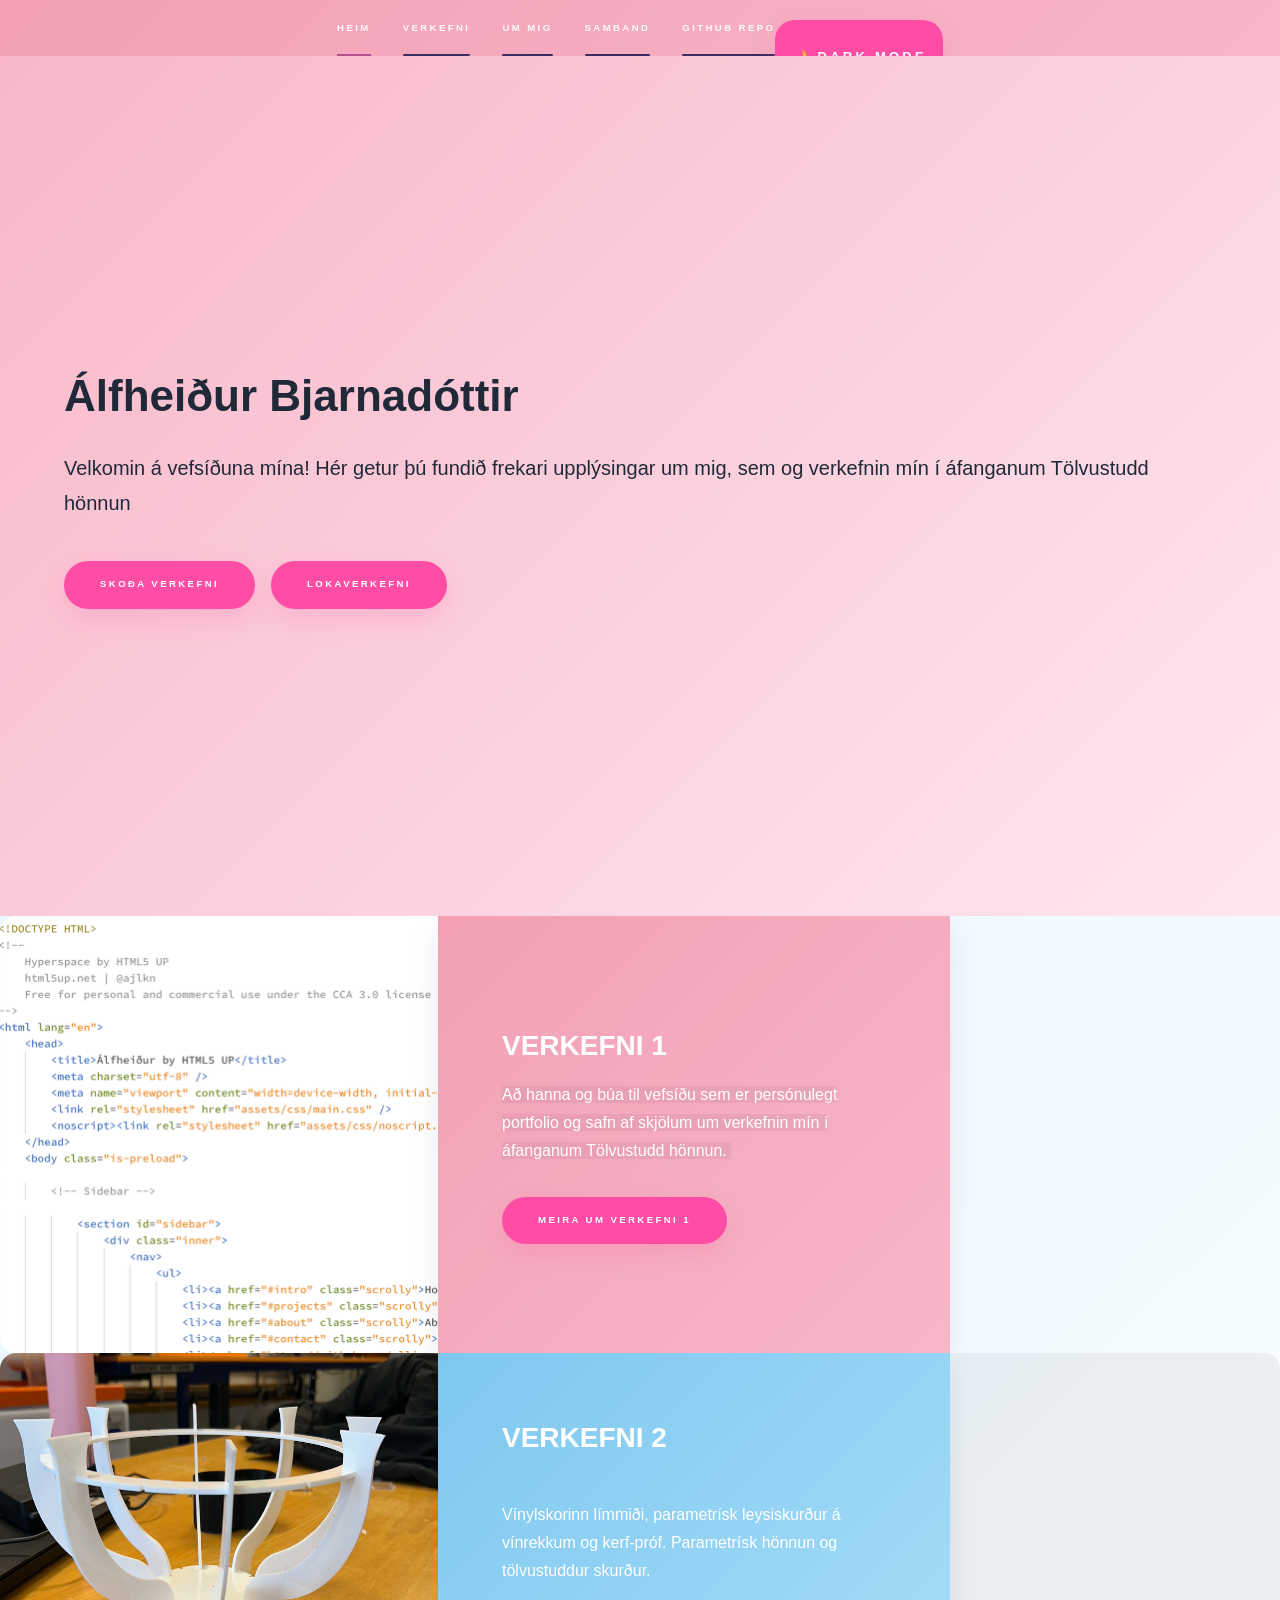
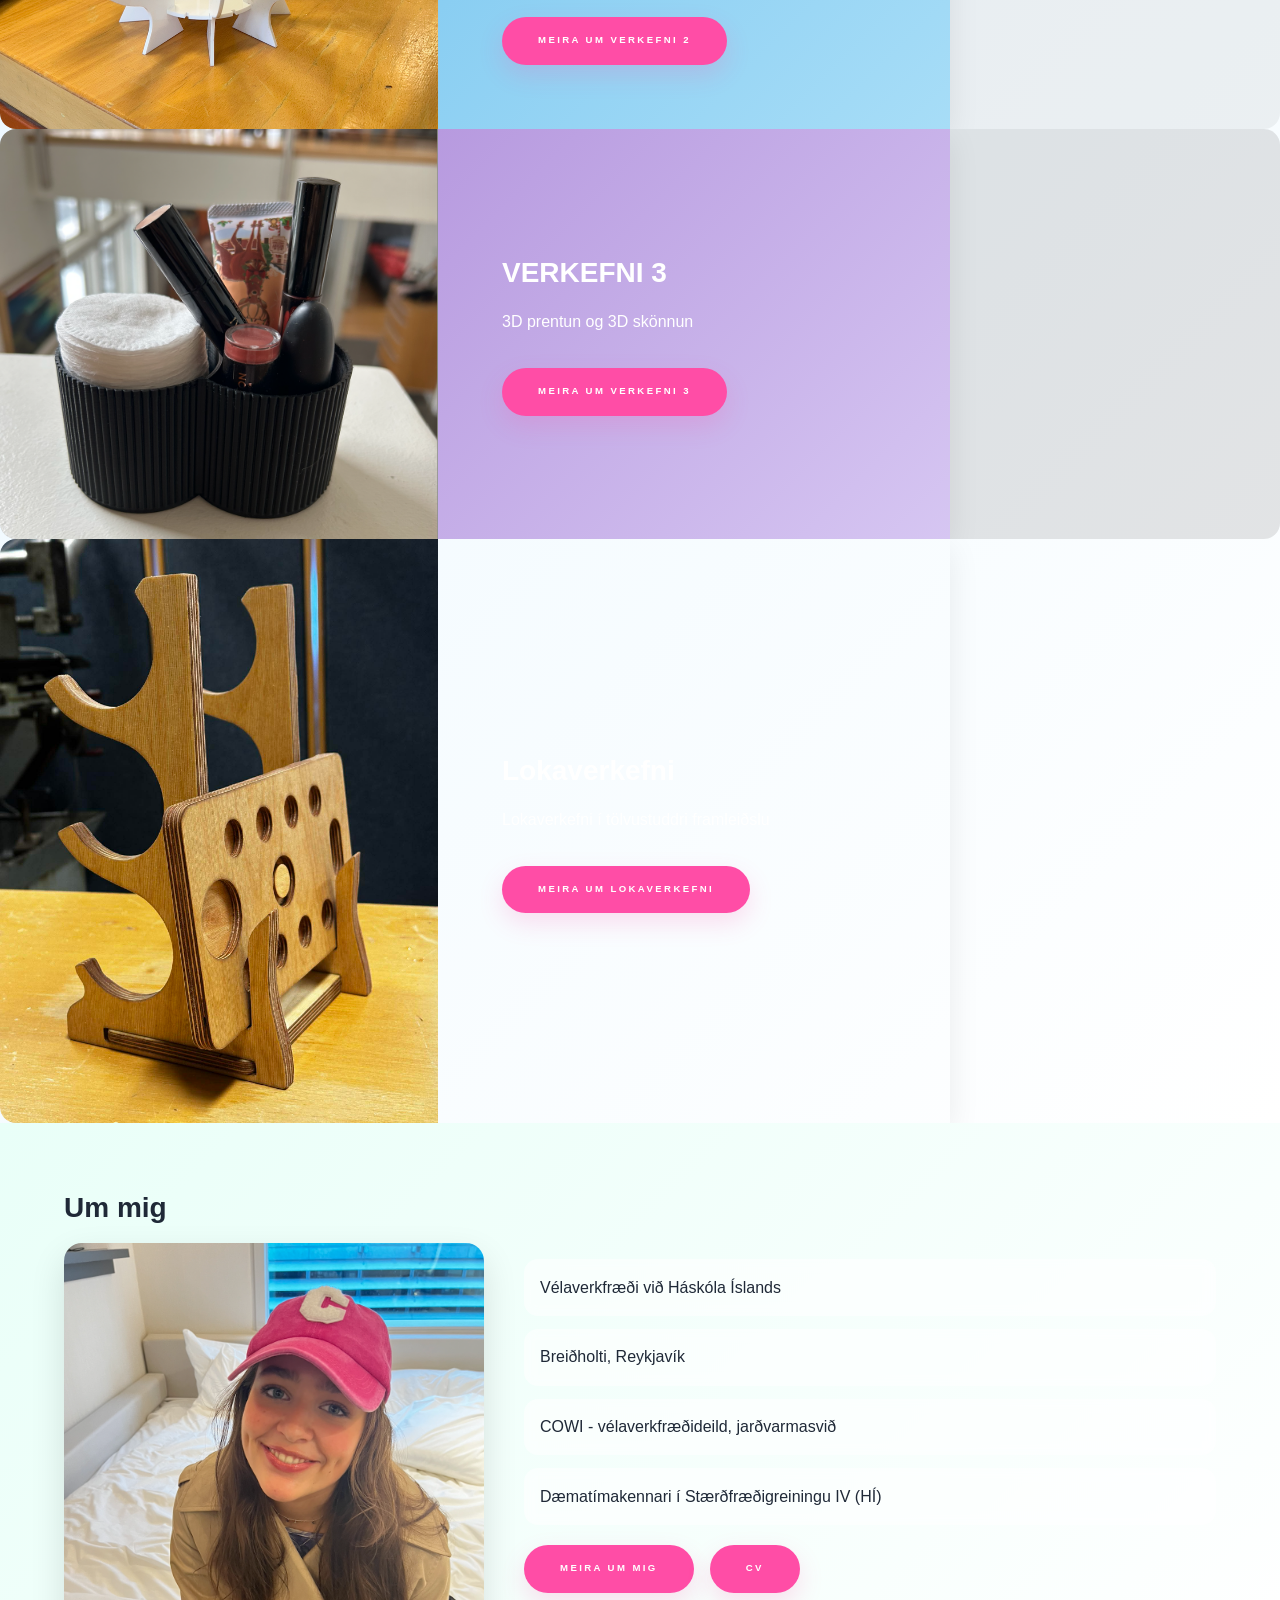
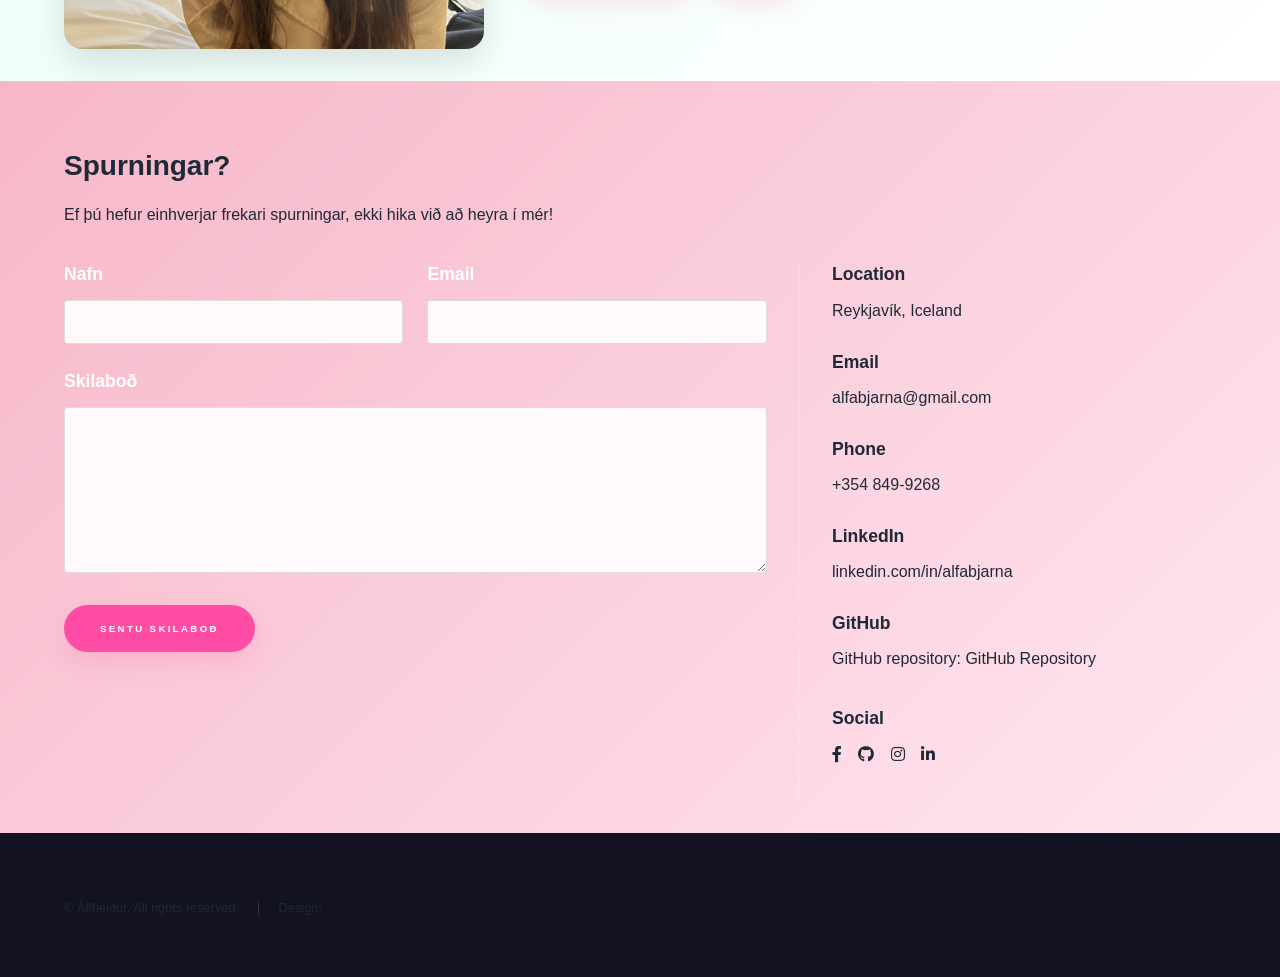
<file: index.html>
<!DOCTYPE HTML>
<!--
	AlfheidurBjarnadottir
	 alfabjarna@gmail.com
	Free for personal and commercial use under the CCA 3.0 license (html5up.net/license)
-->
<html lang="en">
	<head>
		<title>Álfheiður by HTML5 UP</title>
		<meta charset="utf-8" />
		<meta name="viewport" content="width=device-width, initial-scale=1, user-scalable=no" />
		<link rel="stylesheet" href="assets/css/main.css" />
		<noscript><link rel="stylesheet" href="assets/css/noscript.css" /></noscript>
		<link rel="stylesheet" href="assets/css/main.css" />
		<link rel="stylesheet" href="assets/css/custom.css" />
		
	</head>
	<body class="is-preload">

		<!-- Sidebar -->

			<section id="sidebar">
				
				<div class="inner">
					<nav>
						<ul>
							<li><a href="#intro" class="scrolly">Heim</a></li>
							<li><a href="#projects" class="scrolly">Verkefni</a></li>
							<li><a href="#about" class="scrolly">Um mig</a></li>
							<li><a href="#contact" class="scrolly">Samband</a></li>
							<li><a href="https://github.com/alfabjarna/Vefsida-AAG" target="_blank" rel="noopener">GitHub Repo</a></li>
						</ul>
					</nav>
					<button id="darkToggle" onclick="toggleDark()" 
            style="background: none; border: 2px solid rgba(255,255,255,0.6); 
                   color: rgba(255,255,255,0.9); padding: 6px 16px; 
                   border-radius: 20px; cursor: pointer; font-size: 13px; 
                   margin-top: 20px;">
            🌙 Dark Mode
        </button>

        <script>
            function toggleDark() {
                document.body.classList.toggle('dark-mode');
                const btn = document.getElementById('darkToggle');
                btn.textContent = document.body.classList.contains('dark-mode')
                    ? '☀️ Light Mode'
                    : '🌙 Dark Mode';
            }
        </script>
				</div>
			</section>

		<!-- Wrapper -->
			<div id="wrapper">

				<!-- Intro -->
					<section id="intro" class="wrapper style1 fullscreen fade-up">
						<div class="inner">
							<h1>Álfheiður Bjarnadóttir</h1>
							<p>Velkomin á vefsíðuna mína! Hér getur þú fundið frekari upplýsingar um mig, sem og verkefnin mín í áfanganum Tölvustudd hönnun &nbsp;</p> 
							<ul class="actions">
								<li><a href="#projects" class="button scrolly">Skoða verkefni</a></li>
								
								<li><a href="Lokaverkefni.html" class="button">Lokaverkefni</a></li>
							</ul>
						</div>
				</section>


				<!-- One -->
				
					<section id="projects" class="wrapper style2 spotlights">
						<section>
							<img src="images/project1.png" alt="" data-position="top center"
     							style="max-width: 438px; height: auto;" />
							<div class="content">
								<div class="inner">
									<h2>VERKEFNI 1</h2>
									<p><span style="font-family: Arial, Helvetica, sans-serif; font-size: 16px; font-style: normal; font-variant-caps: normal; background-color: rgba(0, 0, 0, 0.05);"> Að hanna og búa til vefsíðu sem er persónulegt portfolio og safn af skjölum um verkefnin mín í áfanganum Tölvustudd hönnun.&nbsp;</span><br></p>
									<ul class="actions">
										<li><a href="project1.html" class="button">Meira um verkefni 1</a></li>
									</ul>
								</div>
							</div>
						</section>
						<section>
							<img src="images/karfa2.png" alt="" data-position="top center"
     							style="max-width: 438px; height: auto;" />
							<div class="content">
								<div class="inner">
									<h2>VERKEFNI 2</h2>
									<p><br>Vínylskorinn límmiði, parametrísk leysiskurður á vínrekkum og kerf-próf. Parametrísk hönnun og tölvustuddur skurður.</p>
									<ul class="actions">
										<li><a href="project2.html" class="button">Meira um verkefni 2</a></li>
									</ul>
								</div>
							</div>
						</section>
						<section>
							<img src="images/lokav3.png" alt="" data-position="top center"
     							style="max-width: 438px; height: auto;" />
							<div class="content">
								<div class="inner">
									<h2>VERKEFNI 3</h2>
									<p>3D prentun og 3D skönnun</p>
									<ul class="actions">
										<li><a href="project3.html" class="button">Meira um verkefni 3</a></li>
									</ul>
								</div>
							</div>
						</section>
						<section>
							<img src="images/lokaverkefni.jpg" alt="" data-position="top center"
     							style="max-width: 438px; height: auto;" />
							<div class="content">
								<div class="inner">
									<h2>Lokaverkefni</h2>
									<p>Lokaverkefni í tölvustuddri framleiðslu</p>
									<ul class="actions">
										<li><a href="Lokaverkefni.html" class="button">Meira um Lokaverkefni</a></li>
									</ul>
								</div>
							</div>
						</section>
					</section>

				<!-- Two -->
					<section id="about" class="wrapper style3 fade-up">
  <div class="inner">
    <h2>Um mig</h2>

    <div class="about-split">
      <!-- Mynd -->
      <div class="about-photo">
        <img src="images/me.png" alt="Mynd af mér" />
      </div>

      <!-- Punktar + takkar -->
		<div class="about-content">
			<ul class="about-points">
				<li><b></b> Vélaverkfræði við Háskóla Íslands</li>
				<li><b></b> Breiðholti, Reykjavík</li>
				<li><b></b> COWI - vélaverkfræðideild, jarðvarmasvið</li>
				<li><b></b> Dæmatímakennari í Stærðfræðigreiningu IV (HÍ)</li>
			</ul>

			<ul class="actions">
				<li><a href="about.html" class="button">Meira um mig</a></li>
				<li><a href="CV.pdf" class="button" target="_blank" rel="noopener">CV</a></li>
			</ul>
		</div>
      </div>
    </div>
</section>
				<!-- Three -->
					<section id="contact" class="wrapper style1 fade-up">
						<div class="inner">
							<h2>Spurningar?</h2>
							<p>Ef þú hefur einhverjar frekari spurningar, ekki hika við að heyra í mér!</p>
							<div class="split style1">
								<section>
									<form method="post" action="https://formspree.io/f/YOUR_FORM_ID">
										<div class="fields">
											<div class="field half">
												<label for="name">Nafn</label>
												<input type="text" name="name" id="name" />
											</div>
											<div class="field half">
												<label for="email">Email</label>
												<input type="text" name="email" id="email" />
											</div>
											<div class="field">
												<label for="message">Skilaboð</label>
												<textarea name="message" id="message" rows="5"></textarea>
											</div>
										</div>
										<ul class="actions">
											<li><button type="submit" class="button submit">Sentu skilaboð</button></li>
										</ul>
									</form>
								</section>
								<section>
									<ul class="contact">
										<li>
											<h3>Location</h3>
											<span>Reykjavík, Iceland</span>
										</li>

										<li>
											<h3>Email</h3>
											<a href="mailto:alfabjarna@gmail.com">alfabjarna@gmail.com</a>
										</li>

										<li>
											<h3>Phone</h3>
											<a href="tel:+3548499268">+354 849-9268</a>
										</li>

										<li>
											<h3>LinkedIn</h3>
											<a href="https://www.linkedin.com/in/alfabjarna/" target="_blank" rel="noopener">
												linkedin.com/in/alfabjarna
											</a>
										</li>

										<li>
											<h3>GitHub</h3>
											GitHub repository: <a href="https://github.com/alfabjarna/Vefsida-AAG" target="_blank" rel="noopener">GitHub Repository</a>
										</li>
									</ul>

											<h3>Social</h3>
											<ul class="icons">
												<li><a href="https://www.facebook.com/alfheidurbjarnadottir" class="icon brands fa-facebook-f"><span class="label">Facebook</span></a></li>
												<li><a href="https://github.com/alfabjarna/Vefsida-AAG" class="icon brands fa-github"><span class="label">GitHub</span></a></li>
												<li><a href="https://www.instagram.com/" class="icon brands fa-instagram"><span class="label">Instagram</span></a></li>
												<li><a href="https://www.linkedin.com/in/alfabjarna/" class="icon brands fa-linkedin-in"><span class="label">LinkedIn</span></a></li>
											</ul>
								</section>
							</div>
						</div>
					</section>

			</div>

		<!-- Footer -->
			<footer id="footer" class="wrapper style1-alt">
				<div class="inner">
					<ul class="menu">
						<li>&copy; Álfheiður. All rights reserved.</li><li>Design: <a href="http://html5up.net"></a></li>
					</ul>
				</div>
			</footer>

		<!-- Scripts -->
			<script src="assets/js/jquery.min.js"></script>
			<script src="assets/js/jquery.scrollex.min.js"></script>
			<script src="assets/js/jquery.scrolly.min.js"></script>
			<script src="assets/js/browser.min.js"></script>
			<script src="assets/js/breakpoints.min.js"></script>
			<script src="assets/js/util.js"></script>
			<script src="assets/js/main.js"></script>

	</body>
</html>
</file>
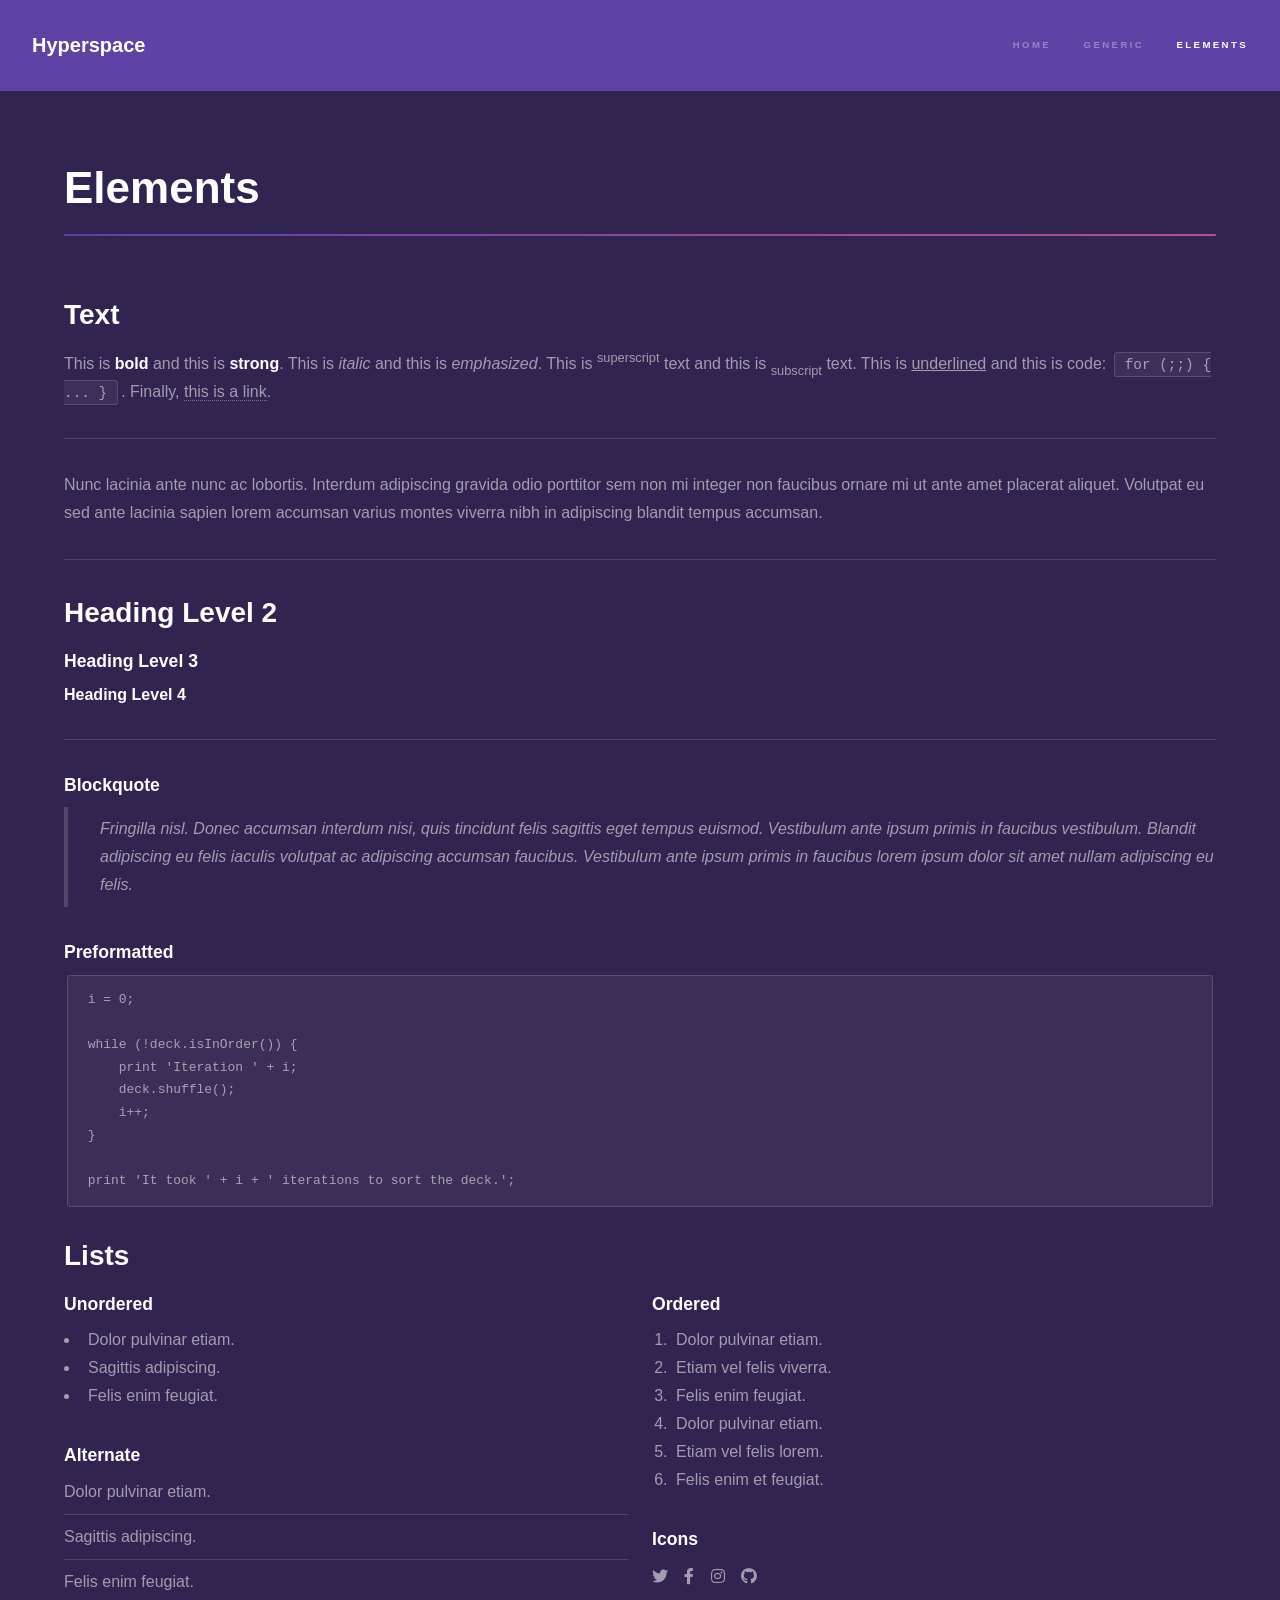
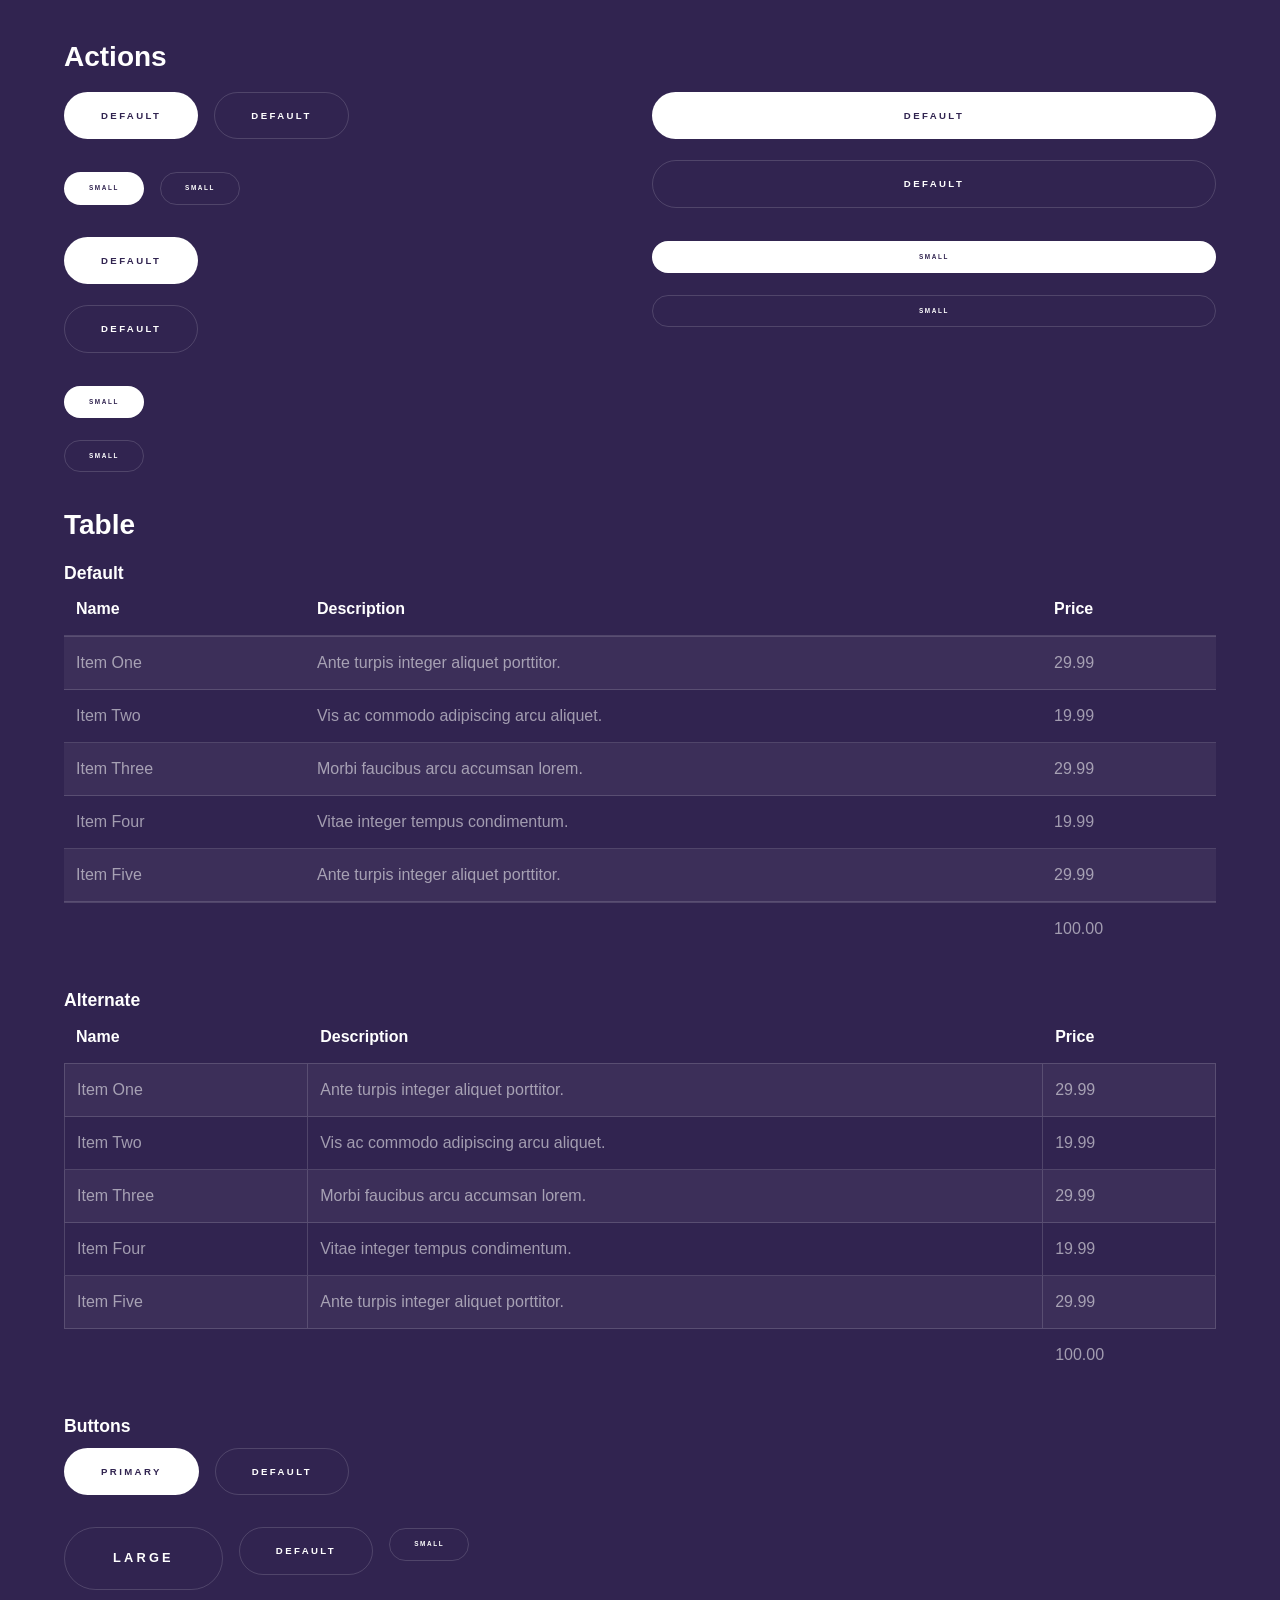
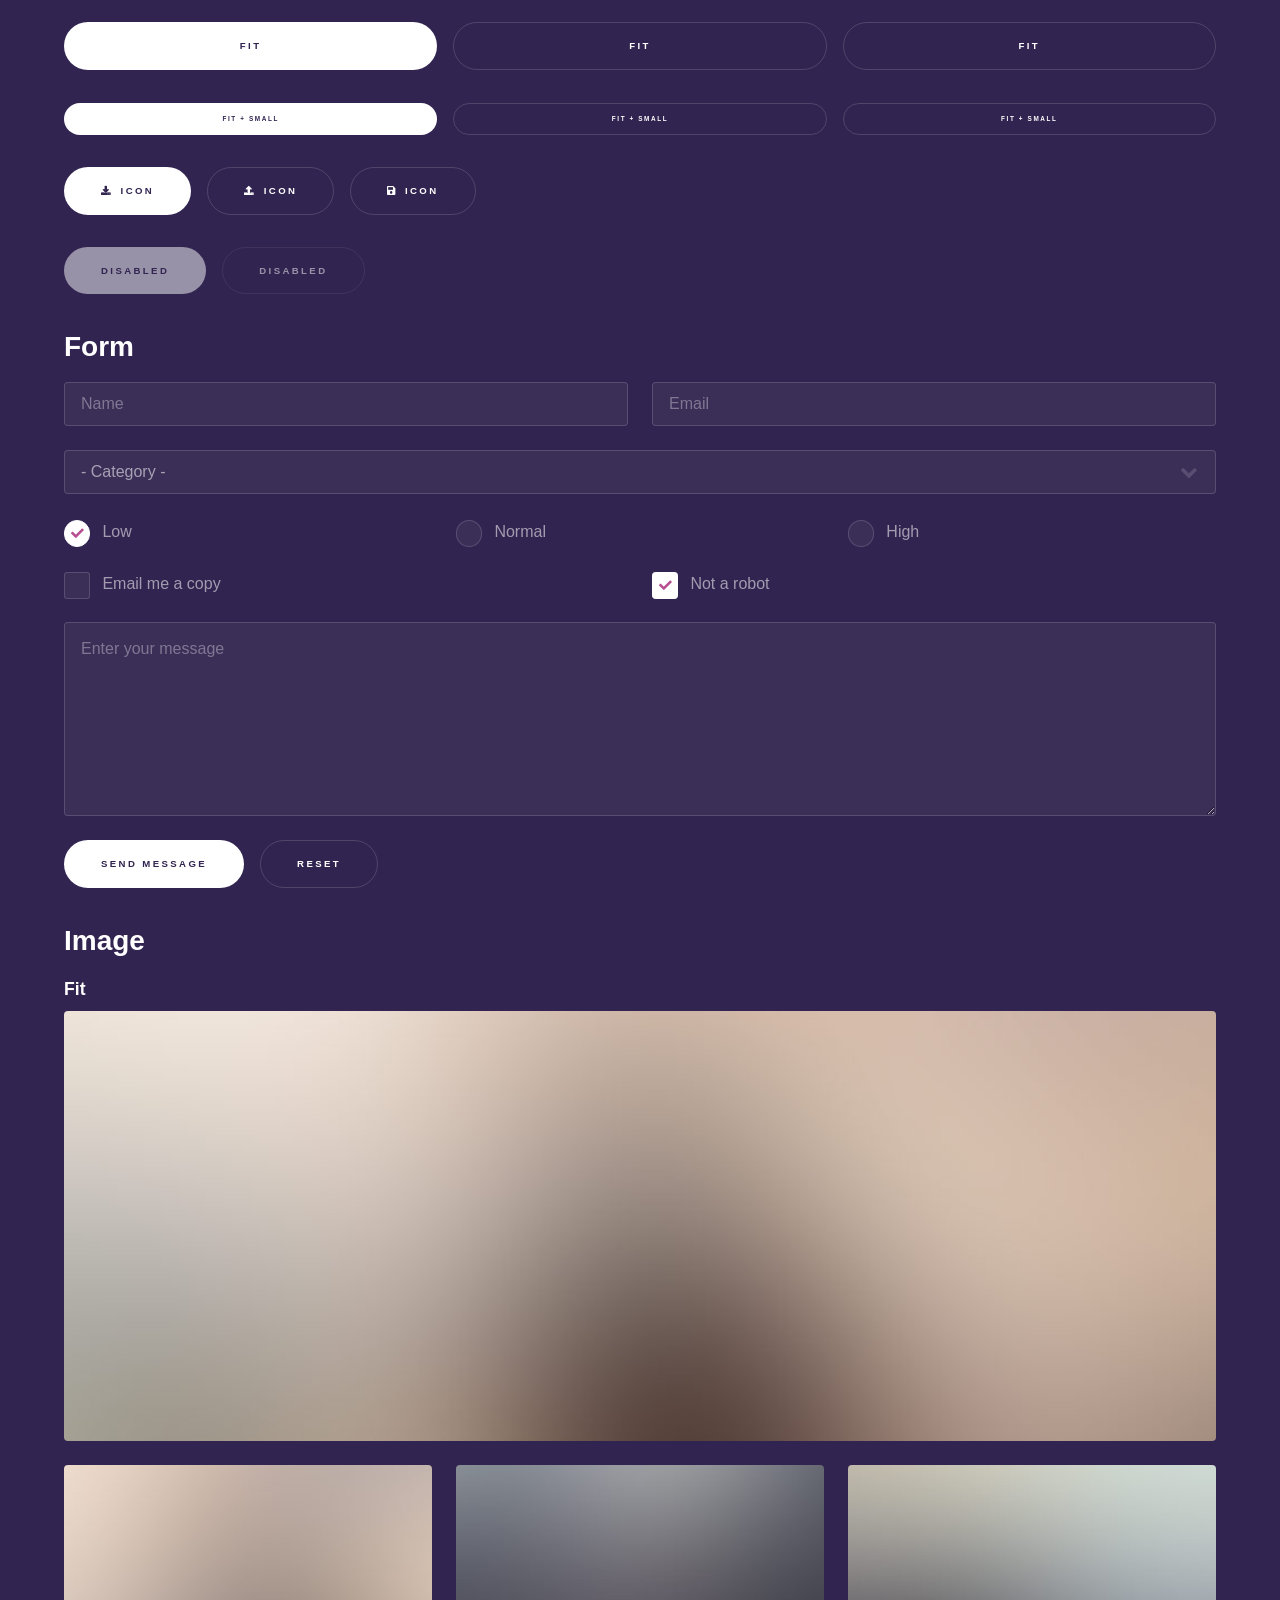
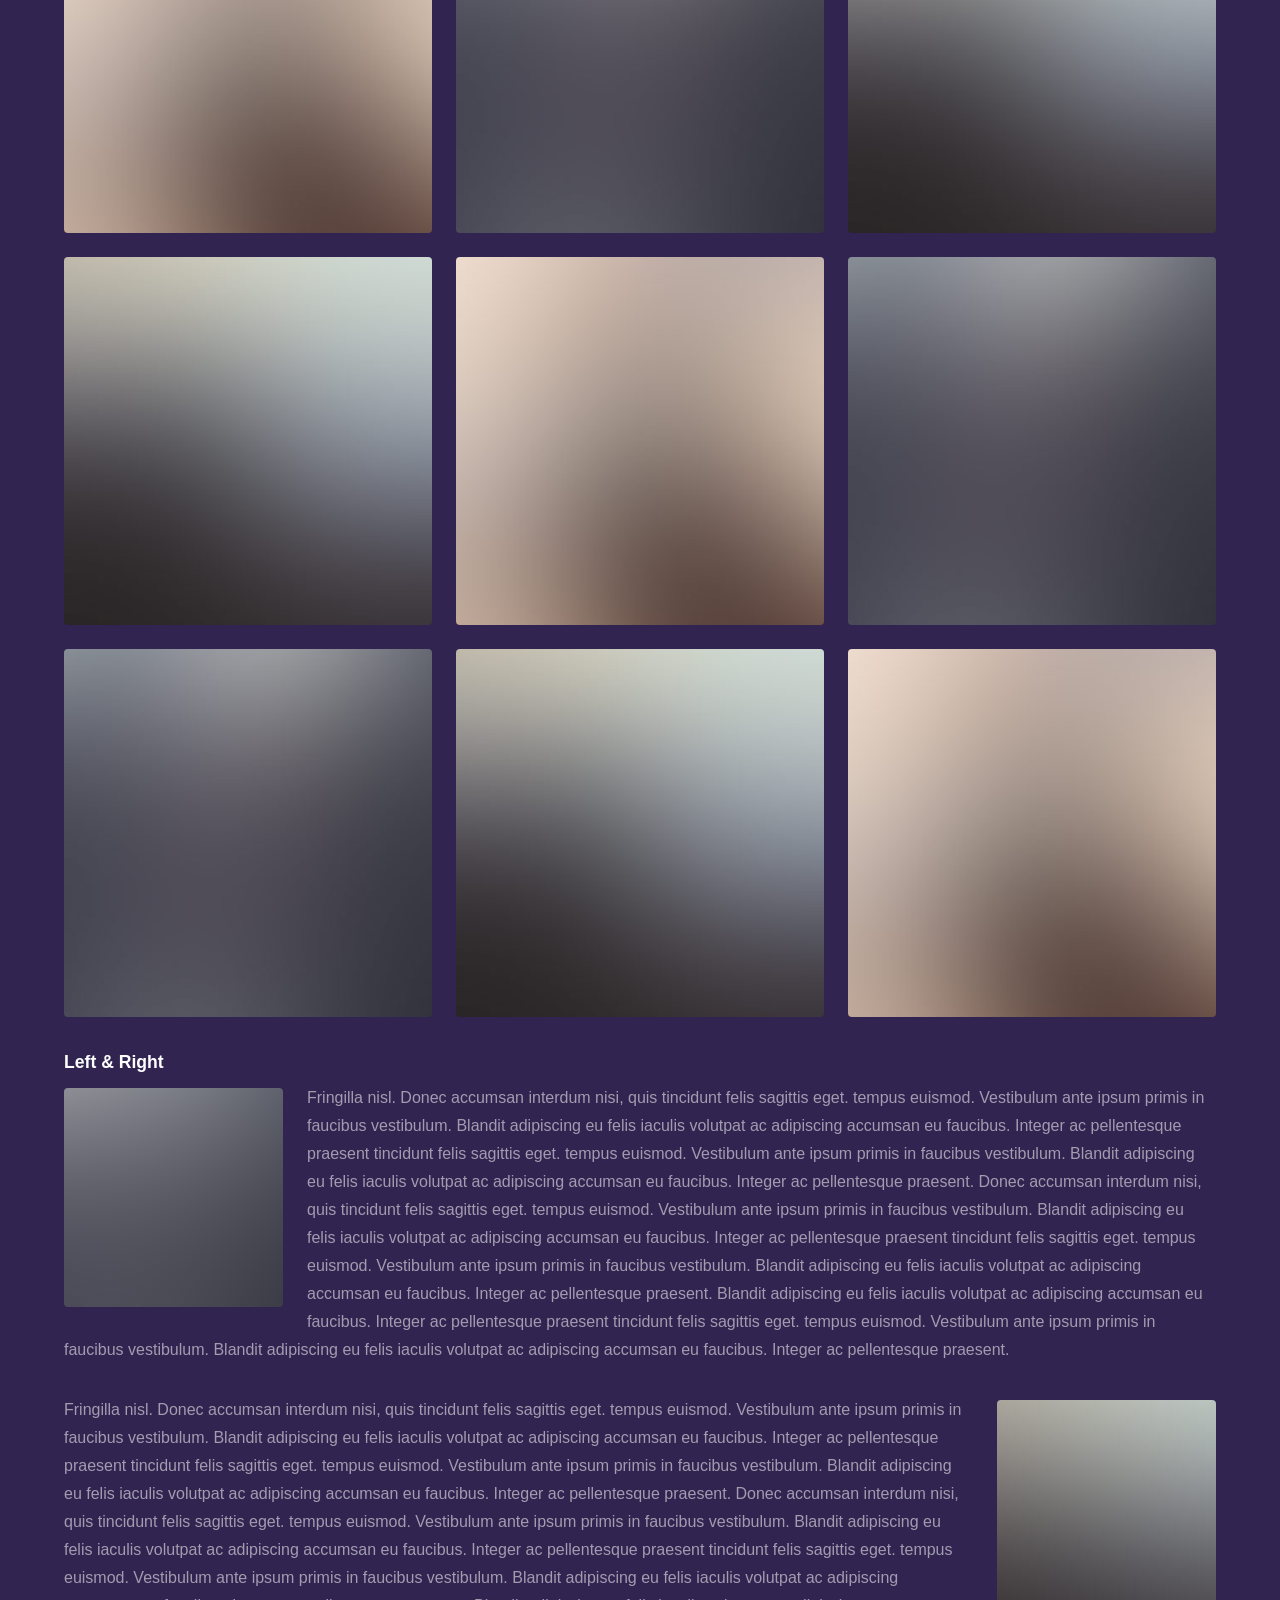
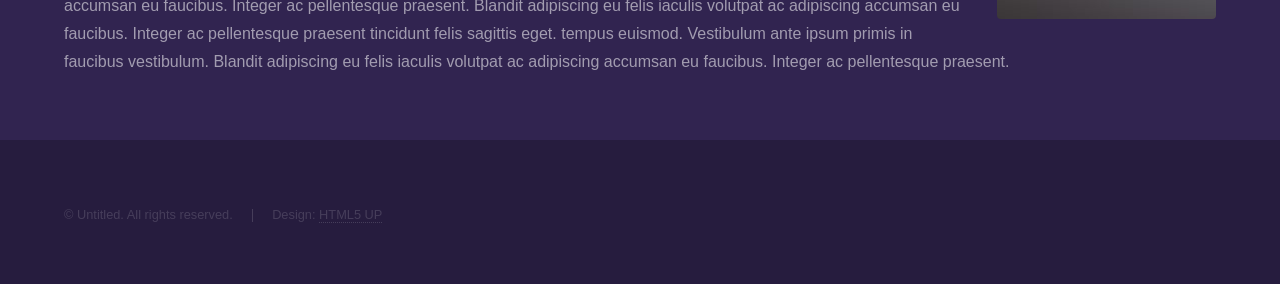
<file: elements.html>
<!DOCTYPE HTML>
<!--
	Hyperspace by HTML5 UP
	html5up.net | @ajlkn
	Free for personal and commercial use under the CCA 3.0 license (html5up.net/license)
-->
<html>
	<head>
		<title>Elements - Hyperspace by HTML5 UP</title>
		<meta charset="utf-8" />
		<meta name="viewport" content="width=device-width, initial-scale=1, user-scalable=no" />
		<link rel="stylesheet" href="assets/css/main.css" />
		<noscript><link rel="stylesheet" href="assets/css/noscript.css" /></noscript>
	</head>
	<body class="is-preload">

		<!-- Header -->
			<header id="header">
				<a href="index.html" class="title">Hyperspace</a>
				<nav>
					<ul>
						<li><a href="index.html">Home</a></li>
						<li><a href="generic.html">Generic</a></li>
						<li><a href="elements.html"  class="active">Elements</a></li>
					</ul>
				</nav>
			</header>

		<!-- Wrapper -->
			<div id="wrapper">

				<!-- Main -->
					<section id="main" class="wrapper">
						<div class="inner">
							<h1 class="major">Elements</h1>

							<!-- Text -->
								<section>
									<h2>Text</h2>
									<p>This is <b>bold</b> and this is <strong>strong</strong>. This is <i>italic</i> and this is <em>emphasized</em>.
									This is <sup>superscript</sup> text and this is <sub>subscript</sub> text.
									This is <u>underlined</u> and this is code: <code>for (;;) { ... }</code>. Finally, <a href="#">this is a link</a>.</p>
									<hr />
									<p>Nunc lacinia ante nunc ac lobortis. Interdum adipiscing gravida odio porttitor sem non mi integer non faucibus ornare mi ut ante amet placerat aliquet. Volutpat eu sed ante lacinia sapien lorem accumsan varius montes viverra nibh in adipiscing blandit tempus accumsan.</p>
									<hr />
									<h2>Heading Level 2</h2>
									<h3>Heading Level 3</h3>
									<h4>Heading Level 4</h4>
									<hr />
									<h3>Blockquote</h3>
									<blockquote>Fringilla nisl. Donec accumsan interdum nisi, quis tincidunt felis sagittis eget tempus euismod. Vestibulum ante ipsum primis in faucibus vestibulum. Blandit adipiscing eu felis iaculis volutpat ac adipiscing accumsan faucibus. Vestibulum ante ipsum primis in faucibus lorem ipsum dolor sit amet nullam adipiscing eu felis.</blockquote>
									<h3>Preformatted</h3>
									<pre><code>i = 0;

while (!deck.isInOrder()) {
    print 'Iteration ' + i;
    deck.shuffle();
    i++;
}

print 'It took ' + i + ' iterations to sort the deck.';</code></pre>
								</section>

							<!-- Lists -->
								<section>
									<h2>Lists</h2>
									<div class="row">
										<div class="col-6 col-12-medium">
											<h3>Unordered</h3>
											<ul>
												<li>Dolor pulvinar etiam.</li>
												<li>Sagittis adipiscing.</li>
												<li>Felis enim feugiat.</li>
											</ul>
											<h3>Alternate</h3>
											<ul class="alt">
												<li>Dolor pulvinar etiam.</li>
												<li>Sagittis adipiscing.</li>
												<li>Felis enim feugiat.</li>
											</ul>
										</div>
										<div class="col-6 col-12-medium">
											<h3>Ordered</h3>
											<ol>
												<li>Dolor pulvinar etiam.</li>
												<li>Etiam vel felis viverra.</li>
												<li>Felis enim feugiat.</li>
												<li>Dolor pulvinar etiam.</li>
												<li>Etiam vel felis lorem.</li>
												<li>Felis enim et feugiat.</li>
											</ol>
											<h3>Icons</h3>
											<ul class="icons">
												<li><a href="#" class="icon brands fa-twitter"><span class="label">Twitter</span></a></li>
												<li><a href="#" class="icon brands fa-facebook-f"><span class="label">Facebook</span></a></li>
												<li><a href="#" class="icon brands fa-instagram"><span class="label">Instagram</span></a></li>
												<li><a href="#" class="icon brands fa-github"><span class="label">Github</span></a></li>
											</ul>
										</div>
									</div>
									<h2>Actions</h2>
									<div class="row">
										<div class="col-6 col-12-medium">
											<ul class="actions">
												<li><a href="#" class="button primary">Default</a></li>
												<li><a href="#" class="button">Default</a></li>
											</ul>
											<ul class="actions small">
												<li><a href="#" class="button primary small">Small</a></li>
												<li><a href="#" class="button small">Small</a></li>
											</ul>
											<ul class="actions stacked">
												<li><a href="#" class="button primary">Default</a></li>
												<li><a href="#" class="button">Default</a></li>
											</ul>
											<ul class="actions stacked">
												<li><a href="#" class="button primary small">Small</a></li>
												<li><a href="#" class="button small">Small</a></li>
											</ul>
										</div>
										<div class="col-6 col-12-medium">
											<ul class="actions stacked">
												<li><a href="#" class="button primary fit">Default</a></li>
												<li><a href="#" class="button fit">Default</a></li>
											</ul>
											<ul class="actions stacked">
												<li><a href="#" class="button primary small fit">Small</a></li>
												<li><a href="#" class="button small fit">Small</a></li>
											</ul>
										</div>
									</div>
								</section>

							<!-- Table -->
								<section>
									<h2>Table</h2>
									<h3>Default</h3>
									<div class="table-wrapper">
										<table>
											<thead>
												<tr>
													<th>Name</th>
													<th>Description</th>
													<th>Price</th>
												</tr>
											</thead>
											<tbody>
												<tr>
													<td>Item One</td>
													<td>Ante turpis integer aliquet porttitor.</td>
													<td>29.99</td>
												</tr>
												<tr>
													<td>Item Two</td>
													<td>Vis ac commodo adipiscing arcu aliquet.</td>
													<td>19.99</td>
												</tr>
												<tr>
													<td>Item Three</td>
													<td> Morbi faucibus arcu accumsan lorem.</td>
													<td>29.99</td>
												</tr>
												<tr>
													<td>Item Four</td>
													<td>Vitae integer tempus condimentum.</td>
													<td>19.99</td>
												</tr>
												<tr>
													<td>Item Five</td>
													<td>Ante turpis integer aliquet porttitor.</td>
													<td>29.99</td>
												</tr>
											</tbody>
											<tfoot>
												<tr>
													<td colspan="2"></td>
													<td>100.00</td>
												</tr>
											</tfoot>
										</table>
									</div>

									<h3>Alternate</h3>
									<div class="table-wrapper">
										<table class="alt">
											<thead>
												<tr>
													<th>Name</th>
													<th>Description</th>
													<th>Price</th>
												</tr>
											</thead>
											<tbody>
												<tr>
													<td>Item One</td>
													<td>Ante turpis integer aliquet porttitor.</td>
													<td>29.99</td>
												</tr>
												<tr>
													<td>Item Two</td>
													<td>Vis ac commodo adipiscing arcu aliquet.</td>
													<td>19.99</td>
												</tr>
												<tr>
													<td>Item Three</td>
													<td> Morbi faucibus arcu accumsan lorem.</td>
													<td>29.99</td>
												</tr>
												<tr>
													<td>Item Four</td>
													<td>Vitae integer tempus condimentum.</td>
													<td>19.99</td>
												</tr>
												<tr>
													<td>Item Five</td>
													<td>Ante turpis integer aliquet porttitor.</td>
													<td>29.99</td>
												</tr>
											</tbody>
											<tfoot>
												<tr>
													<td colspan="2"></td>
													<td>100.00</td>
												</tr>
											</tfoot>
										</table>
									</div>
								</section>

							<!-- Buttons -->
								<section>
									<h3>Buttons</h3>
									<ul class="actions">
										<li><a href="#" class="button primary">Primary</a></li>
										<li><a href="#" class="button">Default</a></li>
									</ul>
									<ul class="actions">
										<li><a href="#" class="button large">Large</a></li>
										<li><a href="#" class="button">Default</a></li>
										<li><a href="#" class="button small">Small</a></li>
									</ul>
									<ul class="actions fit">
										<li><a href="#" class="button primary fit">Fit</a></li>
										<li><a href="#" class="button fit">Fit</a></li>
										<li><a href="#" class="button fit">Fit</a></li>
									</ul>
									<ul class="actions fit small">
										<li><a href="#" class="button primary fit small">Fit + Small</a></li>
										<li><a href="#" class="button fit small">Fit + Small</a></li>
										<li><a href="#" class="button fit small">Fit + Small</a></li>
									</ul>
									<ul class="actions">
										<li><a href="#" class="button primary icon solid fa-download">Icon</a></li>
										<li><a href="#" class="button icon solid fa-upload">Icon</a></li>
										<li><a href="#" class="button icon solid fa-save">Icon</a></li>
									</ul>
									<ul class="actions">
										<li><span class="button primary disabled">Disabled</span></li>
										<li><span class="button disabled">Disabled</span></li>
									</ul>
								</section>

							<!-- Form -->
								<section>
									<h2>Form</h2>
									<form method="post" action="#">
										<div class="row gtr-uniform">
											<div class="col-6 col-12-xsmall">
												<input type="text" name="demo-name" id="demo-name" value="" placeholder="Name" />
											</div>
											<div class="col-6 col-12-xsmall">
												<input type="email" name="demo-email" id="demo-email" value="" placeholder="Email" />
											</div>
											<div class="col-12">
												<select name="demo-category" id="demo-category">
													<option value="">- Category -</option>
													<option value="1">Manufacturing</option>
													<option value="1">Shipping</option>
													<option value="1">Administration</option>
													<option value="1">Human Resources</option>
												</select>
											</div>
											<div class="col-4 col-12-small">
												<input type="radio" id="demo-priority-low" name="demo-priority" checked>
												<label for="demo-priority-low">Low</label>
											</div>
											<div class="col-4 col-12-small">
												<input type="radio" id="demo-priority-normal" name="demo-priority">
												<label for="demo-priority-normal">Normal</label>
											</div>
											<div class="col-4 col-12-small">
												<input type="radio" id="demo-priority-high" name="demo-priority">
												<label for="demo-priority-high">High</label>
											</div>
											<div class="col-6 col-12-small">
												<input type="checkbox" id="demo-copy" name="demo-copy">
												<label for="demo-copy">Email me a copy</label>
											</div>
											<div class="col-6 col-12-small">
												<input type="checkbox" id="demo-human" name="demo-human" checked>
												<label for="demo-human">Not a robot</label>
											</div>
											<div class="col-12">
												<textarea name="demo-message" id="demo-message" placeholder="Enter your message" rows="6"></textarea>
											</div>
											<div class="col-12">
												<ul class="actions">
													<li><input type="submit" value="Send Message" class="primary" /></li>
													<li><input type="reset" value="Reset" /></li>
												</ul>
											</div>
										</div>
									</form>
								</section>

							<!-- Image -->
								<section>
									<h2>Image</h2>
									<h3>Fit</h3>
									<div class="box alt">
										<div class="row gtr-uniform">
											<div class="col-12"><span class="image fit"><img src="images/pic04.jpg" alt="" /></span></div>
											<div class="col-4"><span class="image fit"><img src="images/pic01.jpg" alt="" /></span></div>
											<div class="col-4"><span class="image fit"><img src="images/pic02.jpg" alt="" /></span></div>
											<div class="col-4"><span class="image fit"><img src="images/pic03.jpg" alt="" /></span></div>
											<div class="col-4"><span class="image fit"><img src="images/pic03.jpg" alt="" /></span></div>
											<div class="col-4"><span class="image fit"><img src="images/pic01.jpg" alt="" /></span></div>
											<div class="col-4"><span class="image fit"><img src="images/pic02.jpg" alt="" /></span></div>
											<div class="col-4"><span class="image fit"><img src="images/pic02.jpg" alt="" /></span></div>
											<div class="col-4"><span class="image fit"><img src="images/pic03.jpg" alt="" /></span></div>
											<div class="col-4"><span class="image fit"><img src="images/pic01.jpg" alt="" /></span></div>
										</div>
									</div>
									<h3>Left &amp; Right</h3>
									<p><span class="image left"><img src="images/pic05.jpg" alt="" /></span>Fringilla nisl. Donec accumsan interdum nisi, quis tincidunt felis sagittis eget. tempus euismod. Vestibulum ante ipsum primis in faucibus vestibulum. Blandit adipiscing eu felis iaculis volutpat ac adipiscing accumsan eu faucibus. Integer ac pellentesque praesent tincidunt felis sagittis eget. tempus euismod. Vestibulum ante ipsum primis in faucibus vestibulum. Blandit adipiscing eu felis iaculis volutpat ac adipiscing accumsan eu faucibus. Integer ac pellentesque praesent. Donec accumsan interdum nisi, quis tincidunt felis sagittis eget. tempus euismod. Vestibulum ante ipsum primis in faucibus vestibulum. Blandit adipiscing eu felis iaculis volutpat ac adipiscing accumsan eu faucibus. Integer ac pellentesque praesent tincidunt felis sagittis eget. tempus euismod. Vestibulum ante ipsum primis in faucibus vestibulum. Blandit adipiscing eu felis iaculis volutpat ac adipiscing accumsan eu faucibus. Integer ac pellentesque praesent. Blandit adipiscing eu felis iaculis volutpat ac adipiscing accumsan eu faucibus. Integer ac pellentesque praesent tincidunt felis sagittis eget. tempus euismod. Vestibulum ante ipsum primis in faucibus vestibulum. Blandit adipiscing eu felis iaculis volutpat ac adipiscing accumsan eu faucibus. Integer ac pellentesque praesent.</p>
									<p><span class="image right"><img src="images/pic06.jpg" alt="" /></span>Fringilla nisl. Donec accumsan interdum nisi, quis tincidunt felis sagittis eget. tempus euismod. Vestibulum ante ipsum primis in faucibus vestibulum. Blandit adipiscing eu felis iaculis volutpat ac adipiscing accumsan eu faucibus. Integer ac pellentesque praesent tincidunt felis sagittis eget. tempus euismod. Vestibulum ante ipsum primis in faucibus vestibulum. Blandit adipiscing eu felis iaculis volutpat ac adipiscing accumsan eu faucibus. Integer ac pellentesque praesent. Donec accumsan interdum nisi, quis tincidunt felis sagittis eget. tempus euismod. Vestibulum ante ipsum primis in faucibus vestibulum. Blandit adipiscing eu felis iaculis volutpat ac adipiscing accumsan eu faucibus. Integer ac pellentesque praesent tincidunt felis sagittis eget. tempus euismod. Vestibulum ante ipsum primis in faucibus vestibulum. Blandit adipiscing eu felis iaculis volutpat ac adipiscing accumsan eu faucibus. Integer ac pellentesque praesent. Blandit adipiscing eu felis iaculis volutpat ac adipiscing accumsan eu faucibus. Integer ac pellentesque praesent tincidunt felis sagittis eget. tempus euismod. Vestibulum ante ipsum primis in faucibus vestibulum. Blandit adipiscing eu felis iaculis volutpat ac adipiscing accumsan eu faucibus. Integer ac pellentesque praesent.</p>
								</section>

						</div>
					</section>

			</div>

		<!-- Footer -->
			<footer id="footer" class="wrapper alt">
				<div class="inner">
					<ul class="menu">
						<li>&copy; Untitled. All rights reserved.</li><li>Design: <a href="http://html5up.net">HTML5 UP</a></li>
					</ul>
				</div>
			</footer>

		<!-- Scripts -->
			<script src="assets/js/jquery.min.js"></script>
			<script src="assets/js/jquery.scrollex.min.js"></script>
			<script src="assets/js/jquery.scrolly.min.js"></script>
			<script src="assets/js/browser.min.js"></script>
			<script src="assets/js/breakpoints.min.js"></script>
			<script src="assets/js/util.js"></script>
			<script src="assets/js/main.js"></script>

	</body>
</html>
</file>
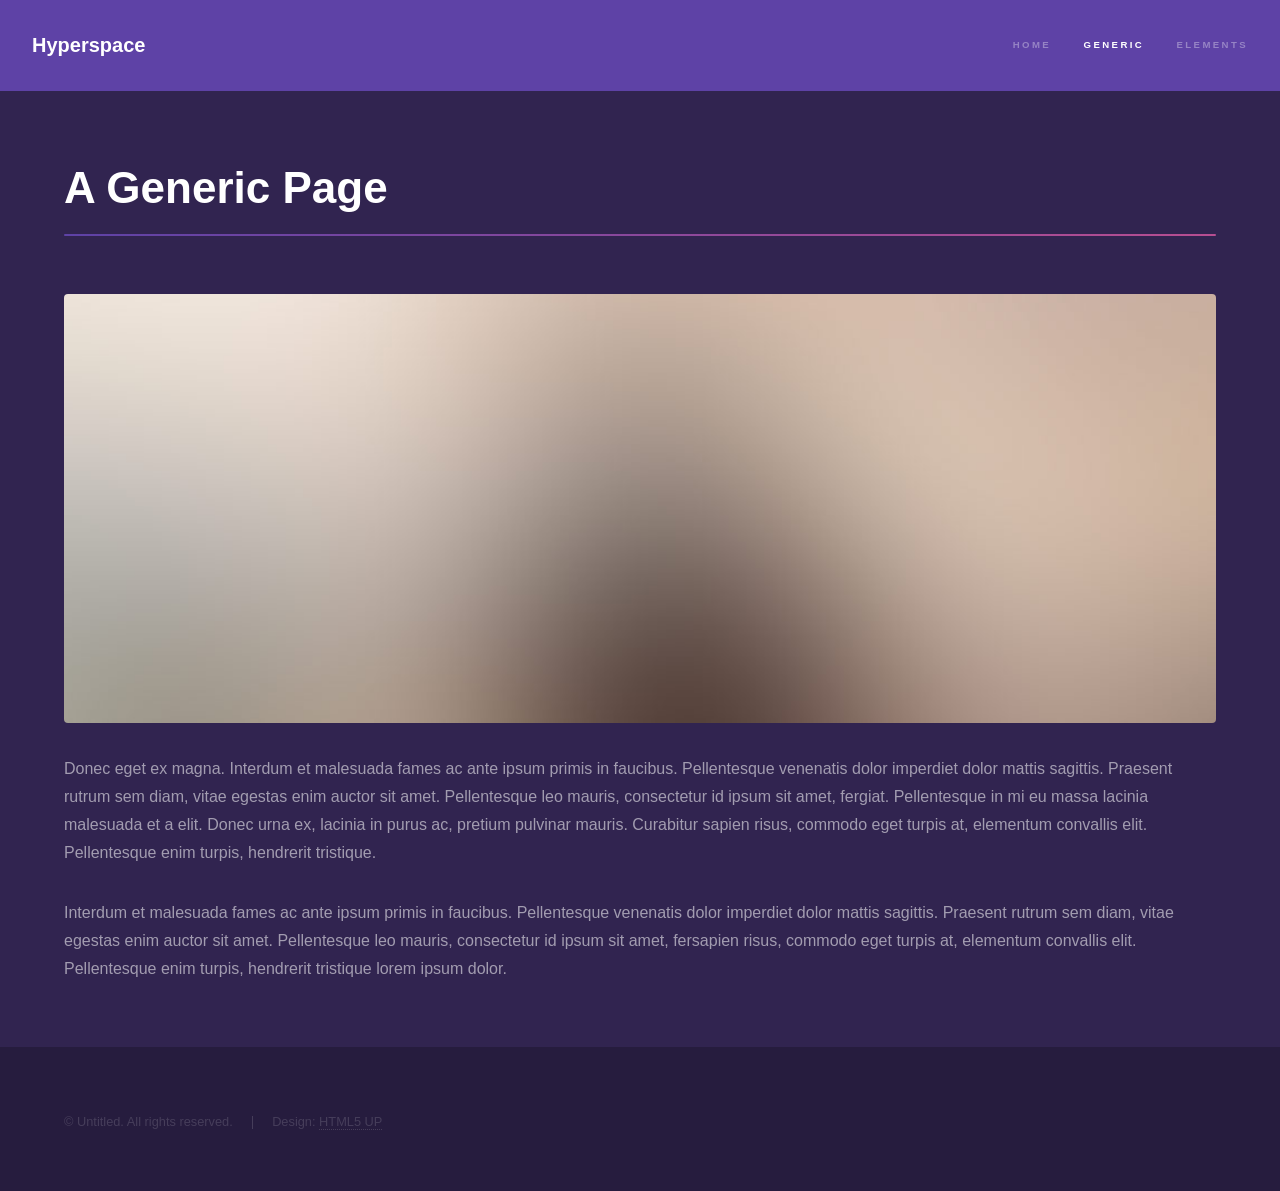
<file: generic.html>
<!DOCTYPE HTML>
<!--
	Hyperspace by HTML5 UP
	html5up.net | @ajlkn
	Free for personal and commercial use under the CCA 3.0 license (html5up.net/license)
-->
<html lang="en">
	<head>
		<title>Generic - Hyperspace by HTML5 UP</title>
		<meta charset="utf-8" />
		<meta name="viewport" content="width=device-width, initial-scale=1, user-scalable=no" />
		<link rel="stylesheet" href="assets/css/main.css" />
		<noscript><link rel="stylesheet" href="assets/css/noscript.css" /></noscript>
	</head>
	<body class="is-preload">

		<!-- Header -->
			<header id="header">
				<a href="index.html" class="title">Hyperspace</a>
				<nav>
					<ul>
						<li><a href="index.html">Home</a></li>
						<li><a href="generic.html" class="active">Generic</a></li>
						<li><a href="elements.html">Elements</a></li>
					</ul>
				</nav>
			</header>

		<!-- Wrapper -->
			<div id="wrapper">

				<!-- Main -->
					<section id="main" class="wrapper">
						<div class="inner">
							<h1 class="major">A Generic Page</h1>
							<span class="image fit"><img src="images/pic04.jpg" alt="" /></span>
							<p>Donec eget ex magna. Interdum et malesuada fames ac ante ipsum primis in faucibus. Pellentesque venenatis dolor imperdiet dolor mattis sagittis. Praesent rutrum sem diam, vitae egestas enim auctor sit amet. Pellentesque leo mauris, consectetur id ipsum sit amet, fergiat. Pellentesque in mi eu massa lacinia malesuada et a elit. Donec urna ex, lacinia in purus ac, pretium pulvinar mauris. Curabitur sapien risus, commodo eget turpis at, elementum convallis elit. Pellentesque enim turpis, hendrerit tristique.</p>
							<p>Interdum et malesuada fames ac ante ipsum primis in faucibus. Pellentesque venenatis dolor imperdiet dolor mattis sagittis. Praesent rutrum sem diam, vitae egestas enim auctor sit amet. Pellentesque leo mauris, consectetur id ipsum sit amet, fersapien risus, commodo eget turpis at, elementum convallis elit. Pellentesque enim turpis, hendrerit tristique lorem ipsum dolor.</p>
						</div>
					</section>

			</div>

		<!-- Footer -->
			<footer id="footer" class="wrapper alt">
				<div class="inner">
					<ul class="menu">
						<li>&copy; Untitled. All rights reserved.</li><li>Design: <a href="http://html5up.net">HTML5 UP</a></li>
					</ul>
				</div>
			</footer>

		<!-- Scripts -->
			<script src="assets/js/jquery.min.js"></script>
			<script src="assets/js/jquery.scrollex.min.js"></script>
			<script src="assets/js/jquery.scrolly.min.js"></script>
			<script src="assets/js/browser.min.js"></script>
			<script src="assets/js/breakpoints.min.js"></script>
			<script src="assets/js/util.js"></script>
			<script src="assets/js/main.js"></script>

	</body>
</html>
</file>
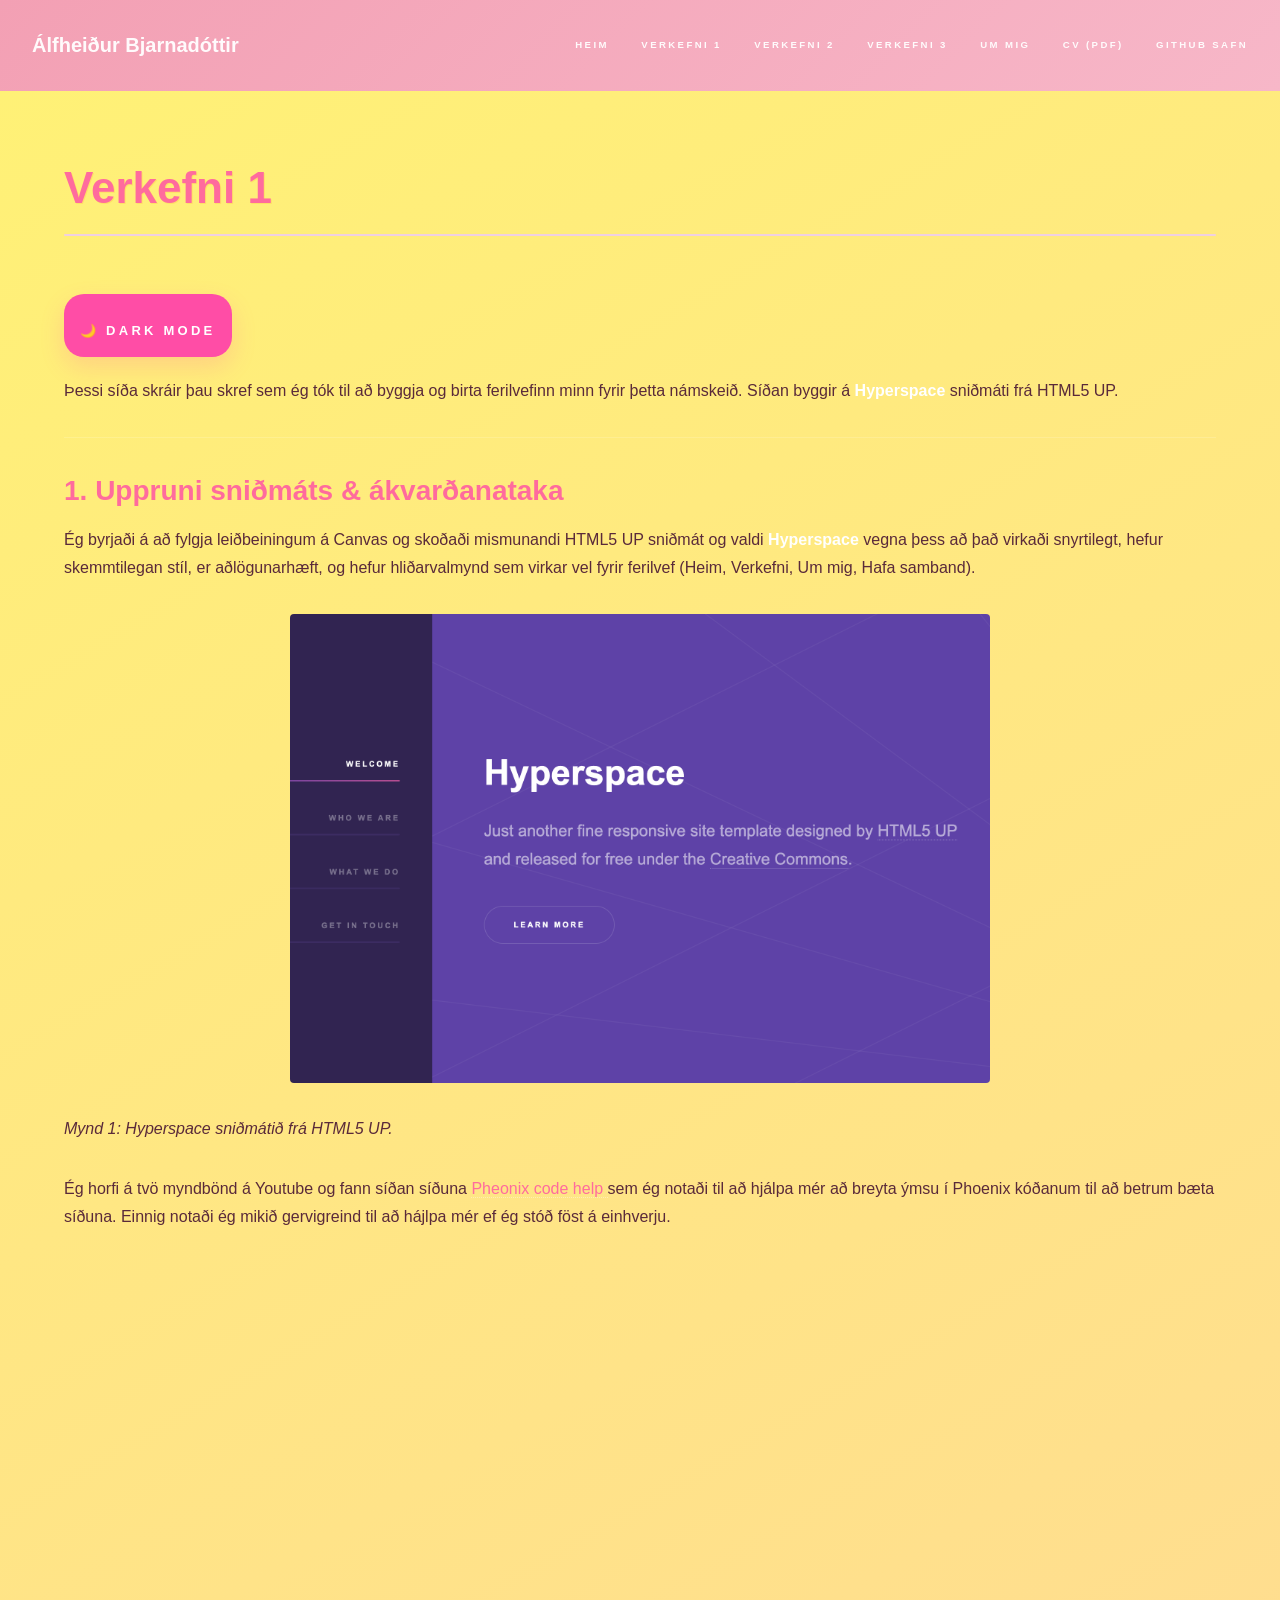
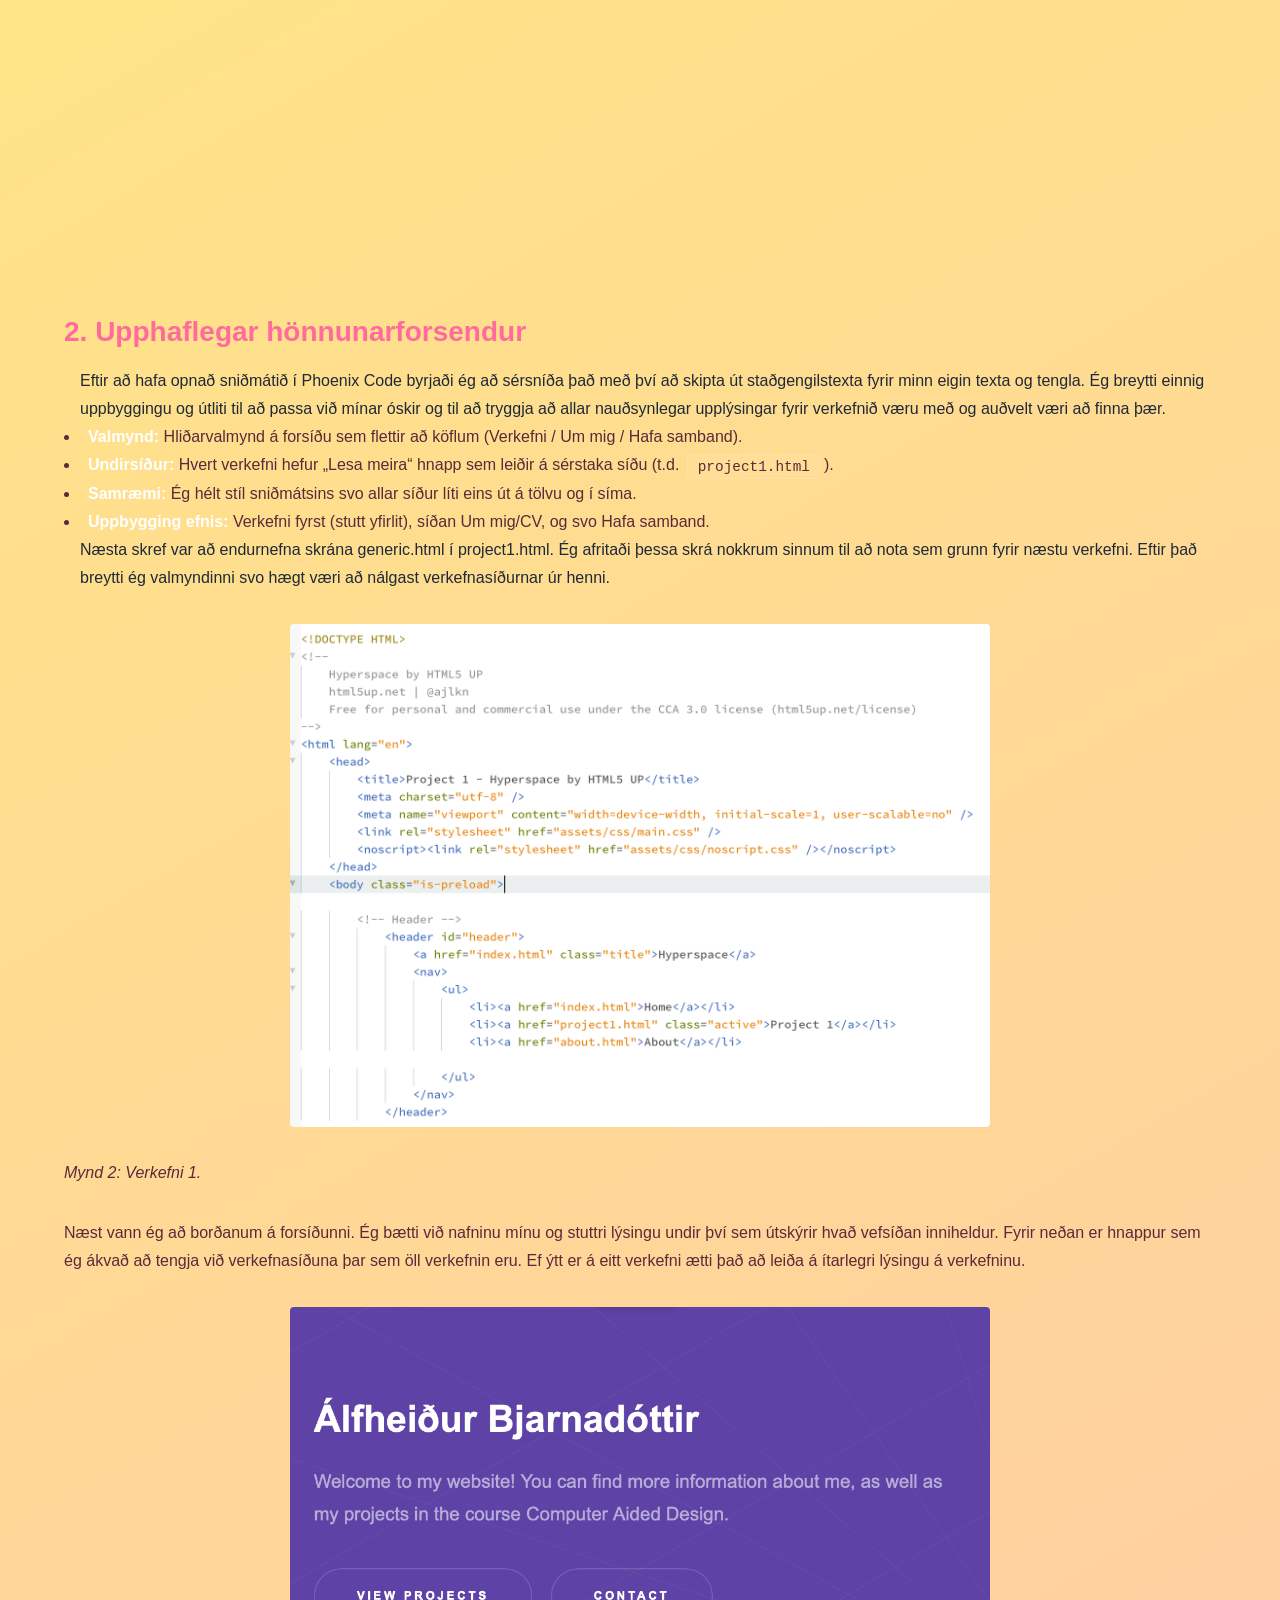
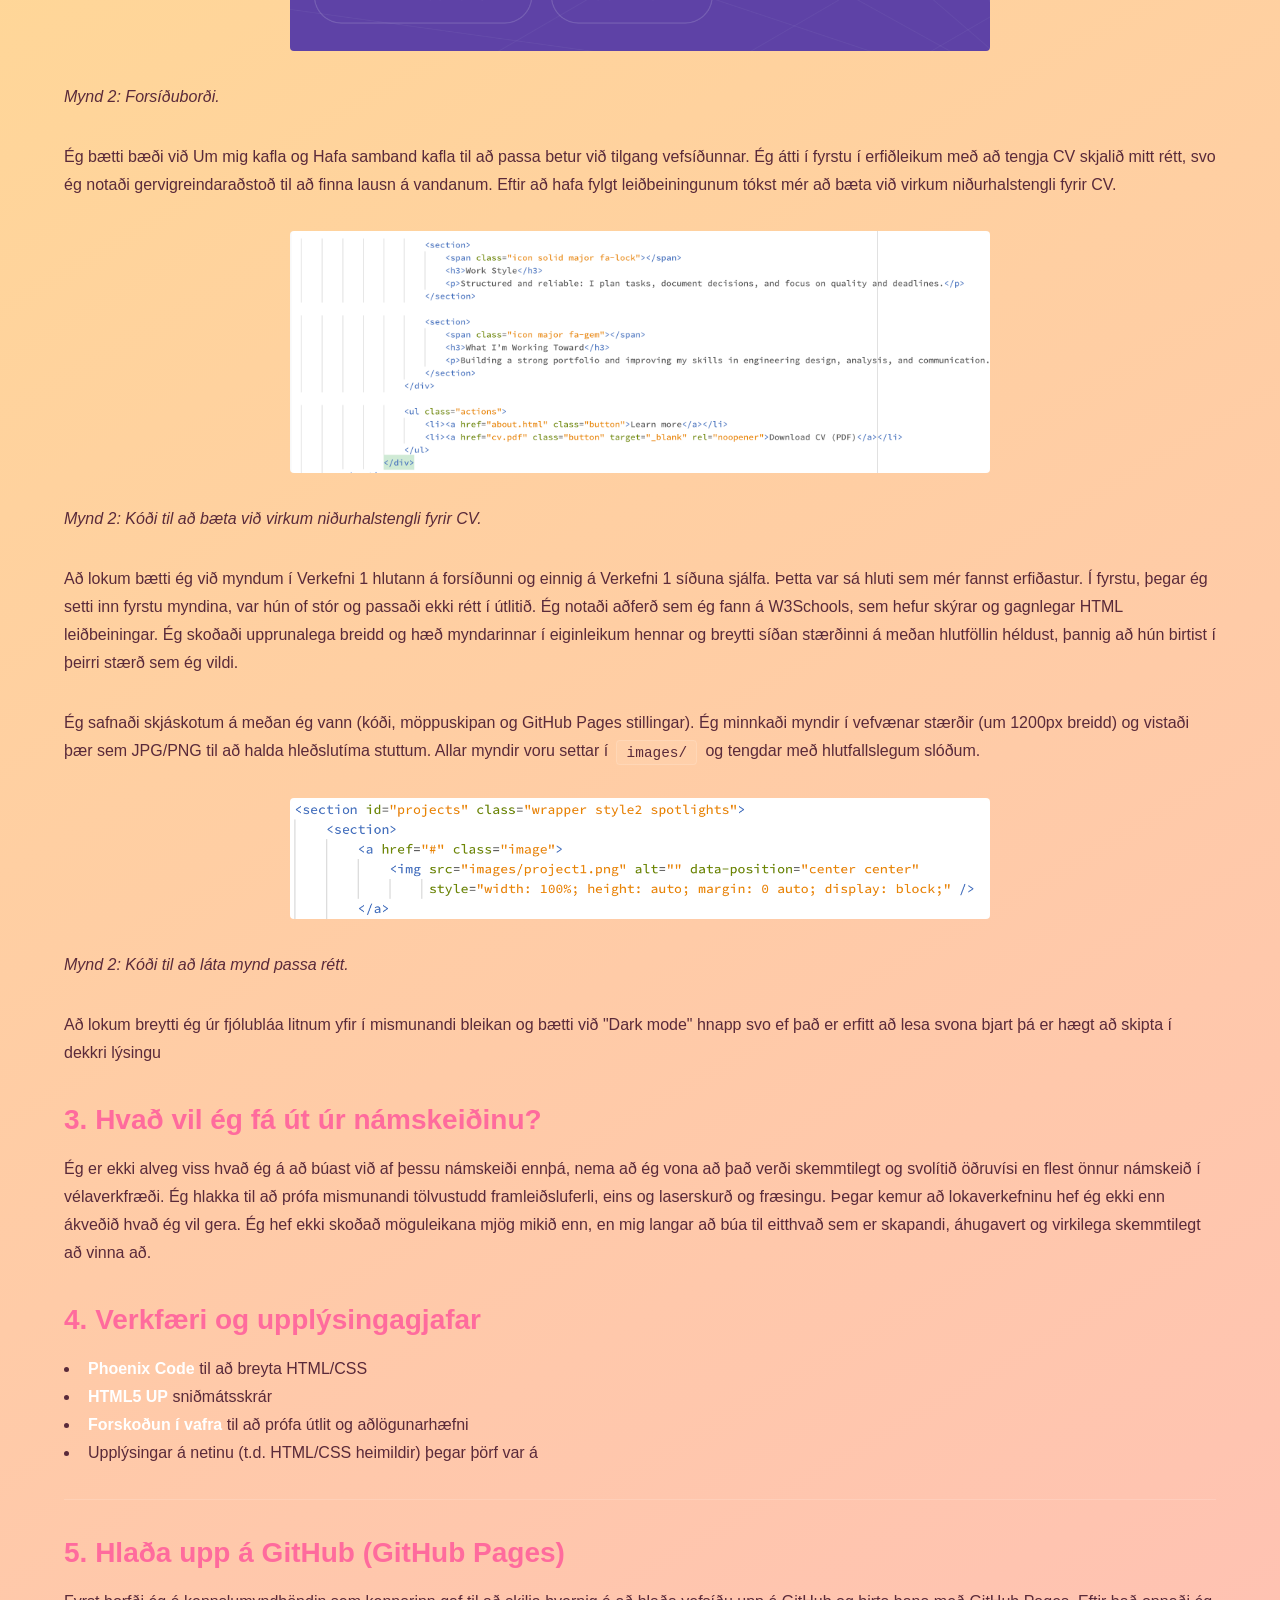
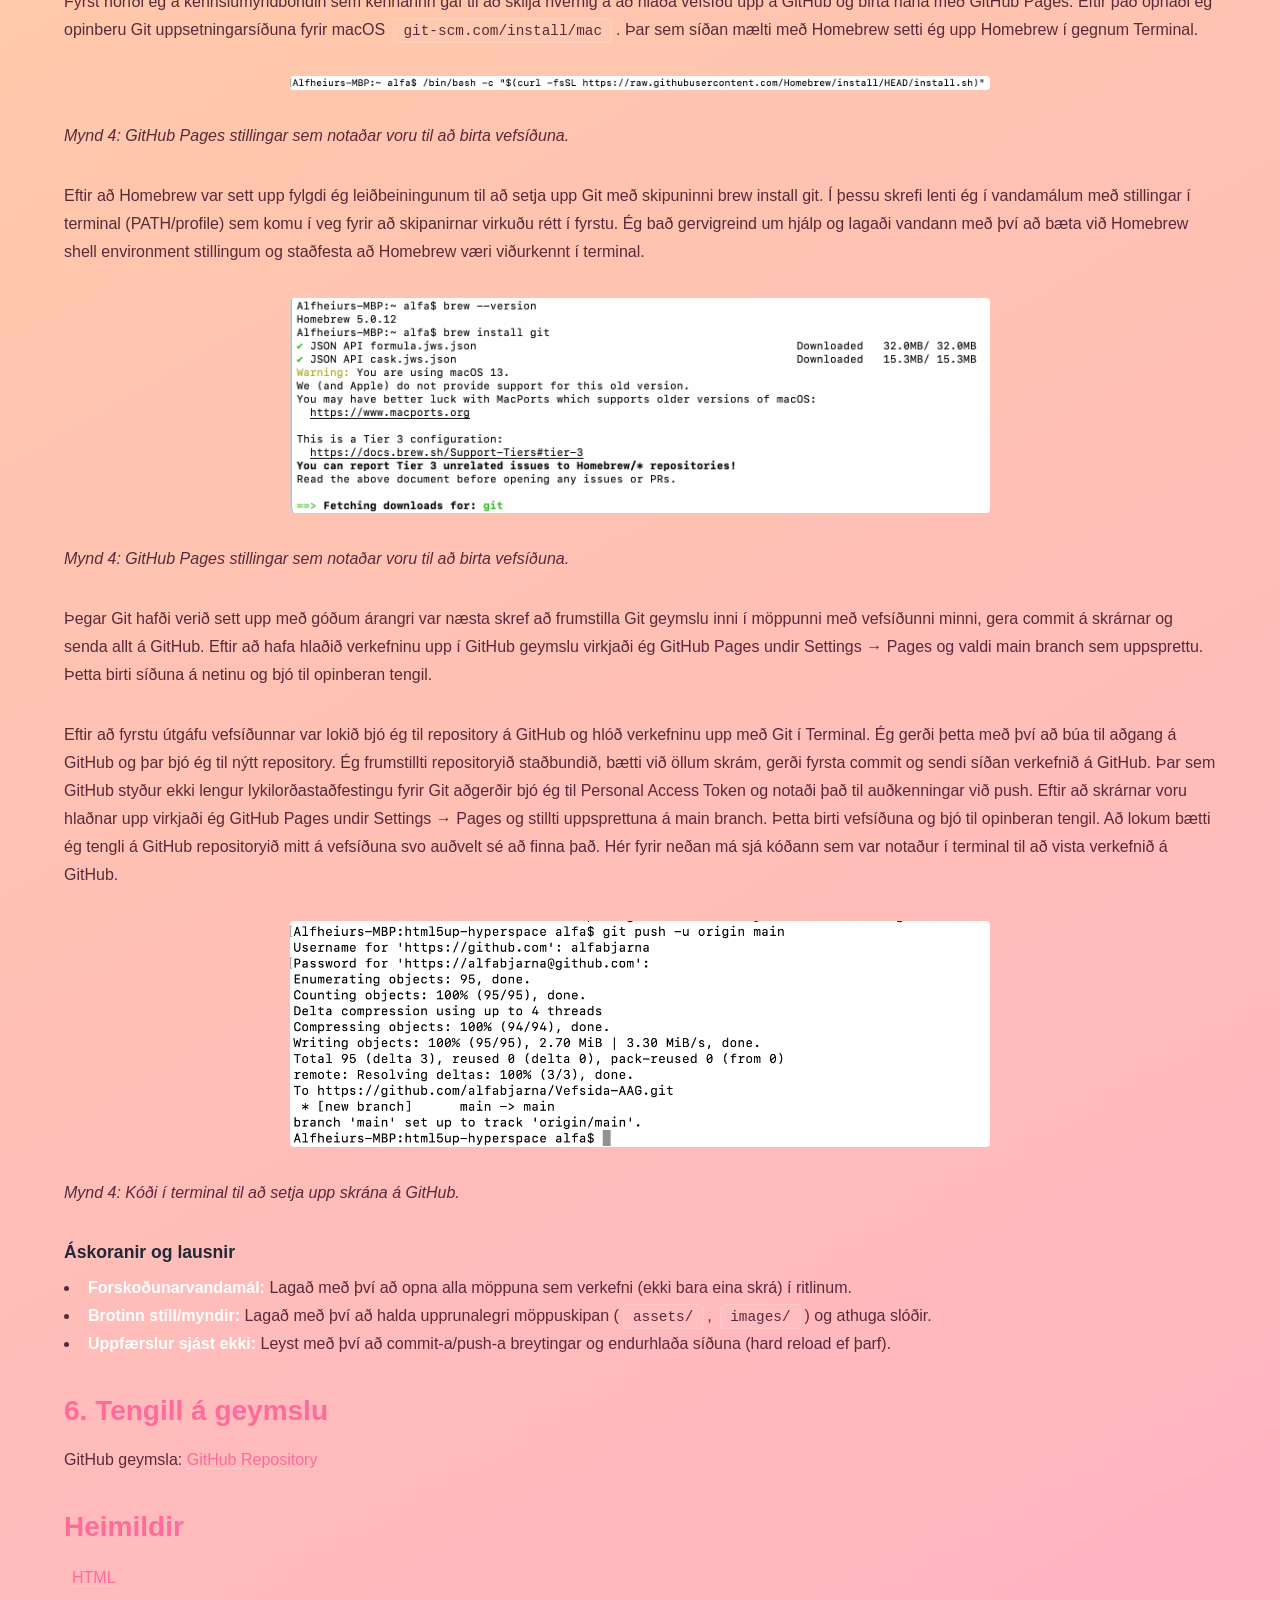
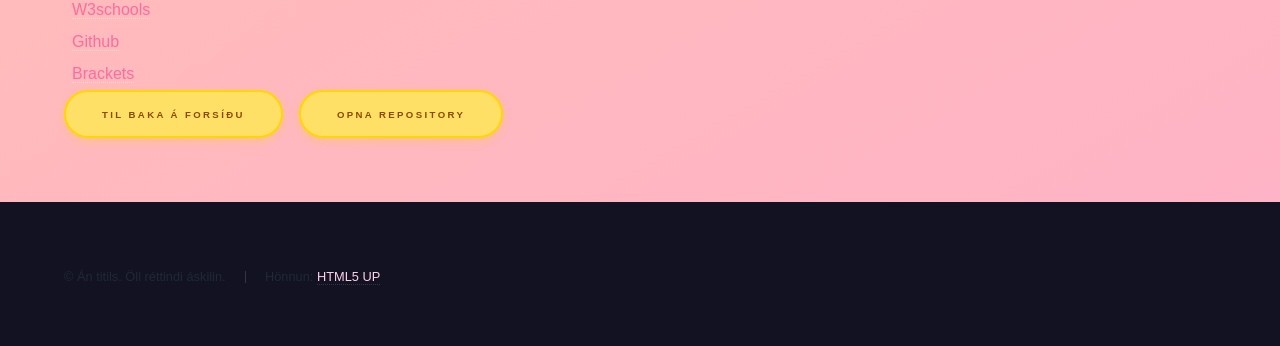
<file: project1.html>
<!DOCTYPE HTML>
<!--
	Hyperspace by HTML5 UP
	html5up.net | @ajlkn
	Frjálst til persónulegra og viðskiptalegra nota undir CCA 3.0 leyfi (html5up.net/license)
-->
<html lang="en">
	<head>
		
		<title>Verkefni 1 - Hyperspace eftir HTML5 UP</title>
		<meta charset="utf-8" />
		<meta name="viewport" content="width=device-width, initial-scale=1, user-scalable=no" />
		<link rel="stylesheet" href="assets/css/main.css" />
		<link rel="stylesheet" href="assets/css/custom.css" />
		
		<noscript><link rel="stylesheet" href="assets/css/noscript.css" /></noscript>
		<link rel="stylesheet" href="assets/css/main.css" />
		<link rel="stylesheet" href="assets/css/custom.css" />
	</head>
	<body class="is-preload">

		<!-- Header -->
			<header id="header">
				<a href="index.html" class="title">Álfheiður Bjarnadóttir</a>
				<nav>
					<ul>
						<li><a href="index.html">Heim</a></li>
				<li><a href="project1.html" class="active">Verkefni 1</a></li>
				<li><a href="project2.html" >Verkefni 2</a></li>
				<li><a href="project3.html">Verkefni 3</a></li>
				<li><a href="about.html">Um mig</a></li>
				<li><a href="CV.pdf" target="_blank" rel="noopener">CV (PDF)</a></li>
				<li><a href="https://github.com/alfabjarna/Vefsida-AAG" target="_blank" rel="noopener">GitHub safn</a></li>
					</ul>
				</nav>
			</header>

		<!-- Wrapper -->
			<div id="wrapper">

				<!-- Main -->
					<section id="main" class="wrapper">
						<div class="inner">
							<h1 class="major">Verkefni 1</h1>
							<button id="darkToggle" onclick="toggleDark()" 
									style="background: none; border: 2px solid #c0547a; color: #c0547a; 
										   padding: 6px 16px; border-radius: 20px; cursor: pointer; 
										   font-size: 13px; margin-bottom: 20px;">
								🌙 Dark mode
							</button>

							<p>
								Þessi síða skráir þau skref sem ég tók til að byggja og birta ferilvefinn minn fyrir þetta námskeið.
								Síðan byggir á <b>Hyperspace</b> sniðmáti frá HTML5 UP.
							</p>

							<hr>

							<h2>1. Uppruni sniðmáts &amp; ákvarðanataka</h2>
							<p>Ég byrjaði á að fylgja leiðbeiningum á Canvas og skoðaði mismunandi HTML5 UP sniðmát og valdi <b>Hyperspace</b> vegna þess að það virkaði snyrtilegt, hefur skemmtilegan stíl, er aðlögunarhæft,
								og hefur hliðarvalmynd sem virkar vel fyrir ferilvef (Heim, Verkefni, Um mig, Hafa samband).
							</p>

							<!-- Screenshot example -->
							<span class="image fit"><img src="images/hypermynd.png" alt="Hyperspace sniðmátið"></span>
							<p><i>Mynd 1: Hyperspace sniðmátið frá HTML5 UP.</i></p>
							<p>
								Ég horfi á tvö myndbönd á Youtube og fann síðan síðuna <a href="https://docs.phcode.dev/docs/phoenix-pro-school" target="_blank" rel="noopener">
					Pheonix code help </a>sem ég notaði til að hjálpa mér að breyta ýmsu í Phoenix kóðanum til að betrum bæta síðuna. Einnig notaði ég mikið gervigreind til að hájlpa mér ef ég stóð föst á einhverju.</p>
								<div style="position: relative; padding-bottom: 56.25%; height: 0; overflow: hidden;">
							
							<iframe 
							src="https://www.youtube.com/embed/JfDa07tpTJo"
							style="position: absolute; top: 0; left: 0; width: 100%; height: 100%; border: none;"
							allowfullscreen>
							</iframe>
									
						
		</div>
							<h2>2. Upphaflegar hönnunarforsendur</h2>
							<ul>
								Eftir að hafa opnað sniðmátið í Phoenix Code byrjaði ég að sérsníða það með því að skipta út staðgengilstexta fyrir minn eigin texta og tengla. Ég breytti einnig uppbyggingu og útliti til að passa við mínar óskir og til að tryggja að allar nauðsynlegar upplýsingar fyrir verkefnið væru með og auðvelt væri að finna þær.
								<li><b>Valmynd:</b> Hliðarvalmynd á forsíðu sem flettir að köflum (Verkefni / Um mig / Hafa samband).</li>
								<li><b>Undirsíður:</b> Hvert verkefni hefur „Lesa meira“ hnapp sem leiðir á sérstaka síðu (t.d. <code>project1.html</code>).</li>
								<li><b>Samræmi:</b> Ég hélt stíl sniðmátsins svo allar síður líti eins út á tölvu og í síma.</li>
								<li><b>Uppbygging efnis:</b> Verkefni fyrst (stutt yfirlit), síðan Um mig/CV, og svo Hafa samband.</li>
								Næsta skref var að endurnefna skrána generic.html í project1.html. Ég afritaði þessa skrá nokkrum sinnum til að nota sem grunn fyrir næstu verkefni. Eftir það breytti ég valmyndinni svo hægt væri að nálgast verkefnasíðurnar úr henni.
								
							</ul>

							<span class="image fit"><img src="images/mynd2.png" alt="Uppbygging og valmynd vefsíðu"></span>
							<p><i>Mynd 2: Verkefni 1.</i></p>

							<p> Næst vann ég að borðanum á forsíðunni. Ég bætti við nafninu mínu og stuttri lýsingu undir því sem útskýrir hvað vefsíðan inniheldur. Fyrir neðan er hnappur sem ég ákvað að tengja við verkefnasíðuna þar sem öll verkefnin eru. Ef ýtt er á eitt verkefni ætti það að leiða á ítarlegri lýsingu á verkefninu.</p> 
							

							<span class="image fit"><img src="images/front.png" alt="Uppbygging og valmynd vefsíðu"></span>
							<p><i>Mynd 2: Forsíðuborði.</i></p>

							<p>Ég bætti bæði við Um mig kafla og Hafa samband kafla til að passa betur við tilgang vefsíðunnar. Ég átti í fyrstu í erfiðleikum með að tengja CV skjalið mitt rétt, svo ég notaði gervigreindaraðstoð til að finna lausn á vandanum. Eftir að hafa fylgt leiðbeiningunum tókst mér að bæta við virkum niðurhalstengli fyrir CV.</p>

							<span class="image fit"><img src="images/CV.png" alt="Uppbygging og valmynd vefsíðu"></span>
							<p><i>Mynd 2: Kóði til að bæta við virkum niðurhalstengli fyrir CV.</i></p>
							
							<p> Að lokum bætti ég við myndum í Verkefni 1 hlutann á forsíðunni og einnig á Verkefni 1 síðuna sjálfa. Þetta var sá hluti sem mér fannst erfiðastur. Í fyrstu, þegar ég setti inn fyrstu myndina, var hún of stór og passaði ekki rétt í útlitið. Ég notaði aðferð sem ég fann á W3Schools, sem hefur skýrar og gagnlegar HTML leiðbeiningar. Ég skoðaði upprunalega breidd og hæð myndarinnar í eiginleikum hennar og breytti síðan stærðinni á meðan hlutföllin héldust, þannig að hún birtist í þeirri stærð sem ég vildi.
								
								&nbsp;</p>

							<p>
								Ég safnaði skjáskotum á meðan ég vann (kóði, möppuskipan og GitHub Pages stillingar).
								Ég minnkaði myndir í vefvænar stærðir (um 1200px breidd) og vistaði þær sem JPG/PNG til að halda hleðslutíma stuttum.
								Allar myndir voru settar í <code>images/</code> og tengdar með hlutfallslegum slóðum.
							</p>

							<span class="image fit"><img src="images/myndir.png" alt="Uppbygging og valmynd vefsíðu"></span>
							<p><i>Mynd 2: Kóði til að láta mynd passa rétt.</i></p>
							<p>
								Að lokum breytti ég úr fjólubláa litnum yfir í mismunandi bleikan og bætti við "Dark mode" hnapp svo ef það er erfitt að lesa svona bjart þá er hægt að skipta í dekkri lýsingu
							</p>
							<h2>3. Hvað vil ég fá út úr námskeiðinu?</h2>
							<p>
								Ég er ekki alveg viss hvað ég á að búast við af þessu námskeiði ennþá, nema að ég vona að það verði skemmtilegt og svolítið öðruvísi en flest önnur námskeið í vélaverkfræði. Ég hlakka til að prófa mismunandi tölvustudd framleiðsluferli, eins og laserskurð og fræsingu. Þegar kemur að lokaverkefninu hef ég ekki enn ákveðið hvað ég vil gera. Ég hef ekki skoðað möguleikana mjög mikið enn, en mig langar að búa til eitthvað sem er skapandi, áhugavert og virkilega skemmtilegt að vinna að.
							</p>
							
							<h2>4. Verkfæri og upplýsingagjafar</h2>
							<ul>
								<li><b>Phoenix Code</b> til að breyta HTML/CSS</li>
								<li><b>HTML5 UP</b> sniðmátsskrár</li>
								<li><b>Forskoðun í vafra</b> til að prófa útlit og aðlögunarhæfni</li>
								<li>Upplýsingar á netinu (t.d. HTML/CSS heimildir) þegar þörf var á</li>
							</ul>

							<hr>

							<h2>5. Hlaða upp á GitHub (GitHub Pages)</h2>
							<p>
								Fyrst horfði ég á kennslumyndböndin sem kennarinn gaf til að skilja hvernig á að hlaða vefsíðu upp á GitHub og birta hana með GitHub Pages. Eftir það opnaði ég opinberu Git uppsetningarsíðuna fyrir macOS <code>git-scm.com/install/mac</code>. Þar sem síðan mælti með Homebrew setti ég upp Homebrew í gegnum Terminal.
							</p>

							<span class="image fit"><img src="images/install.png" alt="GitHub Pages stillingar"></span>
							<p><i>Mynd 4: GitHub Pages stillingar sem notaðar voru til að birta vefsíðuna.</i></p>

							<p>
								Eftir að Homebrew var sett upp fylgdi ég leiðbeiningunum til að setja upp Git með skipuninni brew install git. Í þessu skrefi lenti ég í vandamálum með stillingar í terminal (PATH/profile) sem komu í veg fyrir að skipanirnar virkuðu rétt í fyrstu. Ég bað gervigreind um hjálp og lagaði vandann með því að bæta við Homebrew shell environment stillingum og staðfesta að Homebrew væri viðurkennt í terminal.
							</p>

							<span class="image fit"><img src="images/git.png" alt="GitHub Pages stillingar"></span>
							<p><i>Mynd 4: GitHub Pages stillingar sem notaðar voru til að birta vefsíðuna.</i></p>

							<p>
								Þegar Git hafði verið sett upp með góðum árangri var næsta skref að frumstilla Git geymslu inni í möppunni með vefsíðunni minni, gera commit á skrárnar og senda allt á GitHub. Eftir að hafa hlaðið verkefninu upp í GitHub geymslu virkjaði ég GitHub Pages undir Settings → Pages og valdi main branch sem uppsprettu. Þetta birti síðuna á netinu og bjó til opinberan tengil.
							</p>

							<p>
							Eftir að fyrstu útgáfu vefsíðunnar var lokið bjó ég til repository á GitHub og hlóð verkefninu upp með Git í Terminal. Ég gerði þetta með því að búa til aðgang á GitHub og þar bjó ég til nýtt repository. Ég frumstillti repositoryið staðbundið, bætti við öllum skrám, gerði fyrsta commit og sendi síðan verkefnið á GitHub. Þar sem GitHub styður ekki lengur lykilorðastaðfestingu fyrir Git aðgerðir bjó ég til Personal Access Token og notaði það til auðkenningar við push. Eftir að skrárnar voru hlaðnar upp virkjaði ég GitHub Pages undir Settings → Pages og stillti uppsprettuna á main branch. Þetta birti vefsíðuna og bjó til opinberan tengil. Að lokum bætti ég tengli á GitHub repositoryið mitt á vefsíðuna svo auðvelt sé að finna það. Hér fyrir neðan má sjá kóðann sem var notaður í terminal til að vista verkefnið á GitHub.</p>

							<span class="image fit"><img src="images/final.png" alt="GitHub Pages stillingar"></span>
							<p><i>Mynd 4: Kóði í terminal til að setja upp skrána á GitHub.</i></p>
							
							<h3>Áskoranir og lausnir</h3>
							<ul>
								<li><b>Forskoðunarvandamál:</b> Lagað með því að opna alla möppuna sem verkefni (ekki bara eina skrá) í ritlinum.</li>
								<li><b>Brotinn stíll/myndir:</b> Lagað með því að halda upprunalegri möppuskipan (<code>assets/</code>, <code>images/</code>) og athuga slóðir.</li>
								<li><b>Uppfærslur sjást ekki:</b> Leyst með því að commit-a/push-a breytingar og endurhlaða síðuna (hard reload ef þarf).</li>
							</ul>

							<h2>6. Tengill á geymslu</h2>
							<p>
								GitHub geymsla: <a href="https://github.com/alfabjarna/Vefsida-AAG" target="_blank" rel="noopener">GitHub Repository</a>
							</p>
							<h2>Heimildir</h2>
							<ul style="list-style: none; padding: 0; margin: 0; line-height: 2;">
  <li><a href="https://html5up.net/" target="_blank" rel="noopener">HTML</a></li>
  <li><a href="https://www.w3schools.com/" target="_blank" rel="noopener">W3schools</a></li>
  <li><a href="https://github.com/" target="_blank" rel="noopener">Github</a></li>
  <li><a href="https://brackets.io/" target="_blank" rel="noopener">Brackets</a></li>
</ul>

							<ul class="actions">
								<li><a href="index.html" class="button">Til baka á forsíðu</a></li>
								<li><a href="https://github.com/alfabjarna/Vefsida-AAG" class="button" target="_blank" rel="noopener">Opna Repository</a></li>
							</ul>
						</div>
				</section>
		</div>

		<!-- Footer -->
			<footer id="footer" class="wrapper alt">
				<div class="inner">
					<ul class="menu">
						<li>&copy; Án titils. Öll réttindi áskilin.</li><li>Hönnun: <a href="http://html5up.net">HTML5 UP</a></li>
					</ul>
				</div>
			</footer>

		<!-- Scripts -->
			<script src="assets/js/jquery.min.js"></script>
			<script src="assets/js/jquery.scrollex.min.js"></script>
			<script src="assets/js/jquery.scrolly.min.js"></script>
			<script src="assets/js/browser.min.js"></script>
			<script src="assets/js/breakpoints.min.js"></script>
			<script src="assets/js/util.js"></script>
			<script src="assets/js/main.js"></script>

    <script>
      function toggleDark() {
        document.body.classList.toggle('dark-mode');
        const btn = document.getElementById('darkToggle');
        btn.textContent = document.body.classList.contains('dark-mode') 
          ? '☀️ Light Mode' 
          : '🌙 Dark Mode';
      }
    </script>
				
	</body>
</html>
</file>
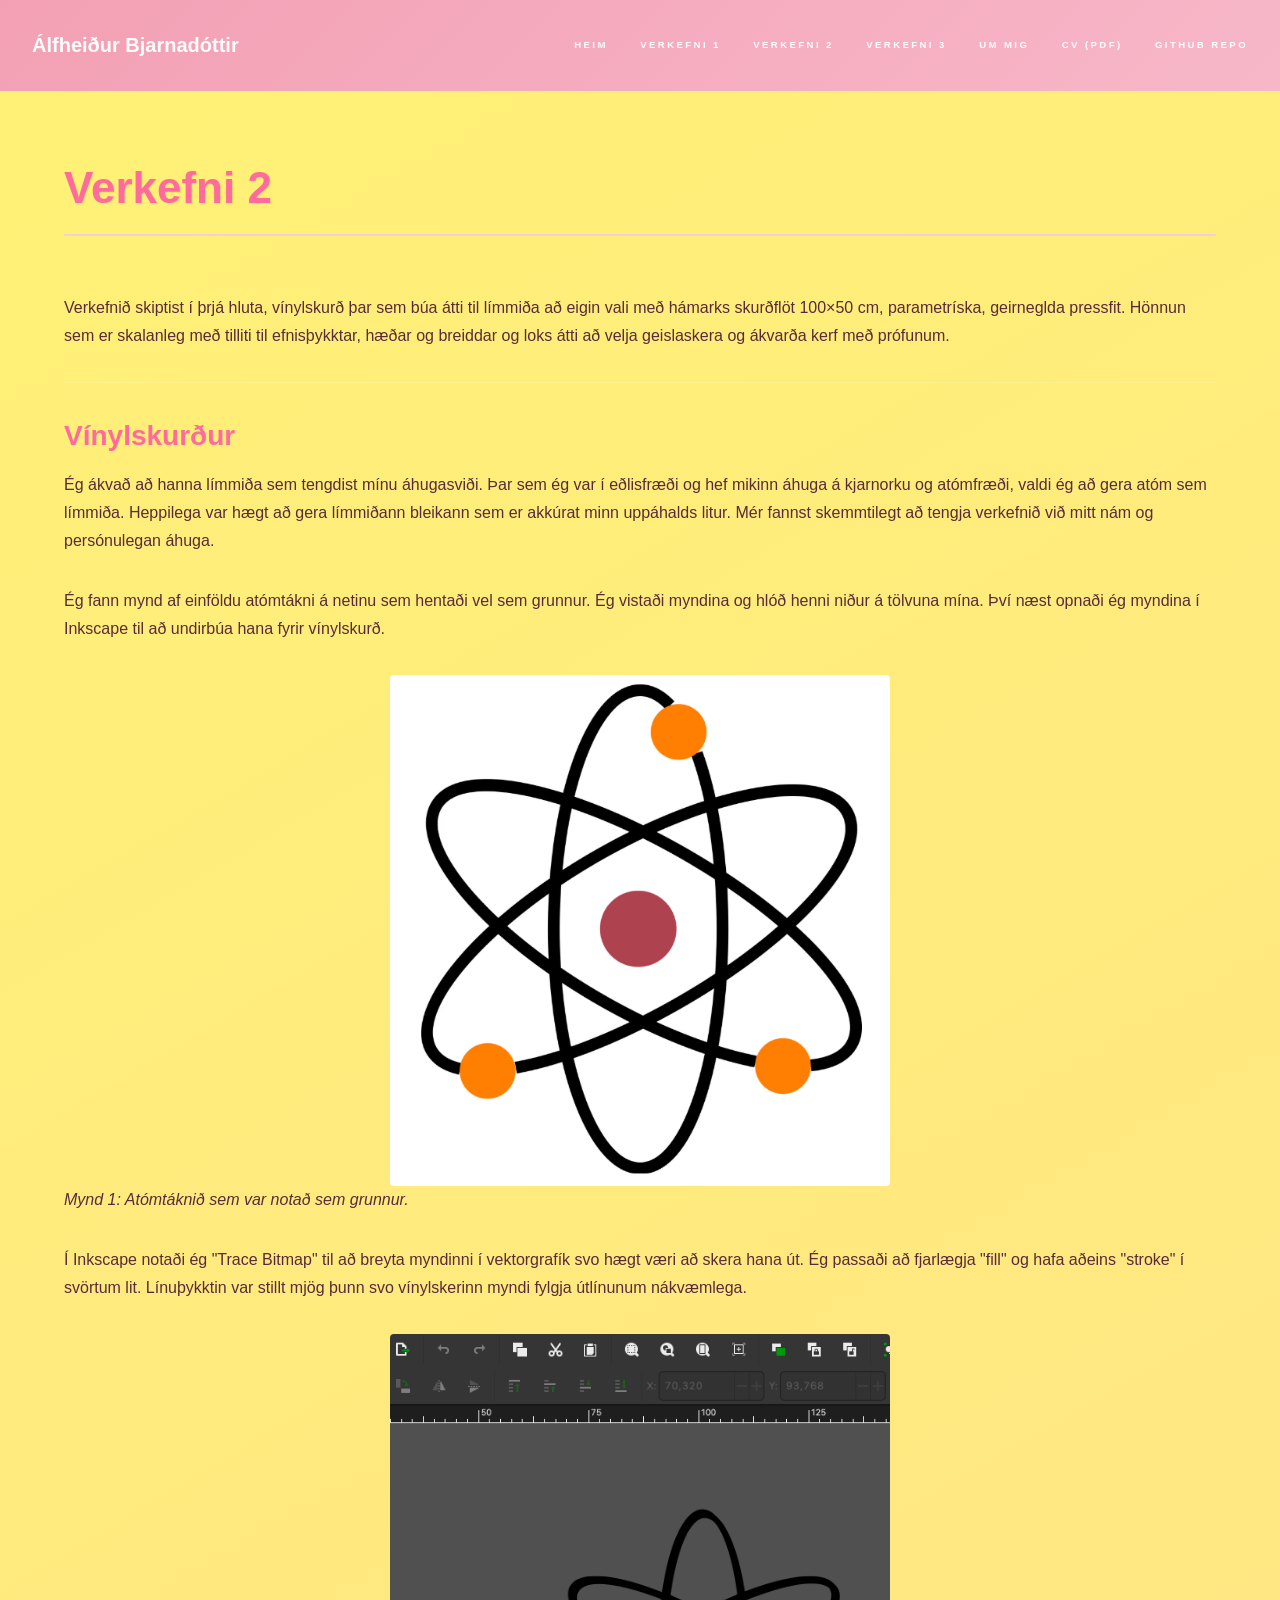
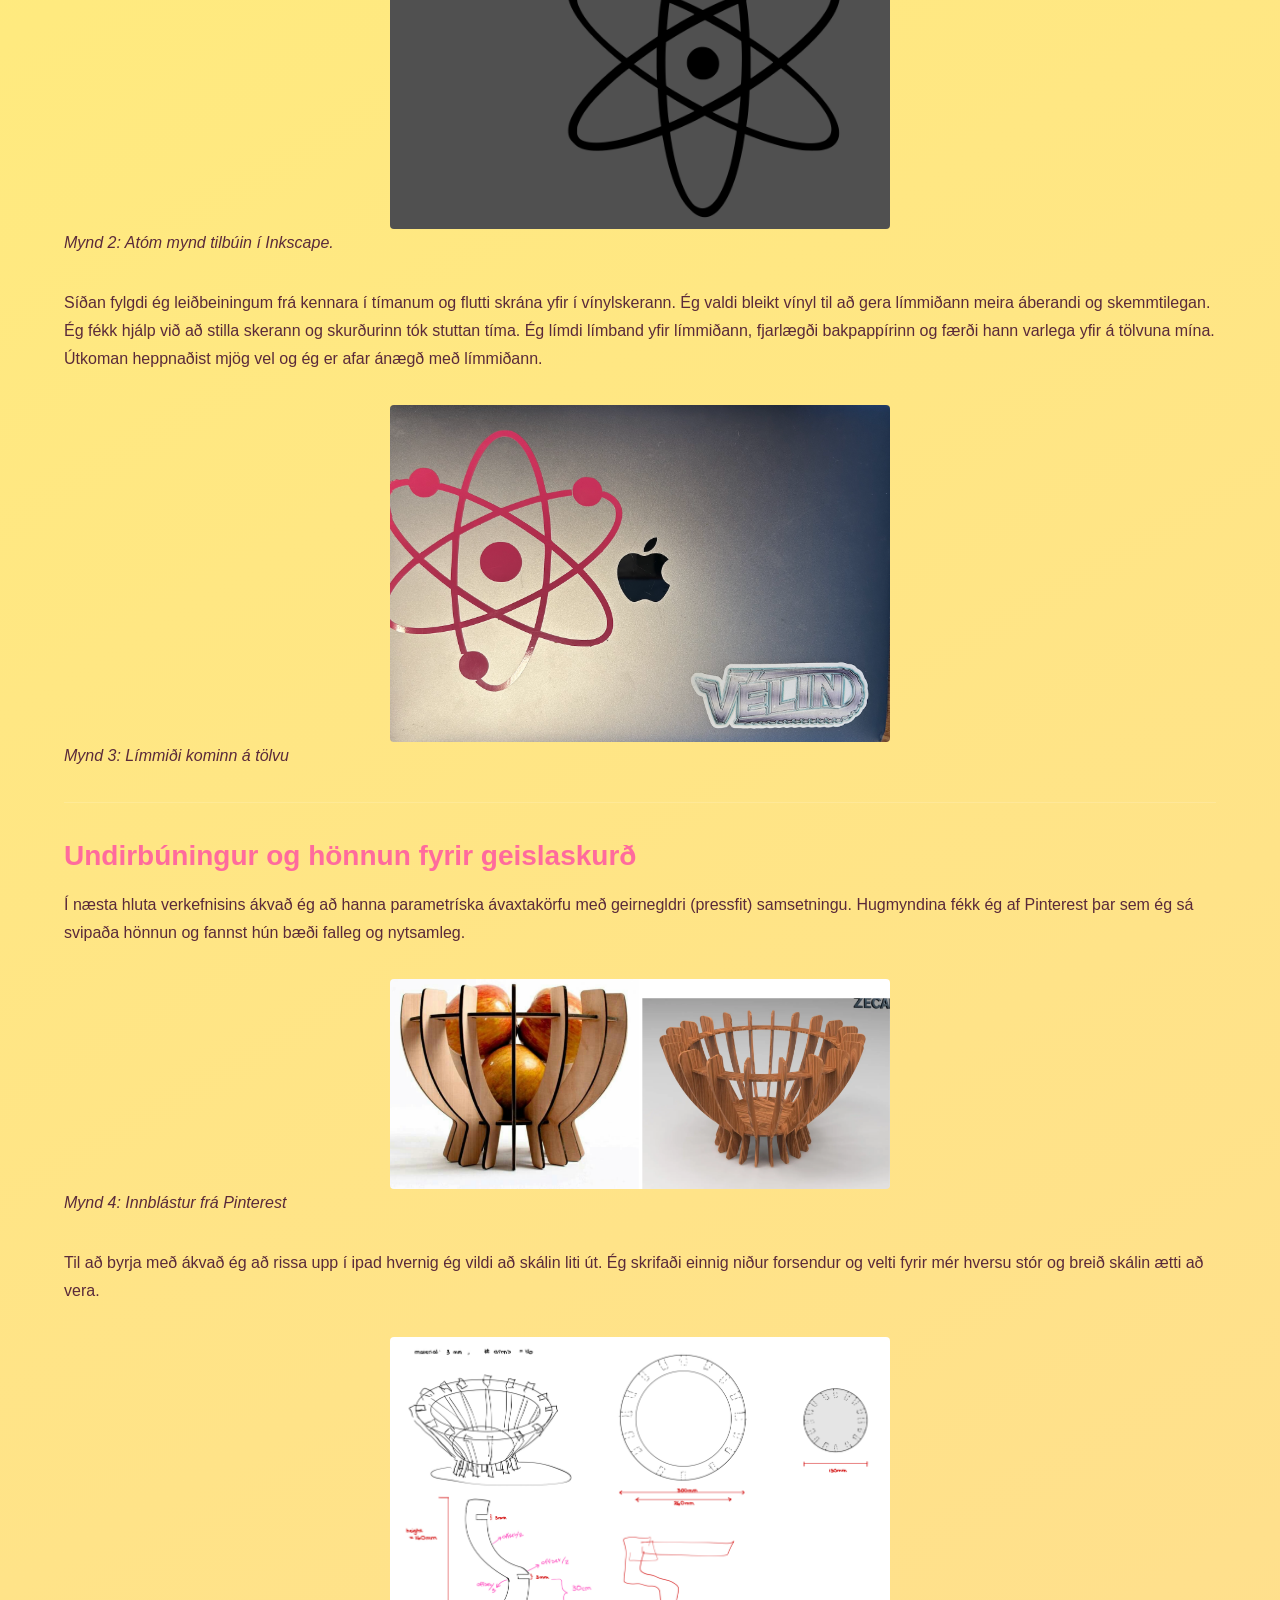
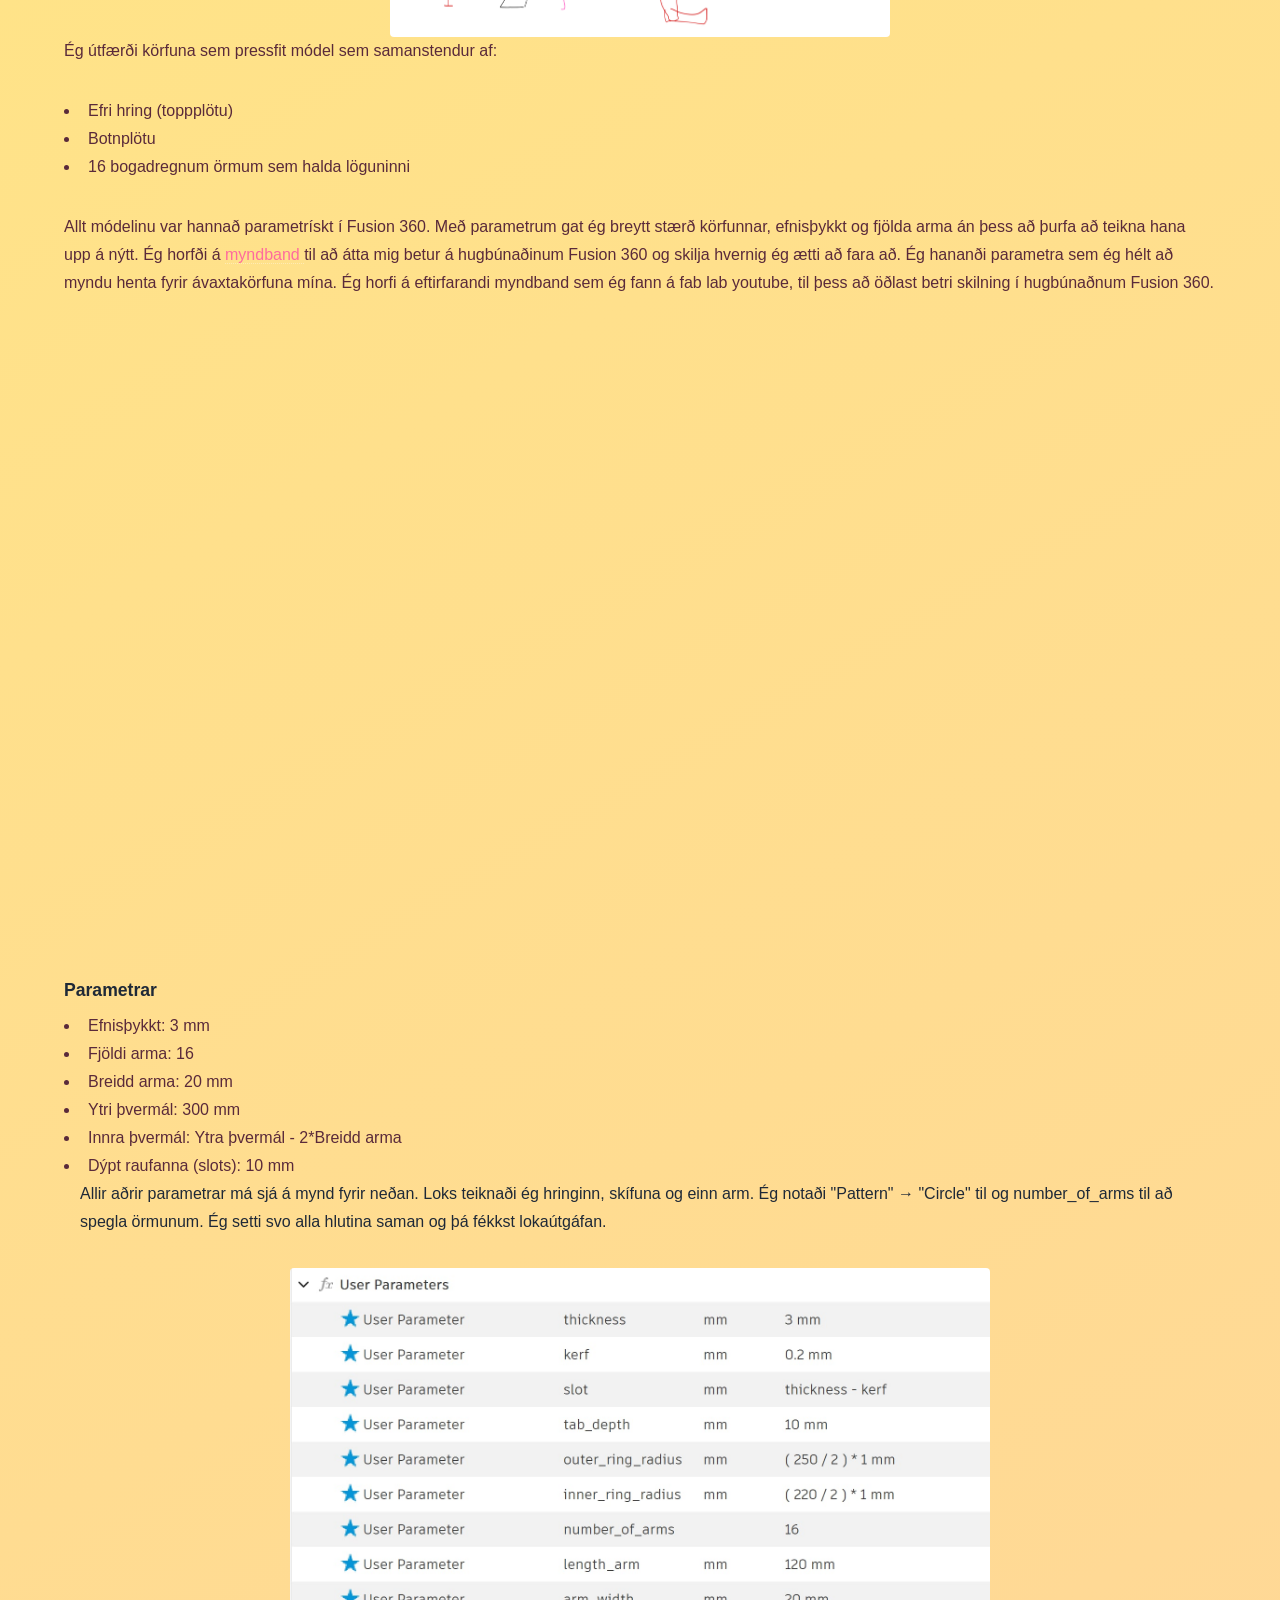
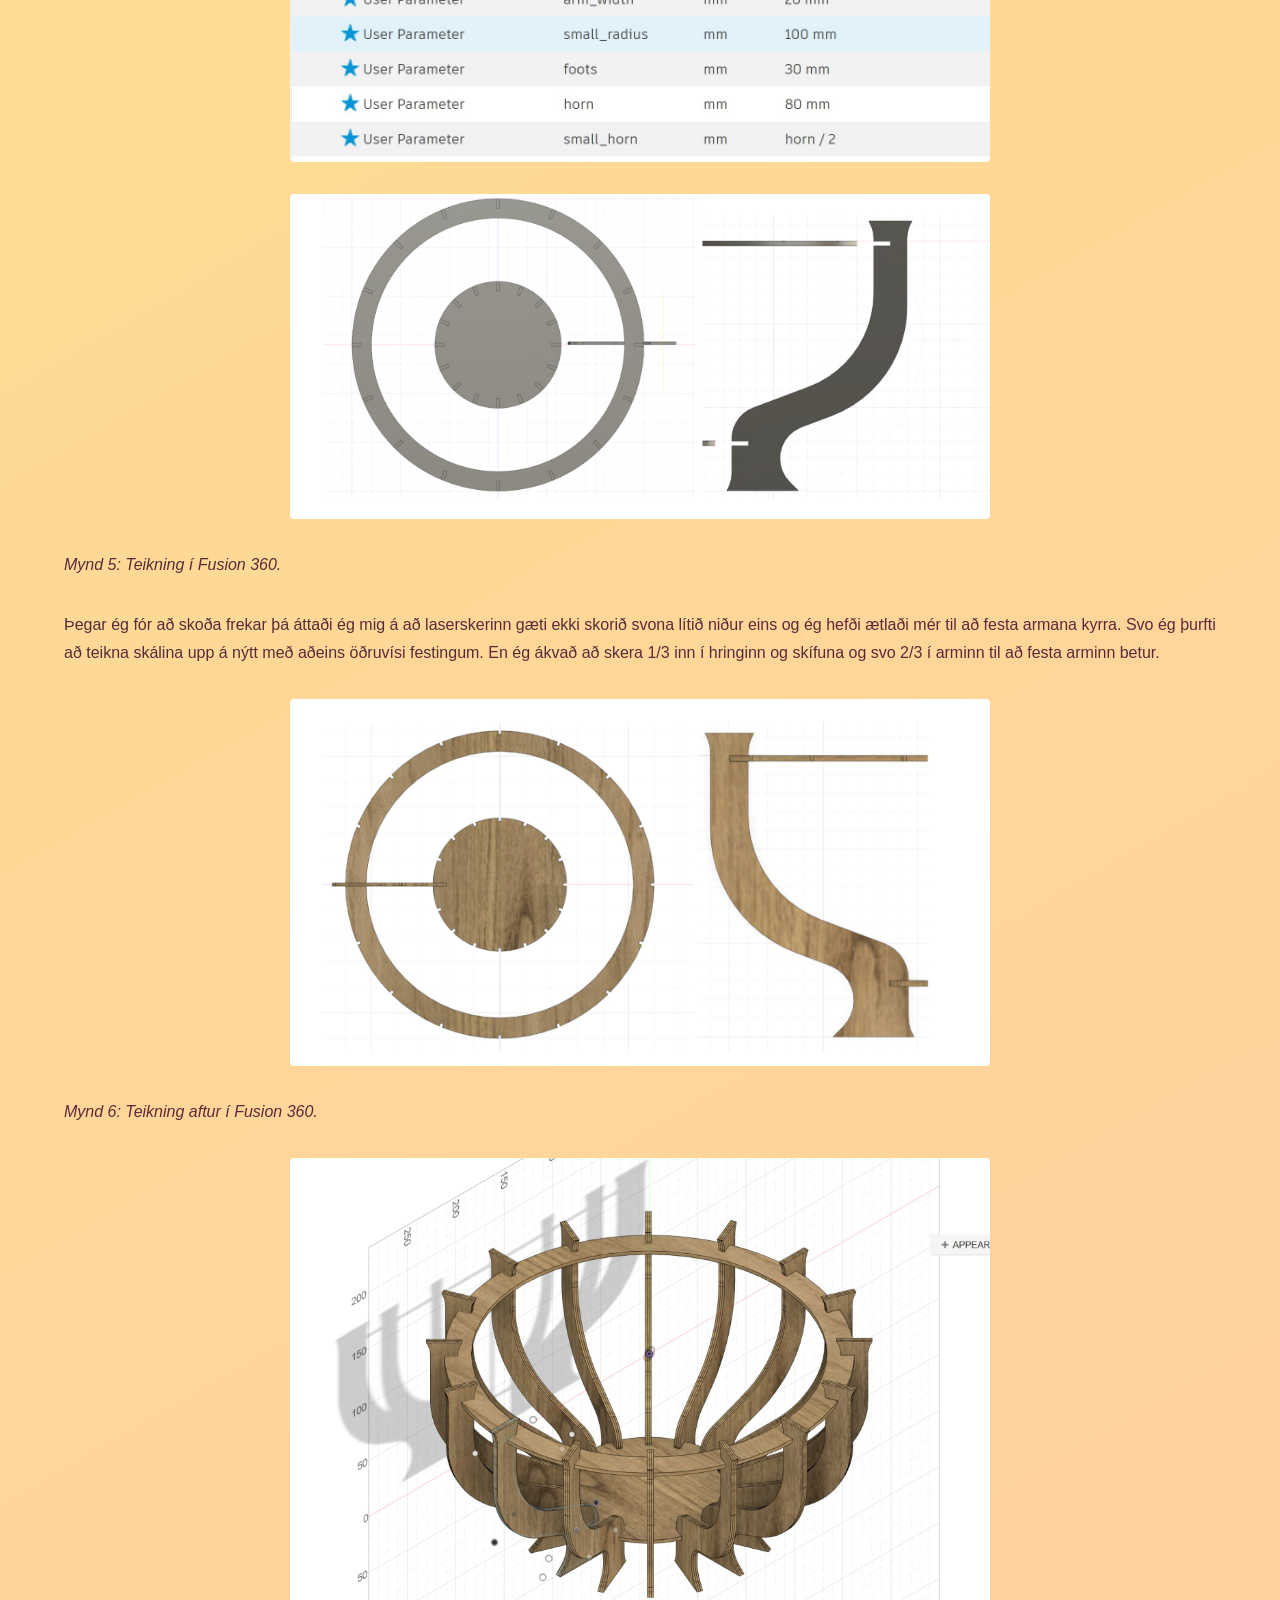
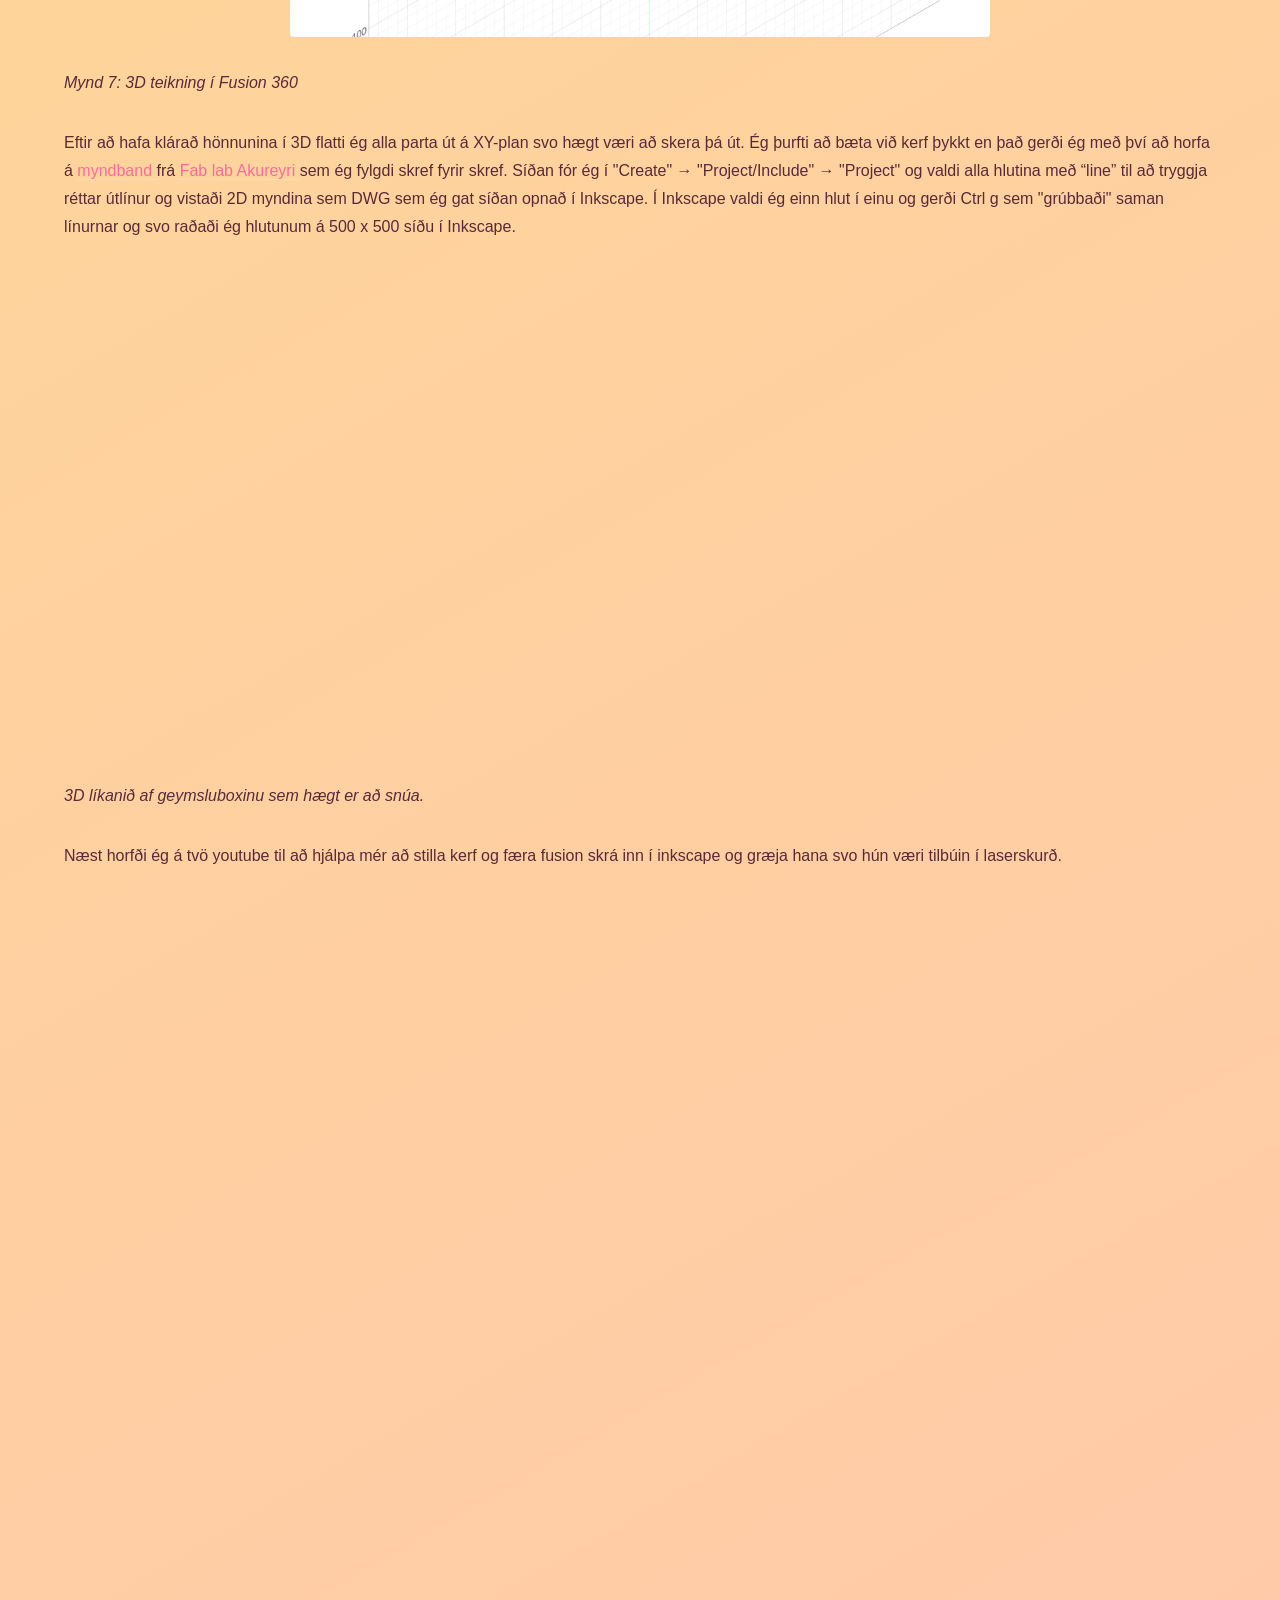
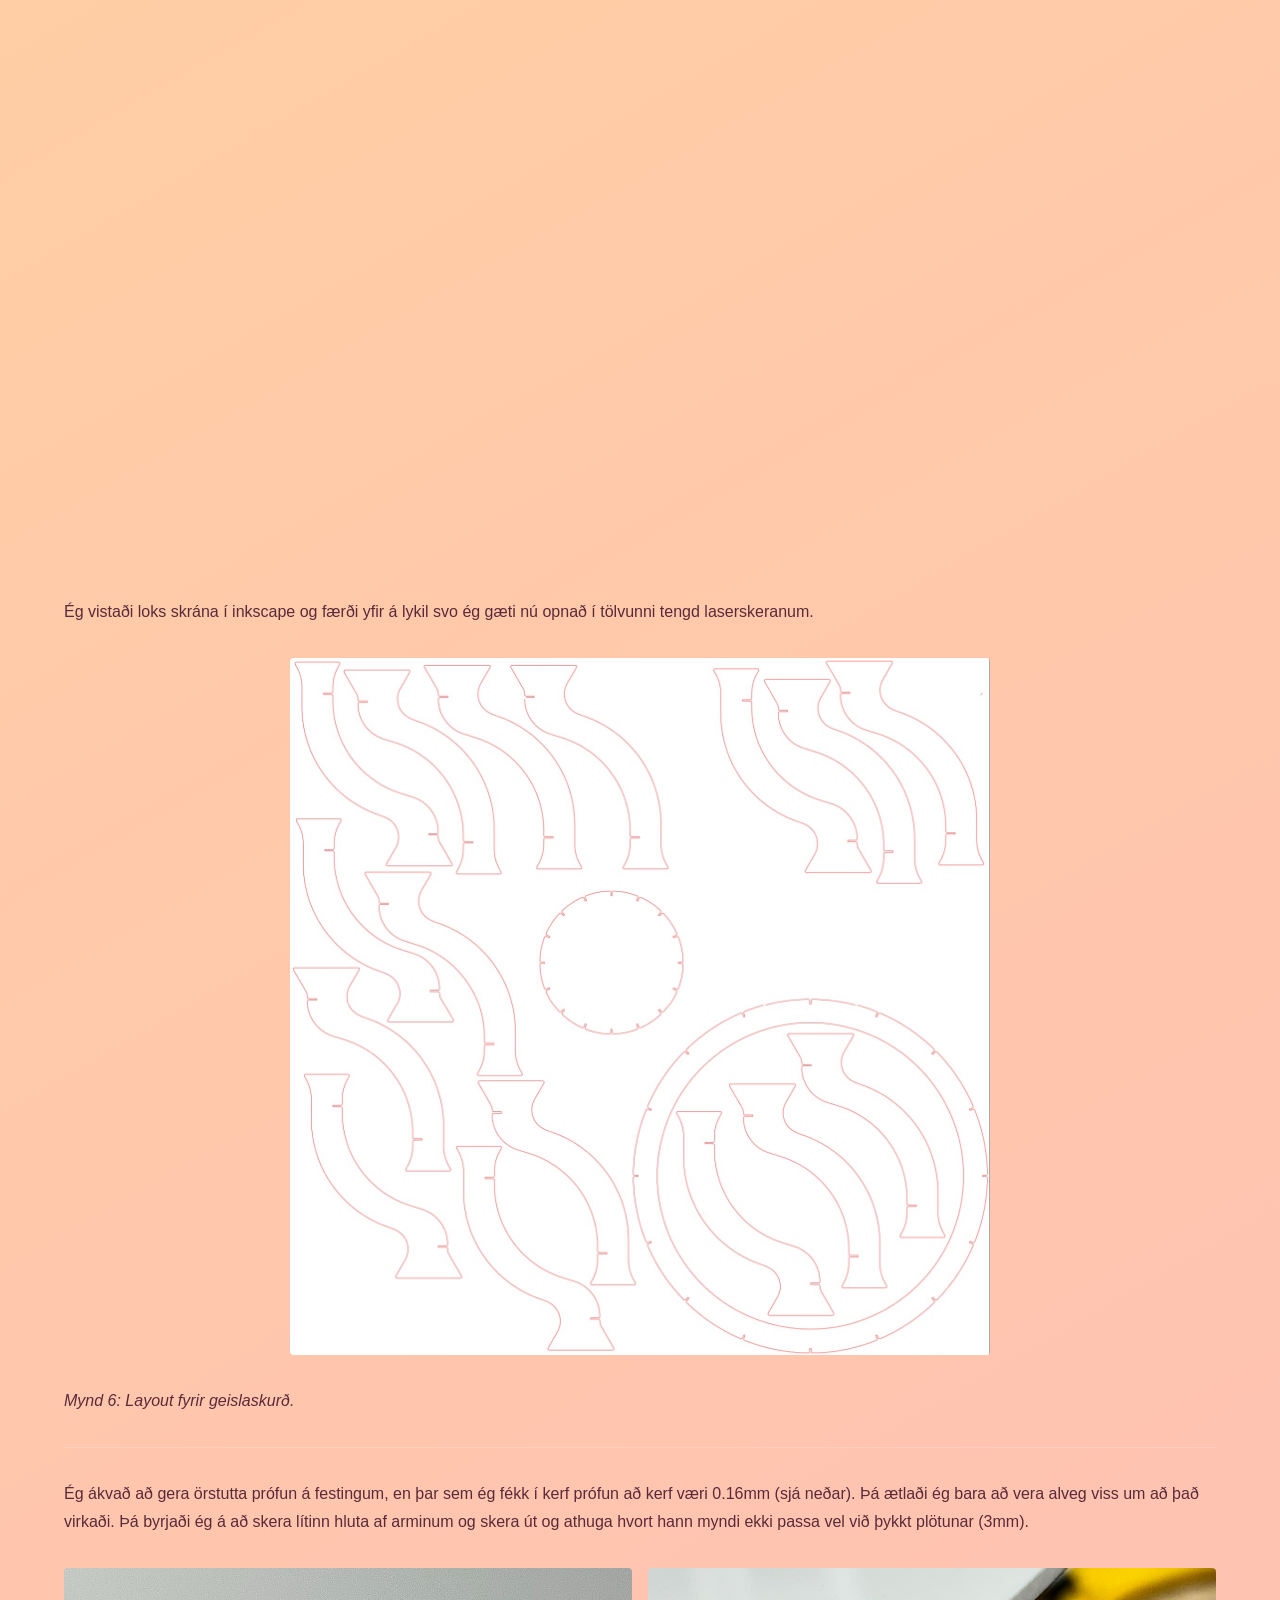
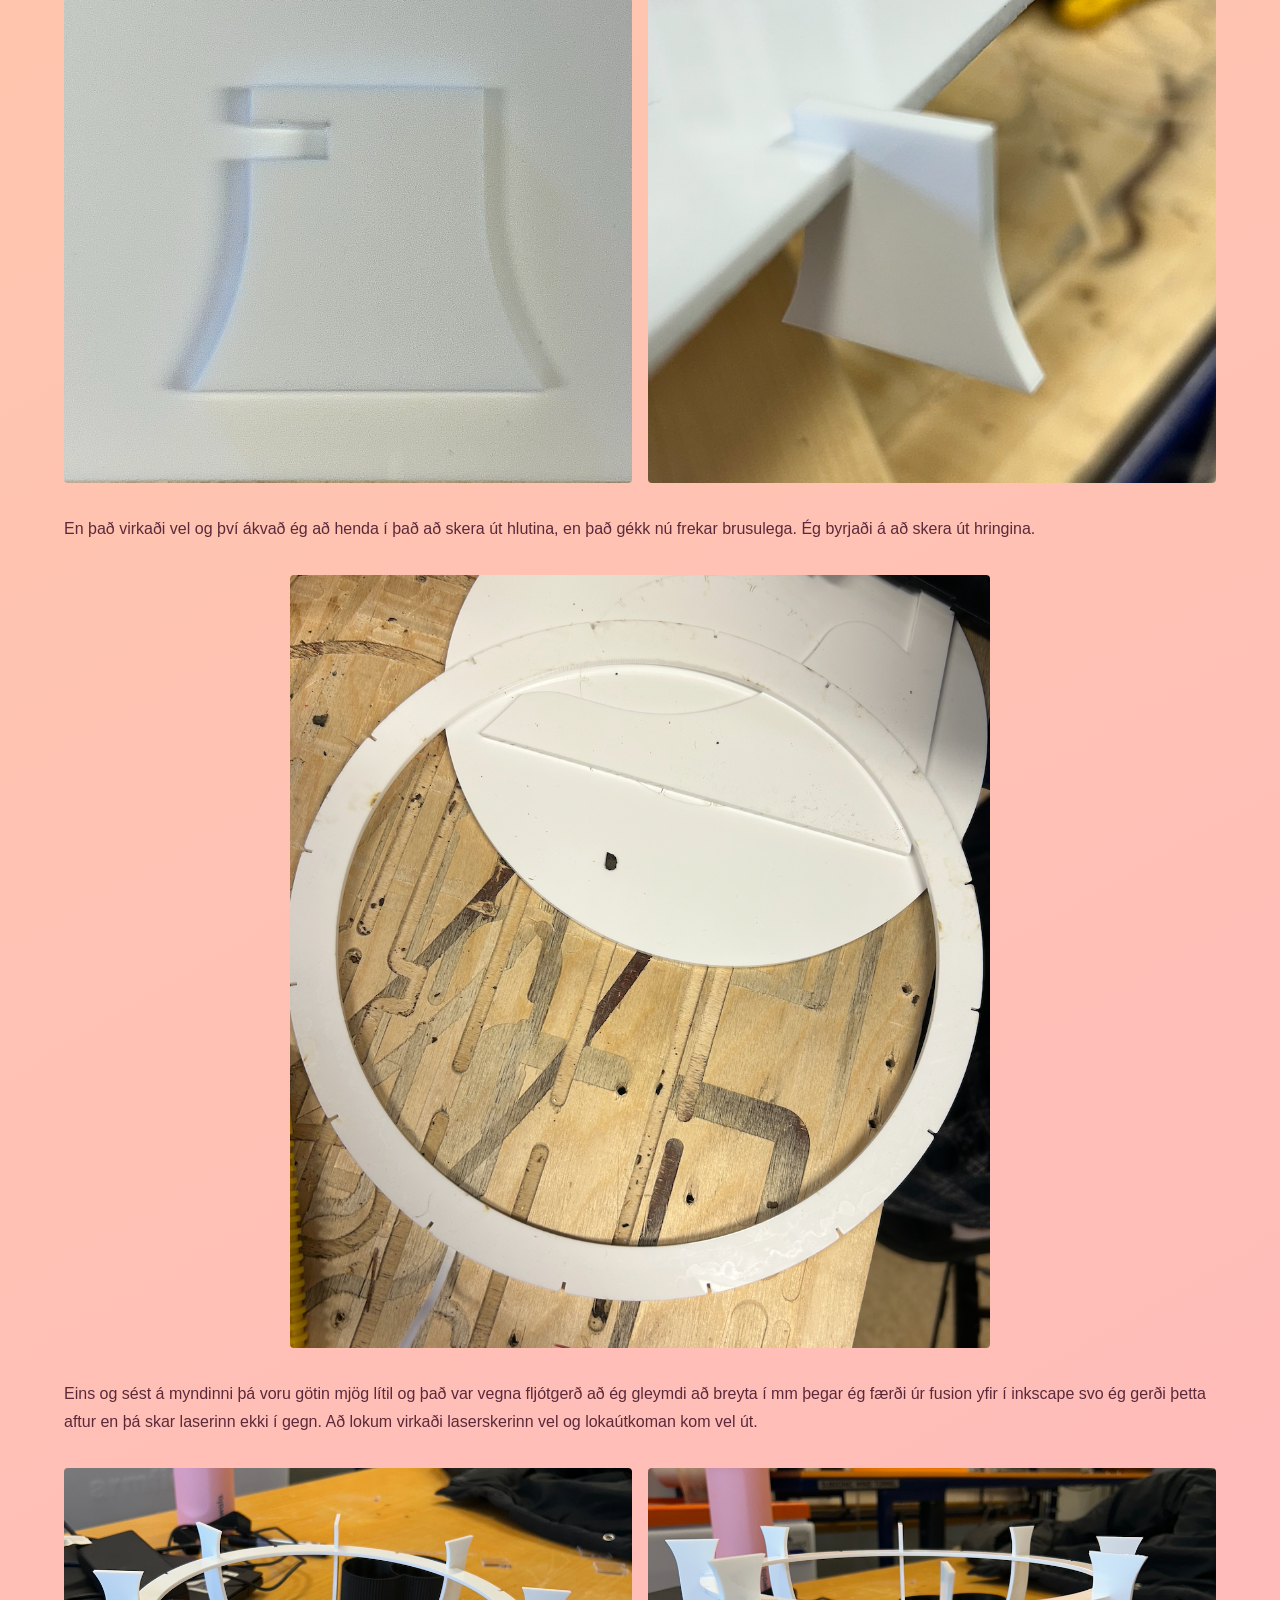
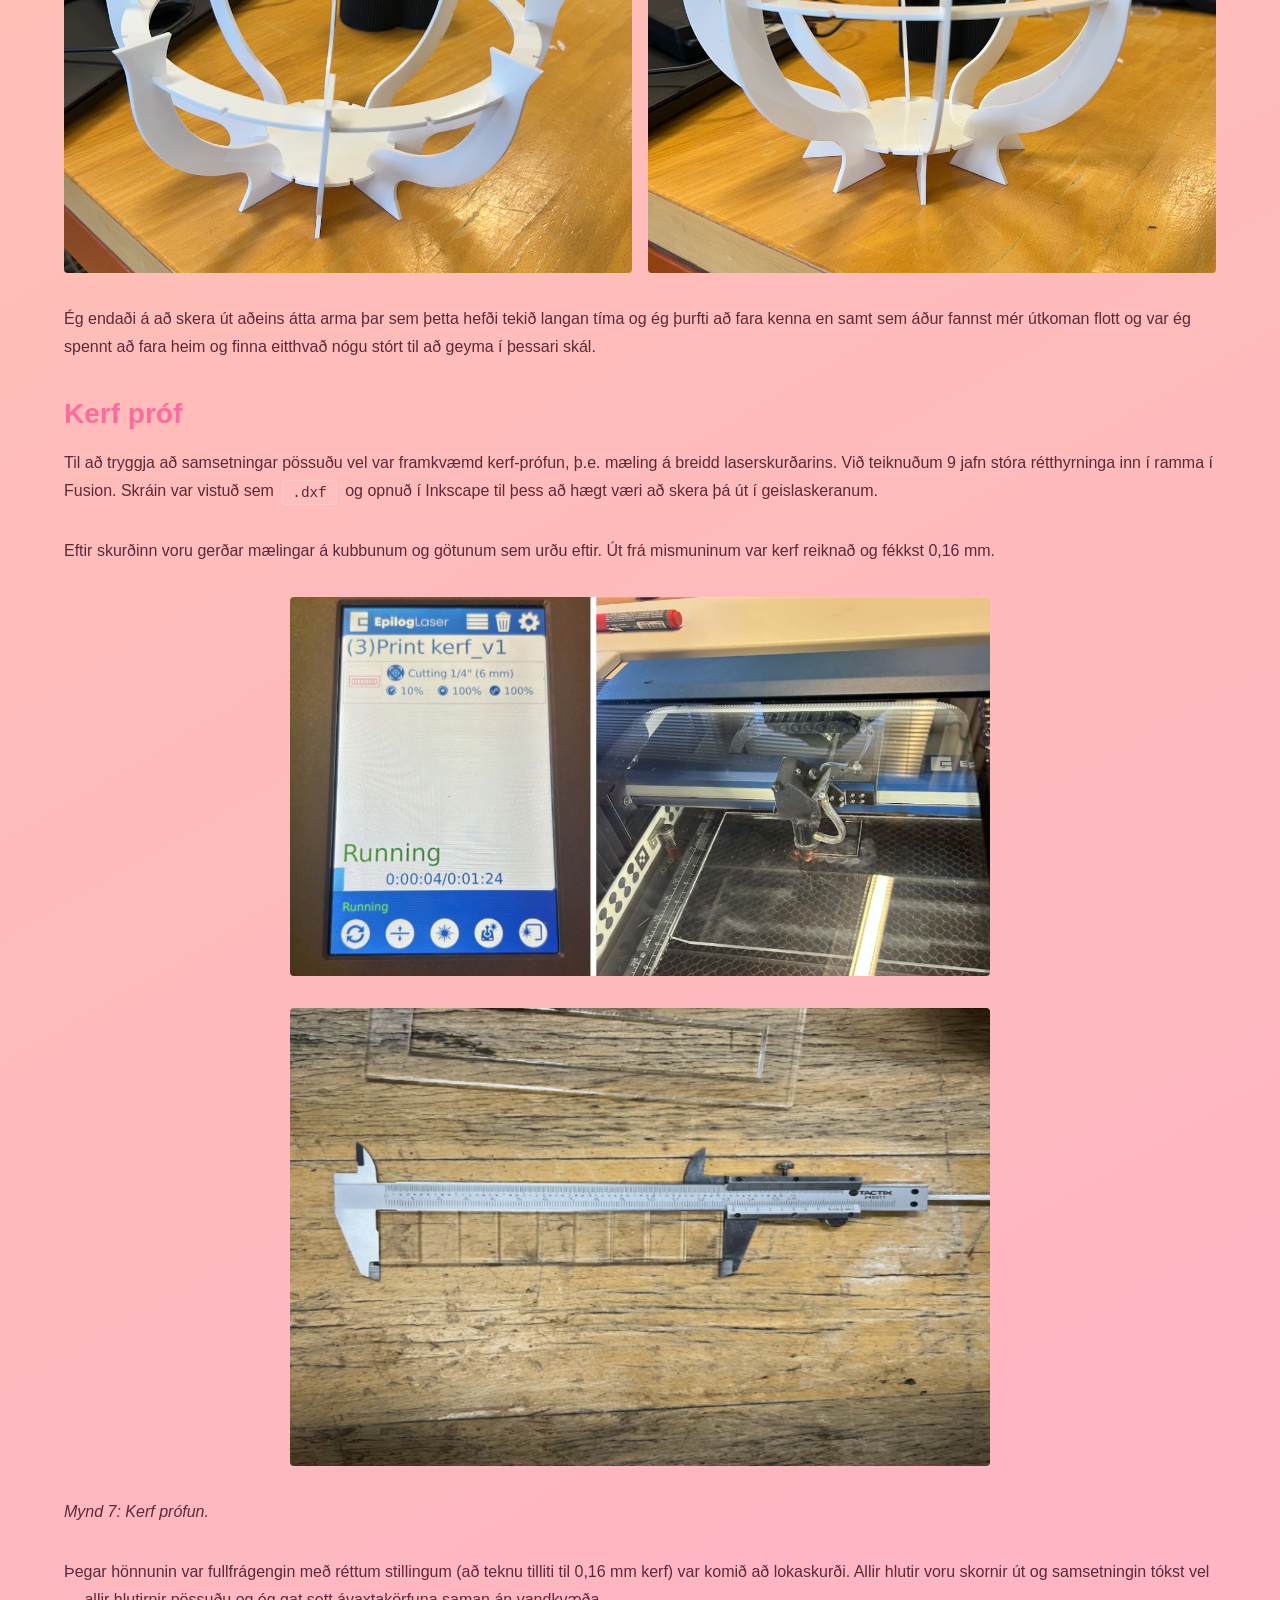
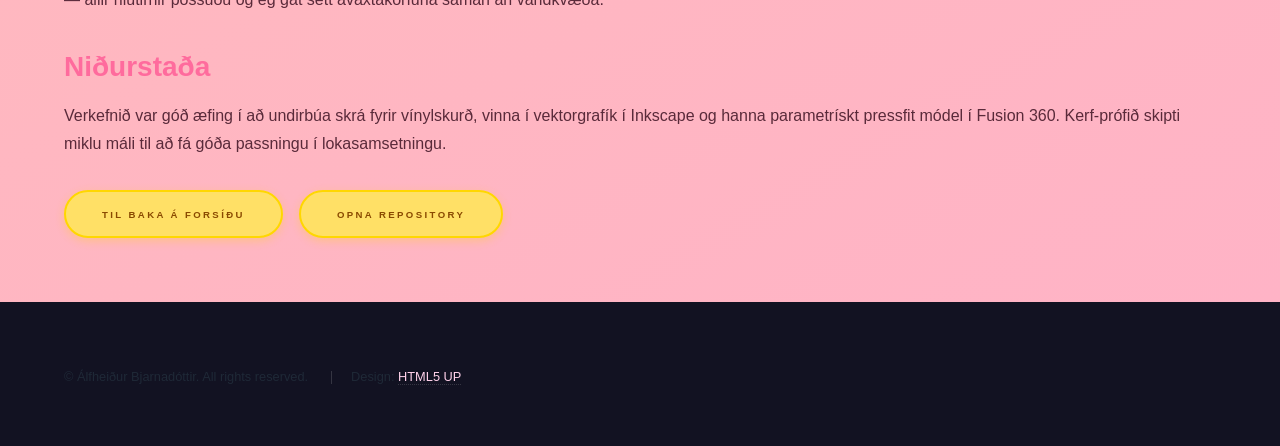
<file: project2.html>
<!DOCTYPE HTML>
<!--
	Hyperspace by HTML5 UP
	html5up.net | @ajlkn
	Free for personal and commercial use under the CCA 3.0 license (html5up.net/license)
-->
<html lang="is">
<head>
	<title>Verkefni 2 | Álfheiður Bjarnadóttir</title>
	<meta charset="utf-8" />
	<meta name="viewport" content="width=device-width, initial-scale=1, user-scalable=no" />

	<link rel="stylesheet" href="assets/css/main.css" />
	<link rel="stylesheet" href="assets/css/custom.css" />
	<noscript><link rel="stylesheet" href="assets/css/noscript.css" /></noscript>
</head>

<body class="is-preload">

	<!-- Header -->
	<header id="header">
		<a href="index.html" class="title">Álfheiður Bjarnadóttir</a>
		<nav>
			<ul>
				<li><a href="index.html">Heim</a></li>
				<li><a href="project1.html">Verkefni 1</a></li>
				<li><a href="project2.html" class="active" >Verkefni 2</a></li>
				<li><a href="project3.html">Verkefni 3</a></li>
				<li><a href="about.html">Um mig</a></li>
				<li><a href="CV.pdf" target="_blank" rel="noopener">CV (PDF)</a></li>
				<li><a href="https://github.com/alfabjarna/Vefsida-AAG" target="_blank" rel="noopener">GitHub Repo</a></li>
			</ul>
		</nav>
	</header>

	<!-- Wrapper -->
	<div id="wrapper">

		<!-- Main -->
		<section id="main" class="wrapper">
			<div class="inner">

				<h1 class="major">Verkefni 2</h1>

				<p>
					Verkefnið skiptist í þrjá hluta, vínylskurð þar sem búa átti til límmiða að eigin vali
					með hámarks skurðflöt 100×50 cm, parametríska, geirneglda pressfit. Hönnun sem er
					skalanleg með tilliti til efnisþykktar, hæðar og breiddar og loks átti að velja geislaskera
					og ákvarða kerf með prófunum.
				</p>

				<hr />

				<h2>Vínylskurður</h2>
				<p>
					Ég ákvað að hanna límmiða sem tengdist mínu áhugasviði.
					Þar sem ég var í eðlisfræði og hef mikinn áhuga á kjarnorku og atómfræði, valdi ég að gera atóm sem límmiða. Heppilega var hægt að gera límmiðann bleikann sem er akkúrat minn uppáhalds litur. Mér fannst skemmtilegt að tengja verkefnið við mitt nám og persónulegan áhuga.
				</p>

				<p>
					Ég fann mynd af einföldu atómtákni á netinu sem hentaði vel sem grunnur. Ég vistaði myndina og hlóð henni niður
					á tölvuna mína. Því næst opnaði ég myndina í Inkscape til að undirbúa hana fyrir vínylskurð.
				</p>

				<span class="image fit" style="max-width: 500px; margin: 0 auto;">
					<img src="images/atom.png" alt="Atómtáknið sem var notað sem grunnur" />
				</span>
				<p><i>Mynd 1: Atómtáknið sem var notað sem grunnur.</i></p>

				<p>
					Í Inkscape notaði ég "Trace Bitmap" til að breyta myndinni í vektorgrafík svo hægt væri að skera hana út.
					Ég passaði að fjarlægja "fill" og hafa aðeins "stroke" í svörtum lit. Línuþykktin var stillt mjög þunn
					svo vínylskerinn myndi fylgja útlínunum nákvæmlega.
				</p>

				<span class="image fit" style="max-width: 500px; margin: 0 auto;">
					<img src="images/atom_inkscape.png" alt="Atóm mynd tilbúin í Inkscape" />
				</span>
				<p><i>Mynd 2: Atóm mynd tilbúin í Inkscape.</i></p>

				<p>
					Síðan fylgdi ég leiðbeiningum frá kennara í tímanum og flutti skrána yfir í vínylskerann.
					Ég valdi bleikt vínyl til að gera límmiðann meira áberandi og skemmtilegan. Ég fékk hjálp við að stilla skerann og
					skurðurinn tók stuttan tíma. Ég límdi límband yfir límmiðann, fjarlægði bakpappírinn og færði hann varlega yfir á tölvuna mína.
					Útkoman heppnaðist mjög vel og ég er afar ánægð með límmiðann.
				</p>

				<span class="image fit" style="max-width: 500px; margin: 0 auto;">
					<img src="images/limmedi_tolva.png" alt="Atóm mynd tilbúin í Inkscape" />
				</span>
				<p><i>Mynd 3: Límmiði kominn á tölvu</i></p>

				<hr />

				<h2>Undirbúningur og hönnun fyrir geislaskurð</h2>
				<p>
					Í næsta hluta verkefnisins ákvað ég að hanna parametríska ávaxtakörfu með geirnegldri (pressfit) samsetningu.
					Hugmyndina fékk ég af Pinterest þar sem ég sá svipaða hönnun og fannst hún bæði falleg og nytsamleg.
				</p>

				<span class="image fit" style="max-width: 500px; margin: 0 auto;">
					<img src="images/avaxtakarfa.png" alt="Atóm mynd tilbúin í Inkscape" />
				</span>
				<p><i>Mynd 4: Innblástur frá Pinterest</i></p>

				<p>
					Til að byrja með ákvað ég að rissa upp í ipad hvernig ég vildi að skálin liti út. Ég skrifaði einnig niður forsendur og velti fyrir mér hversu stór og breið skálin ætti að vera.
				</p>
				<span class="image fit" style="max-width: 500px; margin: 0 auto;">
					<img src="images/riss.jpeg" alt="Atóm mynd tilbúin í Inkscape" />
				</span>
				<p>
					
					Ég útfærði körfuna sem pressfit módel sem samanstendur af:</p>
				<ul>
					<li>Efri hring (toppplötu)</li>
					<li>Botnplötu</li>
					<li>16 bogadregnum örmum sem halda löguninni</li>
				</ul>

				<p>
					Allt módelinu var hannað parametrískt í Fusion 360. Með parametrum gat ég breytt stærð körfunnar,
					efnisþykkt og fjölda arma án þess að þurfa að teikna hana upp á nýtt. Ég horfði á <a href="https://www.youtube.com/watch?v=yhHhSVoL1RQ&t=532s" target="_blank" rel="noopener">
					myndband
					</a> til að átta mig betur á hugbúnaðinum Fusion 360 og skilja hvernig ég ætti að fara að. Ég hananði parametra sem ég hélt að myndu henta fyrir ávaxtakörfuna mína. Ég horfi á eftirfarandi myndband sem ég fann á fab lab youtube, til þess að öðlast betri skilning í hugbúnaðnum Fusion 360.
				</p>
				<div style="position: relative; padding-bottom: 56.25%; height: 0; overflow: hidden;">
					<iframe 
							src="https://www.youtube.com/embed/USVU4J5Al-s"
							style="position: absolute; top: 0; left: 0; width: 100%; height: 100%; border: none;"
							allowfullscreen>
					</iframe>
				</div>

				<h3>Parametrar</h3>
				<ul>
					<li>Efnisþykkt: 3 mm</li>
					<li>Fjöldi arma: 16</li>
					<li>Breidd arma: 20 mm</li>
					<li>Ytri þvermál: 300 mm </li>
					<li>Innra þvermál: Ytra þvermál - 2*Breidd arma </li>
					<li>Dýpt raufanna (slots): 10 mm</li>
				Allir aðrir parametrar má sjá á mynd fyrir neðan. Loks teiknaði ég hringinn, skífuna og einn arm. Ég notaði "Pattern" → "Circle" til og number_of_arms til að spegla örmunum. Ég setti svo alla hlutina saman og þá fékkst lokaútgáfan.
				</ul>
				<span class="image fit"><img src="images/parameter_karfa.jpeg" alt="Parametrar í Fusion 360" /></span>
				<p>
				<span class="image fit"><img src="images/teikning1.png" alt="Parametrar í Fusion 360" /></span>
				<p><i>Mynd 5: Teikning í Fusion 360.</i></p>
				<p>
					Þegar ég fór að skoða frekar þá áttaði ég mig á að laserskerinn gæti ekki skorið svona lítið niður eins og ég hefði ætlaði mér til að festa armana kyrra. Svo ég þurfti að teikna skálina upp á nýtt með aðeins öðruvísi festingum. En ég ákvað að skera 1/3 inn í hringinn og skífuna og svo 2/3 í arminn til að festa arminn betur.
				</p>
				<span class="image fit"><img src="images/teikning2.png" alt="Parametrar í Fusion 360" /></span>
				<p><i>Mynd 6: Teikning aftur í Fusion 360.</i></p>
				<span class="image fit"><img src="images/mynd.jpeg" alt="Parametrar í Fusion 360" /></span>
				<p><i>Mynd 7: 3D teikning í Fusion 360</i></p>
				<p>
					Eftir að hafa klárað hönnunina í 3D flatti ég alla parta út á XY-plan svo hægt væri að skera þá út. Ég þurfti að bæta við kerf þykkt en það gerði ég með því að horfa á 
					<a href="https://www.youtube.com/watch?v=mTTrG9jYQqc&t=1028s" target="_blank" rel="noopener">
					myndband </a> frá <a href="https://www.youtube.com/@fablabakureyri19" target="_blank" rel="noopener">
					Fab lab Akureyri </a> sem ég fylgdi skref fyrir skref. Síðan fór ég í "Create" → "Project/Include" → "Project" og valdi alla hlutina með “line” til að tryggja réttar útlínur og vistaði 2D myndina sem DWG sem ég gat síðan opnað í Inkscape. Í Inkscape valdi ég einn hlut í einu og gerði Ctrl g sem "grúbbaði" saman línurnar og svo raðaði ég hlutunum á 500 x 500 síðu í Inkscape.
				</p>
				
				<iframe 
						src="https://a360.co/4rO1XAg" 
						width="100%" 
							height="500px" 
						allowfullscreen 
						style="border: none; border-radius: 8px;">
				</iframe>

<p><i>3D líkanið af geymsluboxinu sem hægt er að snúa.</i></p>
				<p>
					Næst horfði ég á tvö youtube til að hjálpa mér að stilla kerf og færa fusion skrá inn í inkscape og græja hana svo hún væri tilbúin í laserskurð.
					
				</p>
				<div style="position: relative; padding-bottom: 56.25%; height: 0; overflow: hidden;">
  <iframe 
    src="https://www.youtube.com/embed/mTTrG9jYQqc"
    style="position: absolute; top: 0; left: 0; width: 100%; height: 100%; border: none;"
    allowfullscreen>
  </iframe>
</div>

<div style="position: relative; padding-bottom: 56.25%; height: 0; overflow: hidden;">
  <iframe 
    src="https://www.youtube.com/embed/pQ3PzItsdzg"
    style="position: absolute; top: 0; left: 0; width: 100%; height: 100%; border: none;"
    allowfullscreen>
  </iframe>
</div>
				<p>
				Ég vistaði loks skrána í inkscape og færði yfir á lykil svo ég gæti nú opnað í tölvunni tengd laserskeranum. </p>
				
				<span class="image fit"><img src="images/inkscape_karfa.png" alt="Layout fyrir geislaskurð" /></span>
				<p><i>Mynd 6: Layout fyrir geislaskurð.</i></p>
				<p>
				</p>
				<hr />
				<p>
					Ég ákvað að gera örstutta prófun á festingum, en þar sem ég fékk í kerf prófun að kerf væri 0.16mm (sjá neðar). Þá ætlaði ég bara að vera alveg viss um að það virkaði. Þá byrjaði ég á að skera lítinn hluta af arminum og skera út og athuga hvort hann myndi ekki passa vel við þykkt plötunar (3mm). 
				</p>
				<div style="display: flex; gap: 16px;">
					<span class="image fit" style="flex: 1;">
						<img src="images/test.png" alt="Description 1" />
					</span>
					<span class="image fit" style="flex: 1;">
						<img src="images/test2.png" alt="Description 2" />
					</span>
				</div>
				<p>
					En það virkaði vel og því ákvað ég að henda í það að skera út hlutina, en það gékk nú frekar brusulega. Ég byrjaði á að skera út hringina.
				</p>
				<span class="image fit"><img src="images/drasl.png" alt="Parametrar í Fusion 360" /></span>
				<p>
				<p>
					Eins og sést á myndinni þá voru götin mjög lítil og það var vegna fljótgerð að ég gleymdi að breyta í mm þegar ég færði úr fusion yfir í inkscape svo ég gerði þetta aftur en þá skar laserinn ekki í gegn. Að lokum virkaði laserskerinn vel og lokaútkoman kom vel út.
				</p>
				<div style="display: flex; gap: 16px;">
					<span class="image fit" style="flex: 1;">
						<img src="images/karfa1.png" alt="Description 1" />
					</span>
					<span class="image fit" style="flex: 1;">
						<img src="images/karfa2.png" alt="Description 2" />
					</span>
				</div>
				<p>
					Ég endaði á að skera út aðeins átta arma þar sem þetta hefði tekið langan tíma og ég þurfti að fara kenna en samt sem áður fannst mér útkoman flott og var ég spennt að fara heim og finna eitthvað nógu stórt til að geyma í þessari skál.
				</p>
				<h2>Kerf próf</h2>
				<p>
					Til að tryggja að samsetningar pössuðu vel var framkvæmd kerf-prófun, þ.e. mæling á breidd laserskurðarins.
					Við teiknuðum 9 jafn stóra rétthyrninga inn í ramma í Fusion. Skráin var vistuð sem <code>.dxf</code> og opnuð í Inkscape
					til þess að hægt væri að skera þá út í geislaskeranum.
				</p>

				<p>
					Eftir skurðinn voru gerðar mælingar á kubbunum og götunum sem urðu eftir. Út frá mismuninum var kerf reiknað og fékkst
					0,16 mm.
				</p>

				<span class="image fit"><img src="images/kerf1.png" alt="Kerf prófun" /></span>
				<span class="image fit"><img src="images/kerf2.png" alt="Kerf prófun" /></span>
				<p><i>Mynd 7: Kerf prófun.</i></p>

				<p>
					Þegar hönnunin var fullfrágengin með réttum stillingum (að teknu tilliti til 0,16 mm kerf) var komið að lokaskurði.
					Allir hlutir voru skornir út og samsetningin tókst vel — allir hlutirnir pössuðu og ég gat sett ávaxtakörfuna saman án vandkvæða.
				</p>

				<h2>Niðurstaða</h2>
				<p>
					Verkefnið var góð æfing í að undirbúa skrá fyrir vínylskurð, vinna í vektorgrafík í Inkscape og hanna parametrískt pressfit módel í Fusion 360.
					Kerf-prófið skipti miklu máli til að fá góða passningu í lokasamsetningu.
				</p>

				<ul class="actions">
					<li><a href="index.html" class="button">Til baka á forsíðu</a></li>
					<li><a href="https://github.com/alligunn/Vefsida-AAG" class="button" target="_blank" rel="noopener">Opna Repository</a></li>
				</ul>

			</div>
		</section>

	</div>

	<!-- Footer -->
	<footer id="footer" class="wrapper alt">
		<div class="inner">
			<ul class="menu">
				<li>&copy; Álfheiður Bjarnadóttir. All rights reserved.</li>
				<li>Design: <a href="http://html5up.net">HTML5 UP</a></li>
			</ul>
		</div>
	</footer>

	<!-- Scripts -->
	<script src="assets/js/jquery.min.js"></script>
	<script src="assets/js/jquery.scrollex.min.js"></script>
	<script src="assets/js/jquery.scrolly.min.js"></script>
	<script src="assets/js/browser.min.js"></script>
	<script src="assets/js/breakpoints.min.js"></script>
	<script src="assets/js/util.js"></script>
	<script src="assets/js/main.js"></script>

</body>
</html>
</file>
<file: assets/css/noscript.css>
/*
	Hyperspace by HTML5 UP
	html5up.net | @ajlkn
	Free for personal and commercial use under the CCA 3.0 license (html5up.net/license)
*/

/* Spotlights */

	.spotlights > section > .image:before {
		opacity: 0 !important;
	}

	.spotlights > section > .content > .inner {
		-moz-transform: none !important;
		-webkit-transform: none !important;
		-ms-transform: none !important;
		transform: none !important;
		opacity: 1 !important;
	}

/* Wrapper */

	.wrapper > .inner {
		opacity: 1 !important;
		-moz-transform: none !important;
		-webkit-transform: none !important;
		-ms-transform: none !important;
		transform: none !important;
	}

/* Sidebar */

	#sidebar > .inner {
		opacity: 1 !important;
	}

	#sidebar nav > ul > li {
		-moz-transform: none !important;
		-webkit-transform: none !important;
		-ms-transform: none !important;
		transform: none !important;
		opacity: 1 !important;
	}
</file>
<file: assets/css/custom.css>
/* assets/css/custom.css */

/* Pastel palette (svipað og myndin þín) */
:root{
  --pink:  #f3a0b4;
  --pink2: #f7b7c8;
  --blue:  #7ec8f0;
  --mint:  #6fc7b6;
  --lav:   #b79adf;

  --text:  #1f2937;   /* dökkur texti á ljósum bakgrunni */
  --muted: #4b5563;
  --white: #ffffff;

  --accent: #ff4da6;  /* takkarnir */
  --accentHover: #ff79c6;
  --footerBg: #121222; /* bara neðst */
}

/* Almennt: gera allt ljóst (Hyperspace er sjálfgefið dökkt) */
body, input, select, textarea{
  color: var(--text) !important;
  background: #fff7fb !important; /* mjög ljósbleikt bakgrunnur */
}

h1,h2,h3,h4,h5,h6{ color: var(--text) !important; }
p, li{ color: var(--muted) !important; }

/* Sidebar (vinstri menu) ljósbleikt */
#sidebar{
  background: linear-gradient(135deg, var(--pink), var(--pink2)) !important;
}
#sidebar a{
  color: rgba(255,255,255,0.95) !important; /* hvítur texti í menu */
}
#sidebar a:hover{
  color: #ffffff !important;
}

/* Wrapper section litir (intro/projects/about/contact) */
.wrapper.style1{ background: linear-gradient(135deg, var(--pink2), #ffe6f0) !important; }
.wrapper.style2{ background: linear-gradient(135deg, #e9f7ff, #ffffff) !important; }
.wrapper.style3{ background: linear-gradient(135deg, #e9fff8, #ffffff) !important; }

/* “Projects” spotlights: gera content box-ið pastel (eins og flísarnar í myndinni) */
#projects.spotlights > section:nth-child(1) .content{
  background: linear-gradient(135deg, var(--pink), var(--pink2)) !important;
  color: #fff !important;
}
#projects.spotlights > section:nth-child(2) .content{
  background: linear-gradient(135deg, var(--blue), #a7ddf7) !important;
  color: #fff !important;
}
#projects.spotlights > section:nth-child(3) .content{
  background: linear-gradient(135deg, var(--lav), #d6c6f2) !important;
  color: #fff !important;
}
#projects .content h2,
#projects .content p{
  color: #fff !important;
}

/* Smá “card” feel */
.spotlights > section,
.features section{
  border-radius: 16px;
  overflow: hidden;
}
.spotlights > section .content{
  box-shadow: 0 10px 30px rgba(0,0,0,0.08);
}

/* Takkar bleikir */
.button,
input[type="submit"],
button{
  background: var(--accent) !important;
  color: #fff !important;
  border: none !important;
  box-shadow: 0 10px 24px rgba(255,77,166,0.18);
}
.button:hover,
input[type="submit"]:hover,
button:hover{
  background: var(--accentHover) !important;
}

/* Form field (contact) ljóst */
input[type="text"], input[type="email"], textarea{
  background: rgba(255,255,255,0.9) !important;
  border: 1px solid rgba(0,0,0,0.12) !important;
  color: var(--text) !important;
}

/* Footer: bara neðst dökkt */
#footer{
  background: var(--footerBg) !important;
  color: rgba(255,255,255,0.85) !important;
}
#footer a{ color: #ffd1ea !important; }
/* Um mig layout */
.about-split{
  display: flex;
  gap: 2.5rem;
  align-items: flex-start;
}

.about-photo{
  flex: 0 0 420px;
  max-width: 420px;
}

.about-photo img{
  width: 100%;
  height: auto;
  display: block;
  border-radius: 18px;
  box-shadow: 0 14px 35px rgba(0,0,0,0.12);
}

.about-content{
  flex: 1;
  min-width: 260px;
}

.about-points{
  list-style: none;
  padding-left: 0;
  margin: 0 0 1.5rem 0;
}

.about-points li{
  padding: 0.95rem 1rem;
  border-radius: 14px;
  margin-bottom: 0.85rem;
  background: rgba(255,255,255,0.28);
  backdrop-filter: blur(6px);
}

/* Mobile */
@media (max-width: 980px){
  .about-split{ flex-direction: column; }
  .about-photo{ max-width: 520px; width: 100%; }
}
/* Undirsíður (header + wrapper) — gera eins og forsíðan */

#header{
  background: linear-gradient(135deg, var(--pink), var(--pink2)) !important;
}

#header .title,
#header nav a{
  color: rgba(255,255,255,0.95) !important;
}

#header nav a:hover{
  color: #ffffff !important;
}

/* Project/About síður nota oft bara .wrapper (ekki style1/2/3) */
.wrapper{
  background: #fff7fb !important; /* eða hvaða ljósbleika sem þú vilt */
  color: var(--text) !important;
}

.wrapper.alt{
  background: #fff7fb !important;
}

/* Textar á undirsíðum */
.wrapper h1,
.wrapper h2,
.wrapper h3,
.wrapper p,
.wrapper li{
  color: var(--text) !important;
}
/* --- About page layout --- */
.about-split{
  display:flex;
  gap:2.5rem;
  align-items:flex-start;
}

.about-photo{
  flex:0 0 420px;
  max-width:420px;
}

.about-photo img{
  width:100%;
  height:auto;
  display:block;
  border-radius:18px;
  box-shadow:0 14px 35px rgba(0,0,0,0.12);
}

.about-card{
  flex:1;
  border-radius:18px;
  padding:1.4rem 1.5rem;
  background: linear-gradient(135deg, rgba(255,77,166,0.14), rgba(255,255,255,0.55));
  box-shadow:0 14px 35px rgba(0,0,0,0.08);
}

.about-points{
  list-style:none;
  padding-left:0;
  margin:1rem 0 1.25rem 0;
}

.about-points li{
  padding:0.9rem 1rem;
  border-radius:14px;
  margin-bottom:0.8rem;
  background: rgba(255,255,255,0.55);
}

/* “Staðreyndir” kort */
.about-grid{
  display:grid;
  grid-template-columns: repeat(2, minmax(0, 1fr));
  gap:1rem;
  margin-top:1rem;
}

.about-mini{
  border-radius:16px;
  padding:1.1rem 1.15rem;
  background: linear-gradient(135deg, rgba(255,77,166,0.12), rgba(255,255,255,0.55));
  box-shadow:0 10px 24px rgba(0,0,0,0.06);
}

.about-mini h3{
  margin:0 0 0.35rem 0;
}

/* Mobile */
@media (max-width: 980px){
  .about-split{ flex-direction:column; }
  .about-photo{ max-width:520px; width:100%; }
  .about-grid{ grid-template-columns: 1fr; }
}
/* Minnkar myndir inni í texta á project/about síðum */
#main .image.fit img{
  max-width: 700px;     /* prófaðu 700–1000px */
  width: 100%;
  height: auto;
  margin: 0 auto;
  display: block;
}

/* Minnkar sjálft "ramma"/svæðið sem image-fit tekur */
#main .image.fit{
  max-width: 800px;
  margin-left: auto;
  margin-right: auto;
}
/* Minnkar hæð spotlights blokkanna á forsíðunni */
#projects.spotlights > section{
  min-height: 18em;   /* prófaðu 14em–20em */
}

/* (valfrjálst) aðeins þrengri mynd, meira pláss fyrir texta */
#projects.spotlights > section > .image{
  width: 38%;
}
#projects.spotlights > section > .content{
  width: 40%;
}
body.dark-mode {
  background-color: #1a1a2e !important;
  color: #f0e6f0 !important;
}
/* ══════════════════════════════════
   DARK MODE — high-specificity overrides
   ══════════════════════════════════ */

/* Base body + inputs */
body.dark-mode,
body.dark-mode input,
body.dark-mode select,
body.dark-mode textarea {
  background: #1a1a2e !important;
  color: #f0e6f0 !important;
}

/* Sidebar */
body.dark-mode #sidebar {
  background: #111 !important;
}
body.dark-mode #sidebar a,
body.dark-mode #sidebar nav ul li a {
  color: #e890b0 !important;
}
body.dark-mode #sidebar a:hover {
  color: #fff !important;
}

/* Header (subpages) */
body.dark-mode #header {
  background: #111 !important;
}

/* All wrapper style variants */
body.dark-mode .wrapper,
body.dark-mode .wrapper.style1,
body.dark-mode .wrapper.style2,
body.dark-mode .wrapper.style3,
body.dark-mode .wrapper.alt {
  background: #1a1a2e !important;
}

/* Project spotlight content boxes (overrides the pastel gradients) */
body.dark-mode #projects.spotlights > section:nth-child(1) .content,
body.dark-mode #projects.spotlights > section:nth-child(2) .content,
body.dark-mode #projects.spotlights > section:nth-child(3) .content {
  background: #16213e !important;
}

/* All text */
body.dark-mode h1,
body.dark-mode h2,
body.dark-mode h3,
body.dark-mode h4,
body.dark-mode h5,
body.dark-mode h6,
body.dark-mode p,
body.dark-mode li,
body.dark-mode b,
body.dark-mode span,
body.dark-mode label,
body.dark-mode #projects .content h2,
body.dark-mode #projects .content p {
  color: #f0d0e0 !important;
}

/* Links */
body.dark-mode a {
  color: #e890b0 !important;
}
body.dark-mode a:hover {
  color: #ffffff !important;
}

/* Buttons (overrides the pink accent buttons) */
body.dark-mode .button,
body.dark-mode input[type="submit"],
body.dark-mode button {
  background: transparent !important;
  border: 2px solid #e890b0 !important;
  color: #e890b0 !important;
  box-shadow: none !important;
}
body.dark-mode .button:hover,
body.dark-mode input[type="submit"]:hover,
body.dark-mode button:hover {
  background: #e890b0 !important;
  color: #1a1a2e !important;
}

/* Form inputs */
body.dark-mode input[type="text"],
body.dark-mode input[type="email"],
body.dark-mode textarea {
  background: #16213e !important;
  border: 1px solid #555 !important;
  color: #f0d0e0 !important;
}

/* About section cards */
body.dark-mode .about-points li,
body.dark-mode .about-card,
body.dark-mode .about-mini {
  background: rgba(255,255,255,0.05) !important;
}

/* Social icons */
body.dark-mode ul.icons li a {
  border-color: #e890b0 !important;
  color: #e890b0 !important;
}
body.dark-mode ul.icons li a:hover {
  background: #e890b0 !important;
  color: #1a1a2e !important;
}

/* Footer */
body.dark-mode #footer {
  background: #111 !important;
  color: #f0d0e0 !important;
}
body.dark-mode #footer a,
body.dark-mode #footer li {
  color: #e890b0 !important;
}
/* ══════════════════════════════════
   PROJECT 3 — Baby yellow & pink theme
   ══════════════════════════════════ */

body:has(#main) .wrapper#main,
body:has(#main) #main.wrapper {
  background: linear-gradient(150deg,  #fff176   0%, #ffb3c6 100%) !important;
}

body:has(#main) #main .inner h1.major {
  color: #ff6b9d !important;
  text-shadow: 1px 1px 0px #ffe066 !important;
}

body:has(#main) #main .inner h1.major::after {
  background: #f0d0e0 !important;
}

body:has(#main) #main .inner h2 {
  color: #ff6b9d !important;
}

body:has(#main) #main .inner p,
body:has(#main) #main .inner li {
  color: #5a2a3a !important;
}

body:has(#main) #main .inner a {
  color: #ff6b9d!important;
}

body:has(#main) #main .inner a:hover {
  color: #ff6b9d !important;
}

body:has(#main) #main .inner .actions .button {
  background: #ffe066 !important;
  color: #8a4a00 !important;
  border: 2px solid #ffd700 !important;
  border-radius: 25px !important;
  box-shadow: 0 3px 10px rgba(255, 215, 0, 0.3) !important;
}

body:has(#main) #main .inner .actions .button:hover {
  background: #ffd700 !important;
}

body:has(#main) .embedded-site > a {
  background: #f0d0e0 !important;
  color: #fff !important;
  border-radius: 25px !important;
  font-weight: 700 !important;
  

body:has(#main) .embedded-site > a:hover {
  background: #ff6b9d !important;
}

body:has(#main) .embedded-site iframe {
  border: 3px solid #ff6b9d !important;
  border-radius: 16px !important;
  box-shadow: 0 6px 24px rgba(255, 107, 157, 0.25) !important;
}
</file>
<file: assets/css/main.css>
@import url(fontawesome-all.min.css);

/*
	Hyperspace by HTML5 UP
	html5up.net | @ajlkn
	Free for personal and commercial use under the CCA 3.0 license (html5up.net/license)
*/

html, body, div, span, applet, object,
iframe, h1, h2, h3, h4, h5, h6, p, blockquote,
pre, a, abbr, acronym, address, big, cite,
code, del, dfn, em, img, ins, kbd, q, s, samp,
small, strike, strong, sub, sup, tt, var, b,
u, i, center, dl, dt, dd, ol, ul, li, fieldset,
form, label, legend, table, caption, tbody,
tfoot, thead, tr, th, td, article, aside,
canvas, details, embed, figure, figcaption,
footer, header, hgroup, menu, nav, output, ruby,
section, summary, time, mark, audio, video {
	margin: 0;
	padding: 0;
	border: 0;
	font-size: 100%;
	font: inherit;
	vertical-align: baseline;}

article, aside, details, figcaption, figure,
footer, header, hgroup, menu, nav, section {
	display: block;}

body {
	line-height: 1;
}

ol, ul {
	list-style: none;
}

blockquote, q {
	quotes: none;
}

	blockquote:before, blockquote:after, q:before, q:after {
		content: '';
		content: none;
	}

table {
	border-collapse: collapse;
	border-spacing: 0;
}

body {
	-webkit-text-size-adjust: none;
}

mark {
	background-color: transparent;
	color: inherit;
}

input::-moz-focus-inner {
	border: 0;
	padding: 0;
}

input, select, textarea {
	-moz-appearance: none;
	-webkit-appearance: none;
	-ms-appearance: none;
	appearance: none;
}

/* Basic */

	@-ms-viewport {
		width: device-width;
	}

	body {
		-ms-overflow-style: scrollbar;
	}

	@media screen and (max-width: 480px) {

		html, body {
			min-width: 320px;
		}

	}

	html {
		box-sizing: border-box;
	}

	*, *:before, *:after {
		box-sizing: inherit;
	}

	body {
		background: #312450;
	}

		body.is-preload *, body.is-preload *:before, body.is-preload *:after {
			-moz-animation: none !important;
			-webkit-animation: none !important;
			-ms-animation: none !important;
			animation: none !important;
			-moz-transition: none !important;
			-webkit-transition: none !important;
			-ms-transition: none !important;
			transition: none !important;
		}

/* Type */

	body, input, select, textarea {
		color: rgba(255, 255, 255, 0.55);
		font-family: Arial, Helvetica, sans-serif;
		font-size: 16.5pt;
		font-weight: normal;
		line-height: 1.75;
	}

		@media screen and (max-width: 1680px) {

			body, input, select, textarea {
				font-size: 13pt;
			}

		}

		@media screen and (max-width: 1280px) {

			body, input, select, textarea {
				font-size: 12pt;
			}

		}

		@media screen and (max-width: 360px) {

			body, input, select, textarea {
				font-size: 11pt;
			}

		}

	a {
		-moz-transition: color 0.2s ease, border-bottom-color 0.2s ease;
		-webkit-transition: color 0.2s ease, border-bottom-color 0.2s ease;
		-ms-transition: color 0.2s ease, border-bottom-color 0.2s ease;
		transition: color 0.2s ease, border-bottom-color 0.2s ease;
		border-bottom: dotted 1px rgba(255, 255, 255, 0.35);
		color: inherit;
		text-decoration: none;
	}

		a:hover {
			border-bottom-color: transparent;
			color: #ffffff;
		}

	strong, b {
		color: #ffffff;
		font-weight: bold;
	}

	em, i {
		font-style: italic;
	}

	p {
		margin: 0 0 2em 0;
	}

	h1, h2, h3, h4, h5, h6 {
		color: #ffffff;
		font-weight: bold;
		line-height: 1.5;
		margin: 0 0 0.5em 0;
	}

		h1 a, h2 a, h3 a, h4 a, h5 a, h6 a {
			color: inherit;
			text-decoration: none;
		}

	h1 {
		font-size: 2.75em;
	}

		h1.major {
			margin: 0 0 1.3em 0;
			position: relative;
			padding-bottom: 0.35em;
		}

			h1.major:after {
				background-image: -moz-linear-gradient(to right, #5e42a6, #b74e91);
				background-image: -webkit-linear-gradient(to right, #5e42a6, #b74e91);
				background-image: -ms-linear-gradient(to right, #5e42a6, #b74e91);
				background-image: linear-gradient(to right, #5e42a6, #b74e91);
				-moz-transition: max-width 0.2s ease;
				-webkit-transition: max-width 0.2s ease;
				-ms-transition: max-width 0.2s ease;
				transition: max-width 0.2s ease;
				border-radius: 0.2em;
				bottom: 0;
				content: '';
				height: 0.05em;
				position: absolute;
				right: 0;
				width: 100%;
			}

	h2 {
		font-size: 1.75em;
	}

	h3 {
		font-size: 1.1em;
	}

	h4 {
		font-size: 1em;
	}

	h5 {
		font-size: 0.8em;
	}

	h6 {
		font-size: 0.6em;
	}

	@media screen and (max-width: 736px) {

		h1 {
			font-size: 2em;
		}

		h2 {
			font-size: 1.25em;
		}

		h3 {
			font-size: 1em;
		}

		h4 {
			font-size: 0.8em;
		}

		h5 {
			font-size: 0.6em;
		}

		h6 {
			font-size: 0.6em;
		}

	}

	sub {
		font-size: 0.8em;
		position: relative;
		top: 0.5em;
	}

	sup {
		font-size: 0.8em;
		position: relative;
		top: -0.5em;
	}

	blockquote {
		border-left: solid 4px rgba(255, 255, 255, 0.15);
		font-style: italic;
		margin: 0 0 2em 0;
		padding: 0.5em 0 0.5em 2em;
	}

	code {
		background: rgba(255, 255, 255, 0.05);
		border-radius: 0.25em;
		border: solid 1px rgba(255, 255, 255, 0.15);
		font-family: "Courier New", monospace;
		font-size: 0.9em;
		margin: 0 0.25em;
		padding: 0.25em 0.65em;
	}

	pre {
		-webkit-overflow-scrolling: touch;
		font-family: "Courier New", monospace;
		font-size: 0.9em;
		margin: 0 0 2em 0;
	}

		pre code {
			display: block;
			line-height: 1.75em;
			padding: 1em 1.5em;
			overflow-x: auto;
		}

	hr {
		border: 0;
		border-bottom: solid 1px rgba(255, 255, 255, 0.15);
		margin: 2em 0;
	}

		hr.major {
			margin: 3em 0;
		}

	.align-left {
		text-align: left;
	}

	.align-center {
		text-align: center;
	}

	.align-right {
		text-align: right;
	}

/* Row */

	.row {
		display: flex;
		flex-wrap: wrap;
		box-sizing: border-box;
		align-items: stretch;
	}

		.row > * {
			box-sizing: border-box;
		}

		.row.gtr-uniform > * > :last-child {
			margin-bottom: 0;
		}

		.row.aln-left {
			justify-content: flex-start;
		}

		.row.aln-center {
			justify-content: center;
		}

		.row.aln-right {
			justify-content: flex-end;
		}

		.row.aln-top {
			align-items: flex-start;
		}

		.row.aln-middle {
			align-items: center;
		}

		.row.aln-bottom {
			align-items: flex-end;
		}

		.row > .imp {
			order: -1;
		}

		.row > .col-1 {
			width: 8.33333%;
		}

		.row > .off-1 {
			margin-left: 8.33333%;
		}

		.row > .col-2 {
			width: 16.66667%;
		}

		.row > .off-2 {
			margin-left: 16.66667%;
		}

		.row > .col-3 {
			width: 25%;
		}

		.row > .off-3 {
			margin-left: 25%;
		}

		.row > .col-4 {
			width: 33.33333%;
		}

		.row > .off-4 {
			margin-left: 33.33333%;
		}

		.row > .col-5 {
			width: 41.66667%;
		}

		.row > .off-5 {
			margin-left: 41.66667%;
		}

		.row > .col-6 {
			width: 50%;
		}

		.row > .off-6 {
			margin-left: 50%;
		}

		.row > .col-7 {
			width: 58.33333%;
		}

		.row > .off-7 {
			margin-left: 58.33333%;
		}

		.row > .col-8 {
			width: 66.66667%;
		}

		.row > .off-8 {
			margin-left: 66.66667%;
		}

		.row > .col-9 {
			width: 75%;
		}

		.row > .off-9 {
			margin-left: 75%;
		}

		.row > .col-10 {
			width: 83.33333%;
		}

		.row > .off-10 {
			margin-left: 83.33333%;
		}

		.row > .col-11 {
			width: 91.66667%;
		}

		.row > .off-11 {
			margin-left: 91.66667%;
		}

		.row > .col-12 {
			width: 100%;
		}

		.row > .off-12 {
			margin-left: 100%;
		}

		.row.gtr-0 {
			margin-top: 0;
			margin-left: 0em;
		}

			.row.gtr-0 > * {
				padding: 0 0 0 0em;
			}

			.row.gtr-0.gtr-uniform {
				margin-top: 0em;
			}

				.row.gtr-0.gtr-uniform > * {
					padding-top: 0em;
				}

		.row.gtr-25 {
			margin-top: 0;
			margin-left: -0.375em;
		}

			.row.gtr-25 > * {
				padding: 0 0 0 0.375em;
			}

			.row.gtr-25.gtr-uniform {
				margin-top: -0.375em;
			}

				.row.gtr-25.gtr-uniform > * {
					padding-top: 0.375em;
				}

		.row.gtr-50 {
			margin-top: 0;
			margin-left: -0.75em;
		}

			.row.gtr-50 > * {
				padding: 0 0 0 0.75em;
			}

			.row.gtr-50.gtr-uniform {
				margin-top: -0.75em;
			}

				.row.gtr-50.gtr-uniform > * {
					padding-top: 0.75em;
				}

		.row {
			margin-top: 0;
			margin-left: -1.5em;
		}

			.row > * {
				padding: 0 0 0 1.5em;
			}

			.row.gtr-uniform {
				margin-top: -1.5em;
			}

				.row.gtr-uniform > * {
					padding-top: 1.5em;
				}

		.row.gtr-150 {
			margin-top: 0;
			margin-left: -2.25em;
		}

			.row.gtr-150 > * {
				padding: 0 0 0 2.25em;
			}

			.row.gtr-150.gtr-uniform {
				margin-top: -2.25em;
			}

				.row.gtr-150.gtr-uniform > * {
					padding-top: 2.25em;
				}

		.row.gtr-200 {
			margin-top: 0;
			margin-left: -3em;
		}

			.row.gtr-200 > * {
				padding: 0 0 0 3em;
			}

			.row.gtr-200.gtr-uniform {
				margin-top: -3em;
			}

				.row.gtr-200.gtr-uniform > * {
					padding-top: 3em;
				}

		@media screen and (max-width: 1680px) {

			.row {
				display: flex;
				flex-wrap: wrap;
				box-sizing: border-box;
				align-items: stretch;
			}

				.row > * {
					box-sizing: border-box;
				}

				.row.gtr-uniform > * > :last-child {
					margin-bottom: 0;
				}

				.row.aln-left {
					justify-content: flex-start;
				}

				.row.aln-center {
					justify-content: center;
				}

				.row.aln-right {
					justify-content: flex-end;
				}

				.row.aln-top {
					align-items: flex-start;
				}

				.row.aln-middle {
					align-items: center;
				}

				.row.aln-bottom {
					align-items: flex-end;
				}

				.row > .imp-xlarge {
					order: -1;
				}

				.row > .col-1-xlarge {
					width: 8.33333%;
				}

				.row > .off-1-xlarge {
					margin-left: 8.33333%;
				}

				.row > .col-2-xlarge {
					width: 16.66667%;
				}

				.row > .off-2-xlarge {
					margin-left: 16.66667%;
				}

				.row > .col-3-xlarge {
					width: 25%;
				}

				.row > .off-3-xlarge {
					margin-left: 25%;
				}

				.row > .col-4-xlarge {
					width: 33.33333%;
				}

				.row > .off-4-xlarge {
					margin-left: 33.33333%;
				}

				.row > .col-5-xlarge {
					width: 41.66667%;
				}

				.row > .off-5-xlarge {
					margin-left: 41.66667%;
				}

				.row > .col-6-xlarge {
					width: 50%;
				}

				.row > .off-6-xlarge {
					margin-left: 50%;
				}

				.row > .col-7-xlarge {
					width: 58.33333%;
				}

				.row > .off-7-xlarge {
					margin-left: 58.33333%;
				}

				.row > .col-8-xlarge {
					width: 66.66667%;
				}

				.row > .off-8-xlarge {
					margin-left: 66.66667%;
				}

				.row > .col-9-xlarge {
					width: 75%;
				}

				.row > .off-9-xlarge {
					margin-left: 75%;
				}

				.row > .col-10-xlarge {
					width: 83.33333%;
				}

				.row > .off-10-xlarge {
					margin-left: 83.33333%;
				}

				.row > .col-11-xlarge {
					width: 91.66667%;
				}

				.row > .off-11-xlarge {
					margin-left: 91.66667%;
				}

				.row > .col-12-xlarge {
					width: 100%;
				}

				.row > .off-12-xlarge {
					margin-left: 100%;
				}

				.row.gtr-0 {
					margin-top: 0;
					margin-left: 0em;
				}

					.row.gtr-0 > * {
						padding: 0 0 0 0em;
					}

					.row.gtr-0.gtr-uniform {
						margin-top: 0em;
					}

						.row.gtr-0.gtr-uniform > * {
							padding-top: 0em;
						}

				.row.gtr-25 {
					margin-top: 0;
					margin-left: -0.375em;
				}

					.row.gtr-25 > * {
						padding: 0 0 0 0.375em;
					}

					.row.gtr-25.gtr-uniform {
						margin-top: -0.375em;
					}

						.row.gtr-25.gtr-uniform > * {
							padding-top: 0.375em;
						}

				.row.gtr-50 {
					margin-top: 0;
					margin-left: -0.75em;
				}

					.row.gtr-50 > * {
						padding: 0 0 0 0.75em;
					}

					.row.gtr-50.gtr-uniform {
						margin-top: -0.75em;
					}

						.row.gtr-50.gtr-uniform > * {
							padding-top: 0.75em;
						}

				.row {
					margin-top: 0;
					margin-left: -1.5em;
				}

					.row > * {
						padding: 0 0 0 1.5em;
					}

					.row.gtr-uniform {
						margin-top: -1.5em;
					}

						.row.gtr-uniform > * {
							padding-top: 1.5em;
						}

				.row.gtr-150 {
					margin-top: 0;
					margin-left: -2.25em;
				}

					.row.gtr-150 > * {
						padding: 0 0 0 2.25em;
					}

					.row.gtr-150.gtr-uniform {
						margin-top: -2.25em;
					}

						.row.gtr-150.gtr-uniform > * {
							padding-top: 2.25em;
						}

				.row.gtr-200 {
					margin-top: 0;
					margin-left: -3em;
				}

					.row.gtr-200 > * {
						padding: 0 0 0 3em;
					}

					.row.gtr-200.gtr-uniform {
						margin-top: -3em;
					}

						.row.gtr-200.gtr-uniform > * {
							padding-top: 3em;
						}

		}

		@media screen and (max-width: 1280px) {

			.row {
				display: flex;
				flex-wrap: wrap;
				box-sizing: border-box;
				align-items: stretch;
			}

				.row > * {
					box-sizing: border-box;
				}

				.row.gtr-uniform > * > :last-child {
					margin-bottom: 0;
				}

				.row.aln-left {
					justify-content: flex-start;
				}

				.row.aln-center {
					justify-content: center;
				}

				.row.aln-right {
					justify-content: flex-end;
				}

				.row.aln-top {
					align-items: flex-start;
				}

				.row.aln-middle {
					align-items: center;
				}

				.row.aln-bottom {
					align-items: flex-end;
				}

				.row > .imp-large {
					order: -1;
				}

				.row > .col-1-large {
					width: 8.33333%;
				}

				.row > .off-1-large {
					margin-left: 8.33333%;
				}

				.row > .col-2-large {
					width: 16.66667%;
				}

				.row > .off-2-large {
					margin-left: 16.66667%;
				}

				.row > .col-3-large {
					width: 25%;
				}

				.row > .off-3-large {
					margin-left: 25%;
				}

				.row > .col-4-large {
					width: 33.33333%;
				}

				.row > .off-4-large {
					margin-left: 33.33333%;
				}

				.row > .col-5-large {
					width: 41.66667%;
				}

				.row > .off-5-large {
					margin-left: 41.66667%;
				}

				.row > .col-6-large {
					width: 50%;
				}

				.row > .off-6-large {
					margin-left: 50%;
				}

				.row > .col-7-large {
					width: 58.33333%;
				}

				.row > .off-7-large {
					margin-left: 58.33333%;
				}

				.row > .col-8-large {
					width: 66.66667%;
				}

				.row > .off-8-large {
					margin-left: 66.66667%;
				}

				.row > .col-9-large {
					width: 75%;
				}

				.row > .off-9-large {
					margin-left: 75%;
				}

				.row > .col-10-large {
					width: 83.33333%;
				}

				.row > .off-10-large {
					margin-left: 83.33333%;
				}

				.row > .col-11-large {
					width: 91.66667%;
				}

				.row > .off-11-large {
					margin-left: 91.66667%;
				}

				.row > .col-12-large {
					width: 100%;
				}

				.row > .off-12-large {
					margin-left: 100%;
				}

				.row.gtr-0 {
					margin-top: 0;
					margin-left: 0em;
				}

					.row.gtr-0 > * {
						padding: 0 0 0 0em;
					}

					.row.gtr-0.gtr-uniform {
						margin-top: 0em;
					}

						.row.gtr-0.gtr-uniform > * {
							padding-top: 0em;
						}

				.row.gtr-25 {
					margin-top: 0;
					margin-left: -0.375em;
				}

					.row.gtr-25 > * {
						padding: 0 0 0 0.375em;
					}

					.row.gtr-25.gtr-uniform {
						margin-top: -0.375em;
					}

						.row.gtr-25.gtr-uniform > * {
							padding-top: 0.375em;
						}

				.row.gtr-50 {
					margin-top: 0;
					margin-left: -0.75em;
				}

					.row.gtr-50 > * {
						padding: 0 0 0 0.75em;
					}

					.row.gtr-50.gtr-uniform {
						margin-top: -0.75em;
					}

						.row.gtr-50.gtr-uniform > * {
							padding-top: 0.75em;
						}

				.row {
					margin-top: 0;
					margin-left: -1.5em;
				}

					.row > * {
						padding: 0 0 0 1.5em;
					}

					.row.gtr-uniform {
						margin-top: -1.5em;
					}

						.row.gtr-uniform > * {
							padding-top: 1.5em;
						}

				.row.gtr-150 {
					margin-top: 0;
					margin-left: -2.25em;
				}

					.row.gtr-150 > * {
						padding: 0 0 0 2.25em;
					}

					.row.gtr-150.gtr-uniform {
						margin-top: -2.25em;
					}

						.row.gtr-150.gtr-uniform > * {
							padding-top: 2.25em;
						}

				.row.gtr-200 {
					margin-top: 0;
					margin-left: -3em;
				}

					.row.gtr-200 > * {
						padding: 0 0 0 3em;
					}

					.row.gtr-200.gtr-uniform {
						margin-top: -3em;
					}

						.row.gtr-200.gtr-uniform > * {
							padding-top: 3em;
						}

		}

		@media screen and (max-width: 980px) {

			.row {
				display: flex;
				flex-wrap: wrap;
				box-sizing: border-box;
				align-items: stretch;
			}

				.row > * {
					box-sizing: border-box;
				}

				.row.gtr-uniform > * > :last-child {
					margin-bottom: 0;
				}

				.row.aln-left {
					justify-content: flex-start;
				}

				.row.aln-center {
					justify-content: center;
				}

				.row.aln-right {
					justify-content: flex-end;
				}

				.row.aln-top {
					align-items: flex-start;
				}

				.row.aln-middle {
					align-items: center;
				}

				.row.aln-bottom {
					align-items: flex-end;
				}

				.row > .imp-medium {
					order: -1;
				}

				.row > .col-1-medium {
					width: 8.33333%;
				}

				.row > .off-1-medium {
					margin-left: 8.33333%;
				}

				.row > .col-2-medium {
					width: 16.66667%;
				}

				.row > .off-2-medium {
					margin-left: 16.66667%;
				}

				.row > .col-3-medium {
					width: 25%;
				}

				.row > .off-3-medium {
					margin-left: 25%;
				}

				.row > .col-4-medium {
					width: 33.33333%;
				}

				.row > .off-4-medium {
					margin-left: 33.33333%;
				}

				.row > .col-5-medium {
					width: 41.66667%;
				}

				.row > .off-5-medium {
					margin-left: 41.66667%;
				}

				.row > .col-6-medium {
					width: 50%;
				}

				.row > .off-6-medium {
					margin-left: 50%;
				}

				.row > .col-7-medium {
					width: 58.33333%;
				}

				.row > .off-7-medium {
					margin-left: 58.33333%;
				}

				.row > .col-8-medium {
					width: 66.66667%;
				}

				.row > .off-8-medium {
					margin-left: 66.66667%;
				}

				.row > .col-9-medium {
					width: 75%;
				}

				.row > .off-9-medium {
					margin-left: 75%;
				}

				.row > .col-10-medium {
					width: 83.33333%;
				}

				.row > .off-10-medium {
					margin-left: 83.33333%;
				}

				.row > .col-11-medium {
					width: 91.66667%;
				}

				.row > .off-11-medium {
					margin-left: 91.66667%;
				}

				.row > .col-12-medium {
					width: 100%;
				}

				.row > .off-12-medium {
					margin-left: 100%;
				}

				.row.gtr-0 {
					margin-top: 0;
					margin-left: 0em;
				}

					.row.gtr-0 > * {
						padding: 0 0 0 0em;
					}

					.row.gtr-0.gtr-uniform {
						margin-top: 0em;
					}

						.row.gtr-0.gtr-uniform > * {
							padding-top: 0em;
						}

				.row.gtr-25 {
					margin-top: 0;
					margin-left: -0.375em;
				}

					.row.gtr-25 > * {
						padding: 0 0 0 0.375em;
					}

					.row.gtr-25.gtr-uniform {
						margin-top: -0.375em;
					}

						.row.gtr-25.gtr-uniform > * {
							padding-top: 0.375em;
						}

				.row.gtr-50 {
					margin-top: 0;
					margin-left: -0.75em;
				}

					.row.gtr-50 > * {
						padding: 0 0 0 0.75em;
					}

					.row.gtr-50.gtr-uniform {
						margin-top: -0.75em;
					}

						.row.gtr-50.gtr-uniform > * {
							padding-top: 0.75em;
						}

				.row {
					margin-top: 0;
					margin-left: -1.5em;
				}

					.row > * {
						padding: 0 0 0 1.5em;
					}

					.row.gtr-uniform {
						margin-top: -1.5em;
					}

						.row.gtr-uniform > * {
							padding-top: 1.5em;
						}

				.row.gtr-150 {
					margin-top: 0;
					margin-left: -2.25em;
				}

					.row.gtr-150 > * {
						padding: 0 0 0 2.25em;
					}

					.row.gtr-150.gtr-uniform {
						margin-top: -2.25em;
					}

						.row.gtr-150.gtr-uniform > * {
							padding-top: 2.25em;
						}

				.row.gtr-200 {
					margin-top: 0;
					margin-left: -3em;
				}

					.row.gtr-200 > * {
						padding: 0 0 0 3em;
					}

					.row.gtr-200.gtr-uniform {
						margin-top: -3em;
					}

						.row.gtr-200.gtr-uniform > * {
							padding-top: 3em;
						}

		}

		@media screen and (max-width: 736px) {

			.row {
				display: flex;
				flex-wrap: wrap;
				box-sizing: border-box;
				align-items: stretch;
			}

				.row > * {
					box-sizing: border-box;
				}

				.row.gtr-uniform > * > :last-child {
					margin-bottom: 0;
				}

				.row.aln-left {
					justify-content: flex-start;
				}

				.row.aln-center {
					justify-content: center;
				}

				.row.aln-right {
					justify-content: flex-end;
				}

				.row.aln-top {
					align-items: flex-start;
				}

				.row.aln-middle {
					align-items: center;
				}

				.row.aln-bottom {
					align-items: flex-end;
				}

				.row > .imp-small {
					order: -1;
				}

				.row > .col-1-small {
					width: 8.33333%;
				}

				.row > .off-1-small {
					margin-left: 8.33333%;
				}

				.row > .col-2-small {
					width: 16.66667%;
				}

				.row > .off-2-small {
					margin-left: 16.66667%;
				}

				.row > .col-3-small {
					width: 25%;
				}

				.row > .off-3-small {
					margin-left: 25%;
				}

				.row > .col-4-small {
					width: 33.33333%;
				}

				.row > .off-4-small {
					margin-left: 33.33333%;
				}

				.row > .col-5-small {
					width: 41.66667%;
				}

				.row > .off-5-small {
					margin-left: 41.66667%;
				}

				.row > .col-6-small {
					width: 50%;
				}

				.row > .off-6-small {
					margin-left: 50%;
				}

				.row > .col-7-small {
					width: 58.33333%;
				}

				.row > .off-7-small {
					margin-left: 58.33333%;
				}

				.row > .col-8-small {
					width: 66.66667%;
				}

				.row > .off-8-small {
					margin-left: 66.66667%;
				}

				.row > .col-9-small {
					width: 75%;
				}

				.row > .off-9-small {
					margin-left: 75%;
				}

				.row > .col-10-small {
					width: 83.33333%;
				}

				.row > .off-10-small {
					margin-left: 83.33333%;
				}

				.row > .col-11-small {
					width: 91.66667%;
				}

				.row > .off-11-small {
					margin-left: 91.66667%;
				}

				.row > .col-12-small {
					width: 100%;
				}

				.row > .off-12-small {
					margin-left: 100%;
				}

				.row.gtr-0 {
					margin-top: 0;
					margin-left: 0em;
				}

					.row.gtr-0 > * {
						padding: 0 0 0 0em;
					}

					.row.gtr-0.gtr-uniform {
						margin-top: 0em;
					}

						.row.gtr-0.gtr-uniform > * {
							padding-top: 0em;
						}

				.row.gtr-25 {
					margin-top: 0;
					margin-left: -0.375em;
				}

					.row.gtr-25 > * {
						padding: 0 0 0 0.375em;
					}

					.row.gtr-25.gtr-uniform {
						margin-top: -0.375em;
					}

						.row.gtr-25.gtr-uniform > * {
							padding-top: 0.375em;
						}

				.row.gtr-50 {
					margin-top: 0;
					margin-left: -0.75em;
				}

					.row.gtr-50 > * {
						padding: 0 0 0 0.75em;
					}

					.row.gtr-50.gtr-uniform {
						margin-top: -0.75em;
					}

						.row.gtr-50.gtr-uniform > * {
							padding-top: 0.75em;
						}

				.row {
					margin-top: 0;
					margin-left: -1.5em;
				}

					.row > * {
						padding: 0 0 0 1.5em;
					}

					.row.gtr-uniform {
						margin-top: -1.5em;
					}

						.row.gtr-uniform > * {
							padding-top: 1.5em;
						}

				.row.gtr-150 {
					margin-top: 0;
					margin-left: -2.25em;
				}

					.row.gtr-150 > * {
						padding: 0 0 0 2.25em;
					}

					.row.gtr-150.gtr-uniform {
						margin-top: -2.25em;
					}

						.row.gtr-150.gtr-uniform > * {
							padding-top: 2.25em;
						}

				.row.gtr-200 {
					margin-top: 0;
					margin-left: -3em;
				}

					.row.gtr-200 > * {
						padding: 0 0 0 3em;
					}

					.row.gtr-200.gtr-uniform {
						margin-top: -3em;
					}

						.row.gtr-200.gtr-uniform > * {
							padding-top: 3em;
						}

		}

		@media screen and (max-width: 480px) {

			.row {
				display: flex;
				flex-wrap: wrap;
				box-sizing: border-box;
				align-items: stretch;
			}

				.row > * {
					box-sizing: border-box;
				}

				.row.gtr-uniform > * > :last-child {
					margin-bottom: 0;
				}

				.row.aln-left {
					justify-content: flex-start;
				}

				.row.aln-center {
					justify-content: center;
				}

				.row.aln-right {
					justify-content: flex-end;
				}

				.row.aln-top {
					align-items: flex-start;
				}

				.row.aln-middle {
					align-items: center;
				}

				.row.aln-bottom {
					align-items: flex-end;
				}

				.row > .imp-xsmall {
					order: -1;
				}

				.row > .col-1-xsmall {
					width: 8.33333%;
				}

				.row > .off-1-xsmall {
					margin-left: 8.33333%;
				}

				.row > .col-2-xsmall {
					width: 16.66667%;
				}

				.row > .off-2-xsmall {
					margin-left: 16.66667%;
				}

				.row > .col-3-xsmall {
					width: 25%;
				}

				.row > .off-3-xsmall {
					margin-left: 25%;
				}

				.row > .col-4-xsmall {
					width: 33.33333%;
				}

				.row > .off-4-xsmall {
					margin-left: 33.33333%;
				}

				.row > .col-5-xsmall {
					width: 41.66667%;
				}

				.row > .off-5-xsmall {
					margin-left: 41.66667%;
				}

				.row > .col-6-xsmall {
					width: 50%;
				}

				.row > .off-6-xsmall {
					margin-left: 50%;
				}

				.row > .col-7-xsmall {
					width: 58.33333%;
				}

				.row > .off-7-xsmall {
					margin-left: 58.33333%;
				}

				.row > .col-8-xsmall {
					width: 66.66667%;
				}

				.row > .off-8-xsmall {
					margin-left: 66.66667%;
				}

				.row > .col-9-xsmall {
					width: 75%;
				}

				.row > .off-9-xsmall {
					margin-left: 75%;
				}

				.row > .col-10-xsmall {
					width: 83.33333%;
				}

				.row > .off-10-xsmall {
					margin-left: 83.33333%;
				}

				.row > .col-11-xsmall {
					width: 91.66667%;
				}

				.row > .off-11-xsmall {
					margin-left: 91.66667%;
				}

				.row > .col-12-xsmall {
					width: 100%;
				}

				.row > .off-12-xsmall {
					margin-left: 100%;
				}

				.row.gtr-0 {
					margin-top: 0;
					margin-left: 0em;
				}

					.row.gtr-0 > * {
						padding: 0 0 0 0em;
					}

					.row.gtr-0.gtr-uniform {
						margin-top: 0em;
					}

						.row.gtr-0.gtr-uniform > * {
							padding-top: 0em;
						}

				.row.gtr-25 {
					margin-top: 0;
					margin-left: -0.375em;
				}

					.row.gtr-25 > * {
						padding: 0 0 0 0.375em;
					}

					.row.gtr-25.gtr-uniform {
						margin-top: -0.375em;
					}

						.row.gtr-25.gtr-uniform > * {
							padding-top: 0.375em;
						}

				.row.gtr-50 {
					margin-top: 0;
					margin-left: -0.75em;
				}

					.row.gtr-50 > * {
						padding: 0 0 0 0.75em;
					}

					.row.gtr-50.gtr-uniform {
						margin-top: -0.75em;
					}

						.row.gtr-50.gtr-uniform > * {
							padding-top: 0.75em;
						}

				.row {
					margin-top: 0;
					margin-left: -1.5em;
				}

					.row > * {
						padding: 0 0 0 1.5em;
					}

					.row.gtr-uniform {
						margin-top: -1.5em;
					}

						.row.gtr-uniform > * {
							padding-top: 1.5em;
						}

				.row.gtr-150 {
					margin-top: 0;
					margin-left: -2.25em;
				}

					.row.gtr-150 > * {
						padding: 0 0 0 2.25em;
					}

					.row.gtr-150.gtr-uniform {
						margin-top: -2.25em;
					}

						.row.gtr-150.gtr-uniform > * {
							padding-top: 2.25em;
						}

				.row.gtr-200 {
					margin-top: 0;
					margin-left: -3em;
				}

					.row.gtr-200 > * {
						padding: 0 0 0 3em;
					}

					.row.gtr-200.gtr-uniform {
						margin-top: -3em;
					}

						.row.gtr-200.gtr-uniform > * {
							padding-top: 3em;
						}

		}

/* Box */

	.box {
		border-radius: 0.25em;
		border: solid 1px rgba(255, 255, 255, 0.15);
		margin-bottom: 2em;
		padding: 1.5em;
	}

		.box > :last-child,
		.box > :last-child > :last-child,
		.box > :last-child > :last-child > :last-child {
			margin-bottom: 0;
		}

		.box.alt {
			border: 0;
			border-radius: 0;
			padding: 0;
		}

/* Button */

	input[type="submit"],
	input[type="reset"],
	input[type="button"],
	button,
	.button {
		-moz-appearance: none;
		-webkit-appearance: none;
		-ms-appearance: none;
		appearance: none;
		-moz-transition: border-color 0.2s ease;
		-webkit-transition: border-color 0.2s ease;
		-ms-transition: border-color 0.2s ease;
		transition: border-color 0.2s ease;
		background-color: transparent;
		border: solid 1px !important;
		border-color: rgba(255, 255, 255, 0.15) !important;
		border-radius: 3em;
		color: #ffffff !important;
		cursor: pointer;
		display: inline-block;
		font-size: 0.6em;
		font-weight: bold;
		height: calc(4.75em + 2px);
		letter-spacing: 0.25em;
		line-height: 4.75em;
		outline: 0;
		padding: 0 3.75em;
		position: relative;
		text-align: center;
		text-decoration: none;
		text-transform: uppercase;
		white-space: nowrap;
	}

		input[type="submit"]:after,
		input[type="reset"]:after,
		input[type="button"]:after,
		button:after,
		.button:after {
			-moz-transform: scale(0.25);
			-webkit-transform: scale(0.25);
			-ms-transform: scale(0.25);
			transform: scale(0.25);
			pointer-events: none;
			-moz-transition: opacity 0.2s ease, -moz-transform 0.2s ease;
			-webkit-transition: opacity 0.2s ease, -webkit-transform 0.2s ease;
			-ms-transition: opacity 0.2s ease, -ms-transform 0.2s ease;
			transition: opacity 0.2s ease, transform 0.2s ease;
			background: #ffffff;
			border-radius: 3em;
			content: '';
			height: 100%;
			left: 0;
			opacity: 0;
			position: absolute;
			top: 0;
			width: 100%;
		}

		input[type="submit"].icon:before,
		input[type="reset"].icon:before,
		input[type="button"].icon:before,
		button.icon:before,
		.button.icon:before {
			margin-right: 0.75em;
		}

		input[type="submit"].fit,
		input[type="reset"].fit,
		input[type="button"].fit,
		button.fit,
		.button.fit {
			width: 100%;
		}

		input[type="submit"].small,
		input[type="reset"].small,
		input[type="button"].small,
		button.small,
		.button.small {
			font-size: 0.4em;
		}

		input[type="submit"].large,
		input[type="reset"].large,
		input[type="button"].large,
		button.large,
		.button.large {
			font-size: 0.8em;
		}

		input[type="submit"].primary,
		input[type="reset"].primary,
		input[type="button"].primary,
		button.primary,
		.button.primary {
			background-color: #ffffff;
			color: #312450 !important;
		}

			input[type="submit"].primary:after,
			input[type="reset"].primary:after,
			input[type="button"].primary:after,
			button.primary:after,
			.button.primary:after {
				display: none;
			}

		input[type="submit"].disabled, input[type="submit"]:disabled,
		input[type="reset"].disabled,
		input[type="reset"]:disabled,
		input[type="button"].disabled,
		input[type="button"]:disabled,
		button.disabled,
		button:disabled,
		.button.disabled,
		.button:disabled {
			cursor: default;
			opacity: 0.5;
			pointer-events: none;
		}

		input[type="submit"]:hover,
		input[type="reset"]:hover,
		input[type="button"]:hover,
		button:hover,
		.button:hover {
			border-color: rgba(255, 255, 255, 0.55) !important;
		}

			input[type="submit"]:hover:after,
			input[type="reset"]:hover:after,
			input[type="button"]:hover:after,
			button:hover:after,
			.button:hover:after {
				opacity: 0.05;
				-moz-transform: scale(1);
				-webkit-transform: scale(1);
				-ms-transform: scale(1);
				transform: scale(1);
			}

			input[type="submit"]:hover:active,
			input[type="reset"]:hover:active,
			input[type="button"]:hover:active,
			button:hover:active,
			.button:hover:active {
				border-color: #ffffff !important;
			}

				input[type="submit"]:hover:active:after,
				input[type="reset"]:hover:active:after,
				input[type="button"]:hover:active:after,
				button:hover:active:after,
				.button:hover:active:after {
					opacity: 0.1;
				}

/* Features */

	.features {
		display: -moz-flex;
		display: -webkit-flex;
		display: -ms-flex;
		display: flex;
		-moz-flex-wrap: wrap;
		-webkit-flex-wrap: wrap;
		-ms-flex-wrap: wrap;
		flex-wrap: wrap;
		border-radius: 0.25em;
		border: solid 1px rgba(255, 255, 255, 0.15);
		background: rgba(255, 255, 255, 0.05);
		margin: 0 0 2em 0;
	}

		.features section {
			padding: 3.5em 3em 1em 7em ;
			width: 50%;
			border-top: solid 1px rgba(255, 255, 255, 0.15);
			position: relative;
		}

			.features section:nth-child(-n + 2) {
				border-top-width: 0;
			}

			.features section:nth-child(2n) {
				border-left: solid 1px rgba(255, 255, 255, 0.15);
			}

			.features section .icon {
				-moz-transition: opacity 0.5s ease, -moz-transform 0.5s ease;
				-webkit-transition: opacity 0.5s ease, -webkit-transform 0.5s ease;
				-ms-transition: opacity 0.5s ease, -ms-transform 0.5s ease;
				transition: opacity 0.5s ease, transform 0.5s ease;
				-moz-transition-delay: 1s;
				-webkit-transition-delay: 1s;
				-ms-transition-delay: 1s;
				transition-delay: 1s;
				-moz-transform: scale(1);
				-webkit-transform: scale(1);
				-ms-transform: scale(1);
				transform: scale(1);
				position: absolute;
				left: 3em;
				top: 3em;
				opacity: 1;
			}

			.features section:nth-child(1) .icon {
				-moz-transition-delay: 0.15s;
				-webkit-transition-delay: 0.15s;
				-ms-transition-delay: 0.15s;
				transition-delay: 0.15s;
			}

			.features section:nth-child(2) .icon {
				-moz-transition-delay: 0.3s;
				-webkit-transition-delay: 0.3s;
				-ms-transition-delay: 0.3s;
				transition-delay: 0.3s;
			}

			.features section:nth-child(3) .icon {
				-moz-transition-delay: 0.45s;
				-webkit-transition-delay: 0.45s;
				-ms-transition-delay: 0.45s;
				transition-delay: 0.45s;
			}

			.features section:nth-child(4) .icon {
				-moz-transition-delay: 0.6s;
				-webkit-transition-delay: 0.6s;
				-ms-transition-delay: 0.6s;
				transition-delay: 0.6s;
			}

			.features section:nth-child(5) .icon {
				-moz-transition-delay: 0.75s;
				-webkit-transition-delay: 0.75s;
				-ms-transition-delay: 0.75s;
				transition-delay: 0.75s;
			}

			.features section:nth-child(6) .icon {
				-moz-transition-delay: 0.9s;
				-webkit-transition-delay: 0.9s;
				-ms-transition-delay: 0.9s;
				transition-delay: 0.9s;
			}

			.features section:nth-child(7) .icon {
				-moz-transition-delay: 1.05s;
				-webkit-transition-delay: 1.05s;
				-ms-transition-delay: 1.05s;
				transition-delay: 1.05s;
			}

			.features section:nth-child(8) .icon {
				-moz-transition-delay: 1.2s;
				-webkit-transition-delay: 1.2s;
				-ms-transition-delay: 1.2s;
				transition-delay: 1.2s;
			}

			.features section:nth-child(9) .icon {
				-moz-transition-delay: 1.35s;
				-webkit-transition-delay: 1.35s;
				-ms-transition-delay: 1.35s;
				transition-delay: 1.35s;
			}

			.features section:nth-child(10) .icon {
				-moz-transition-delay: 1.5s;
				-webkit-transition-delay: 1.5s;
				-ms-transition-delay: 1.5s;
				transition-delay: 1.5s;
			}

			.features section:nth-child(11) .icon {
				-moz-transition-delay: 1.65s;
				-webkit-transition-delay: 1.65s;
				-ms-transition-delay: 1.65s;
				transition-delay: 1.65s;
			}

			.features section:nth-child(12) .icon {
				-moz-transition-delay: 1.8s;
				-webkit-transition-delay: 1.8s;
				-ms-transition-delay: 1.8s;
				transition-delay: 1.8s;
			}

			.features section:nth-child(13) .icon {
				-moz-transition-delay: 1.95s;
				-webkit-transition-delay: 1.95s;
				-ms-transition-delay: 1.95s;
				transition-delay: 1.95s;
			}

			.features section:nth-child(14) .icon {
				-moz-transition-delay: 2.1s;
				-webkit-transition-delay: 2.1s;
				-ms-transition-delay: 2.1s;
				transition-delay: 2.1s;
			}

			.features section:nth-child(15) .icon {
				-moz-transition-delay: 2.25s;
				-webkit-transition-delay: 2.25s;
				-ms-transition-delay: 2.25s;
				transition-delay: 2.25s;
			}

			.features section:nth-child(16) .icon {
				-moz-transition-delay: 2.4s;
				-webkit-transition-delay: 2.4s;
				-ms-transition-delay: 2.4s;
				transition-delay: 2.4s;
			}

			.features section:nth-child(17) .icon {
				-moz-transition-delay: 2.55s;
				-webkit-transition-delay: 2.55s;
				-ms-transition-delay: 2.55s;
				transition-delay: 2.55s;
			}

			.features section:nth-child(18) .icon {
				-moz-transition-delay: 2.7s;
				-webkit-transition-delay: 2.7s;
				-ms-transition-delay: 2.7s;
				transition-delay: 2.7s;
			}

			.features section:nth-child(19) .icon {
				-moz-transition-delay: 2.85s;
				-webkit-transition-delay: 2.85s;
				-ms-transition-delay: 2.85s;
				transition-delay: 2.85s;
			}

			.features section:nth-child(20) .icon {
				-moz-transition-delay: 3s;
				-webkit-transition-delay: 3s;
				-ms-transition-delay: 3s;
				transition-delay: 3s;
			}

		.features.inactive section .icon {
			-moz-transform: scale(0.5);
			-webkit-transform: scale(0.5);
			-ms-transform: scale(0.5);
			transform: scale(0.5);
			opacity: 0;
		}

		@media screen and (max-width: 980px) {

			.features {
				display: block;
			}

				.features section {
					border-top-width: 1px !important;
					border-left-width: 0 !important;
					width: 100%;
				}

					.features section:first-child {
						border-top-width: 0 !important;
					}

		}

		@media screen and (max-width: 736px) {

			.features section {
				padding: 2.5em 1.5em 0.1em 5.5em ;
			}

				.features section .icon {
					left: 1.5em;
					top: 2em;
				}

		}

		@media screen and (max-width: 480px) {

			.features section {
				padding: 2em 1.5em 0.1em 1.5em ;
			}

				.features section .icon {
					left: 0;
					position: relative;
					top: 0;
				}

		}

/* Form */

	form {
		margin: 0 0 2em 0;
	}

		form > :last-child {
			margin-bottom: 0;
		}

		form > .fields {
			display: -moz-flex;
			display: -webkit-flex;
			display: -ms-flex;
			display: flex;
			-moz-flex-wrap: wrap;
			-webkit-flex-wrap: wrap;
			-ms-flex-wrap: wrap;
			flex-wrap: wrap;
			width: calc(100% + 3em);
			margin: -1.5em 0 2em -1.5em;
		}

			form > .fields > .field {
				-moz-flex-grow: 0;
				-webkit-flex-grow: 0;
				-ms-flex-grow: 0;
				flex-grow: 0;
				-moz-flex-shrink: 0;
				-webkit-flex-shrink: 0;
				-ms-flex-shrink: 0;
				flex-shrink: 0;
				padding: 1.5em 0 0 1.5em;
				width: calc(100% - 1.5em);
			}

				form > .fields > .field.half {
					width: calc(50% - 0.75em);
				}

				form > .fields > .field.third {
					width: calc(100%/3 - 0.5em);
				}

				form > .fields > .field.quarter {
					width: calc(25% - 0.375em);
				}

		@media screen and (max-width: 480px) {

			form > .fields {
				width: calc(100% + 3em);
				margin: -1.5em 0 2em -1.5em;
			}

				form > .fields > .field {
					padding: 1.5em 0 0 1.5em;
					width: calc(100% - 1.5em);
				}

					form > .fields > .field.half {
						width: calc(100% - 1.5em);
					}

					form > .fields > .field.third {
						width: calc(100% - 1.5em);
					}

					form > .fields > .field.quarter {
						width: calc(100% - 1.5em);
					}

		}

	label {
		color: #ffffff;
		font-weight: bold;
		line-height: 1.5;
		margin: 0 0 0.7em 0;
		display: block;
		font-size: 1.1em;
	}

	input[type="text"],
	input[type="password"],
	input[type="email"],
	input[type="tel"],
	select,
	textarea {
		-moz-appearance: none;
		-webkit-appearance: none;
		-ms-appearance: none;
		appearance: none;
		background: rgba(255, 255, 255, 0.05);
		border-radius: 0.25em;
		border: none;
		border: solid 1px rgba(255, 255, 255, 0.15);
		color: inherit;
		display: block;
		outline: 0;
		padding: 0 1em;
		text-decoration: none;
		width: 100%;
	}

		input[type="text"]:invalid,
		input[type="password"]:invalid,
		input[type="email"]:invalid,
		input[type="tel"]:invalid,
		select:invalid,
		textarea:invalid {
			box-shadow: none;
		}

		input[type="text"]:focus,
		input[type="password"]:focus,
		input[type="email"]:focus,
		input[type="tel"]:focus,
		select:focus,
		textarea:focus {
			border-color: #ffffff;
			box-shadow: 0 0 0 1px #ffffff;
		}

	select {
		background-image: url("data:image/svg+xml;charset=utf8,%3Csvg xmlns='http://www.w3.org/2000/svg' width='40' height='40' preserveAspectRatio='none' viewBox='0 0 40 40'%3E%3Cpath d='M9.4,12.3l10.4,10.4l10.4-10.4c0.2-0.2,0.5-0.4,0.9-0.4c0.3,0,0.6,0.1,0.9,0.4l3.3,3.3c0.2,0.2,0.4,0.5,0.4,0.9 c0,0.4-0.1,0.6-0.4,0.9L20.7,31.9c-0.2,0.2-0.5,0.4-0.9,0.4c-0.3,0-0.6-0.1-0.9-0.4L4.3,17.3c-0.2-0.2-0.4-0.5-0.4-0.9 c0-0.4,0.1-0.6,0.4-0.9l3.3-3.3c0.2-0.2,0.5-0.4,0.9-0.4S9.1,12.1,9.4,12.3z' fill='rgba(255, 255, 255, 0.15)' /%3E%3C/svg%3E");
		background-size: 1.25rem;
		background-repeat: no-repeat;
		background-position: calc(100% - 1rem) center;
		height: 2.75em;
		padding-right: 2.75em;
		text-overflow: ellipsis;
	}

		select option {
			color: #ffffff;
			background: #312450;
		}

		select:focus::-ms-value {
			background-color: transparent;
		}

		select::-ms-expand {
			display: none;
		}

	input[type="text"],
	input[type="password"],
	input[type="email"],
	select {
		height: 2.75em;
	}

	textarea {
		padding: 0.75em 1em;
	}

		body.is-ie textarea {
			min-height: 10em;
		}

	input[type="checkbox"],
	input[type="radio"] {
		-moz-appearance: none;
		-webkit-appearance: none;
		-ms-appearance: none;
		appearance: none;
		display: block;
		float: left;
		margin-right: -2em;
		opacity: 0;
		width: 1em;
		z-index: -1;
	}

		input[type="checkbox"] + label,
		input[type="radio"] + label {
			text-decoration: none;
			color: rgba(255, 255, 255, 0.55);
			cursor: pointer;
			display: inline-block;
			font-size: 1em;
			font-weight: normal;
			padding-left: 2.4em;
			padding-right: 0.75em;
			position: relative;
		}

			input[type="checkbox"] + label:before,
			input[type="radio"] + label:before {
				-moz-osx-font-smoothing: grayscale;
				-webkit-font-smoothing: antialiased;
				display: inline-block;
				font-style: normal;
				font-variant: normal;
				text-rendering: auto;
				line-height: 1;
				text-transform: none !important;
				font-family: 'Font Awesome 5 Free';
				font-weight: 900;
			}

			input[type="checkbox"] + label:before,
			input[type="radio"] + label:before {
				background: rgba(255, 255, 255, 0.05);
				border-radius: 0.25em;
				border: solid 1px rgba(255, 255, 255, 0.15);
				content: '';
				display: inline-block;
				font-size: 0.8em;
				height: 2.0625em;
				left: 0;
				line-height: 2.0625em;
				position: absolute;
				text-align: center;
				top: 0;
				width: 2.0625em;
			}

		input[type="checkbox"]:checked + label:before,
		input[type="radio"]:checked + label:before {
			background: #ffffff;
			border-color: #ffffff;
			color: #b74e91;
			content: '\f00c';
		}

		input[type="checkbox"]:focus + label:before,
		input[type="radio"]:focus + label:before {
			border-color: #ffffff;
			box-shadow: 0 0 0 1px #ffffff;
		}

	input[type="checkbox"] + label:before {
		border-radius: 0.25em;
	}

	input[type="radio"] + label:before {
		border-radius: 100%;
	}

	::-webkit-input-placeholder {
		color: rgba(255, 255, 255, 0.35) !important;
		opacity: 1.0;
	}

	:-moz-placeholder {
		color: rgba(255, 255, 255, 0.35) !important;
		opacity: 1.0;
	}

	::-moz-placeholder {
		color: rgba(255, 255, 255, 0.35) !important;
		opacity: 1.0;
	}

	:-ms-input-placeholder {
		color: rgba(255, 255, 255, 0.35) !important;
		opacity: 1.0;
	}

/* Icon */

	.icon {
		text-decoration: none;
		border-bottom: none;
		position: relative;
	}

		.icon:before {
			-moz-osx-font-smoothing: grayscale;
			-webkit-font-smoothing: antialiased;
			display: inline-block;
			font-style: normal;
			font-variant: normal;
			text-rendering: auto;
			line-height: 1;
			text-transform: none !important;
			font-family: 'Font Awesome 5 Free';
			font-weight: 400;
		}

		.icon > .label {
			display: none;
		}

		.icon:before {
			line-height: inherit;
		}

		.icon.solid:before {
			font-weight: 900;
		}

		.icon.brands:before {
			font-family: 'Font Awesome 5 Brands';
		}

		.icon.major {
			width: 2.5em;
			height: 2.5em;
			display: block;
			background: #ffffff;
			border-radius: 100%;
			color: #312450;
			text-align: center;
			line-height: 2.5em;
			margin: 0 0 1.3em 0;
		}

			.icon.major:before {
				font-size: 1.25em;
			}

				.wrapper.style1 .icon.major:before {
					color: #5e42a6;
				}

				.wrapper.style1-alt .icon.major:before {
					color: #493382;
				}

				.wrapper.style2 .icon.major:before {
					color: #5052b5;
				}

				.wrapper.style2-alt .icon.major:before {
					color: #3e4094;
				}

				.wrapper.style3 .icon.major:before {
					color: #b74e91;
				}

				.wrapper.style3-alt .icon.major:before {
					color: #953d75;
				}

/* Image */

	.image {
		border-radius: 0.25em;
		border: 0;
		display: inline-block;
		position: relative;
	}

		.image img {
			border-radius: 0.25em;
			display: block;
		}

		.image.left, .image.right {
			max-width: 40%;
		}

			.image.left img, .image.right img {
				width: 100%;
			}

		.image.left {
			float: left;
			margin: 0 1.5em 1em 0;
			top: 0.25em;
		}

		.image.right {
			float: right;
			margin: 0 0 1em 1.5em;
			top: 0.25em;
		}

		.image.fit {
			display: block;
			margin: 0 0 2em 0;
			width: 100%;
		}

			.image.fit img {
				width: 100%;
			}

		.image.main {
			display: block;
			margin: 0 0 3em 0;
			width: 100%;
		}

			.image.main img {
				width: 100%;
			}

/* List */

	ol {
		list-style: decimal;
		margin: 0 0 2em 0;
		padding-left: 1.25em;
	}

		ol li {
			padding-left: 0.25em;
		}

	ul {
		list-style: disc;
		margin: 0 0 2em 0;
		padding-left: 1em;
	}

		ul li {
			padding-left: 0.5em;
		}

		ul.alt {
			list-style: none;
			padding-left: 0;
		}

			ul.alt li {
				border-top: solid 1px rgba(255, 255, 255, 0.15);
				padding: 0.5em 0;
			}

				ul.alt li:first-child {
					border-top: 0;
					padding-top: 0;
				}

	dl {
		margin: 0 0 2em 0;
	}

		dl dt {
			display: block;
			font-weight: bold;
			margin: 0 0 1em 0;
		}

		dl dd {
			margin-left: 2em;
		}

/* Actions */

	ul.actions {
		display: -moz-flex;
		display: -webkit-flex;
		display: -ms-flex;
		display: flex;
		cursor: default;
		list-style: none;
		margin-left: -1em;
		padding-left: 0;
	}

		ul.actions li {
			padding: 0 0 0 1em;
			vertical-align: middle;
		}

		ul.actions.special {
			-moz-justify-content: center;
			-webkit-justify-content: center;
			-ms-justify-content: center;
			justify-content: center;
			width: 100%;
			margin-left: 0;
		}

			ul.actions.special li:first-child {
				padding-left: 0;
			}

		ul.actions.stacked {
			-moz-flex-direction: column;
			-webkit-flex-direction: column;
			-ms-flex-direction: column;
			flex-direction: column;
			margin-left: 0;
		}

			ul.actions.stacked li {
				padding: 1.3em 0 0 0;
			}

				ul.actions.stacked li:first-child {
					padding-top: 0;
				}

		ul.actions.fit {
			width: calc(100% + 1em);
		}

			ul.actions.fit li {
				-moz-flex-grow: 1;
				-webkit-flex-grow: 1;
				-ms-flex-grow: 1;
				flex-grow: 1;
				-moz-flex-shrink: 1;
				-webkit-flex-shrink: 1;
				-ms-flex-shrink: 1;
				flex-shrink: 1;
				width: 100%;
			}

				ul.actions.fit li > * {
					width: 100%;
				}

			ul.actions.fit.stacked {
				width: 100%;
			}

		@media screen and (max-width: 480px) {

			ul.actions:not(.fixed) {
				-moz-flex-direction: column;
				-webkit-flex-direction: column;
				-ms-flex-direction: column;
				flex-direction: column;
				margin-left: 0;
				width: 100% !important;
			}

				ul.actions:not(.fixed) li {
					-moz-flex-grow: 1;
					-webkit-flex-grow: 1;
					-ms-flex-grow: 1;
					flex-grow: 1;
					-moz-flex-shrink: 1;
					-webkit-flex-shrink: 1;
					-ms-flex-shrink: 1;
					flex-shrink: 1;
					padding: 1em 0 0 0;
					text-align: center;
					width: 100%;
				}

					ul.actions:not(.fixed) li > * {
						width: 100%;
					}

					ul.actions:not(.fixed) li:first-child {
						padding-top: 0;
					}

					ul.actions:not(.fixed) li input[type="submit"],
					ul.actions:not(.fixed) li input[type="reset"],
					ul.actions:not(.fixed) li input[type="button"],
					ul.actions:not(.fixed) li button,
					ul.actions:not(.fixed) li .button {
						width: 100%;
					}

						ul.actions:not(.fixed) li input[type="submit"].icon:before,
						ul.actions:not(.fixed) li input[type="reset"].icon:before,
						ul.actions:not(.fixed) li input[type="button"].icon:before,
						ul.actions:not(.fixed) li button.icon:before,
						ul.actions:not(.fixed) li .button.icon:before {
							margin-left: -0.5rem;
						}

		}

/* Contact */

	ul.contact {
		list-style: none;
		padding: 0;
	}

		ul.contact > li {
			padding: 0;
			margin: 1.5em 0 0 0;
		}

			ul.contact > li:first-child {
				margin-top: 0;
			}

/* Icons */

	ul.icons {
		cursor: default;
		list-style: none;
		padding-left: 0;
	}

		ul.icons li {
			display: inline-block;
			padding: 0 0.75em 0 0;
		}

			ul.icons li:last-child {
				padding-right: 0;
			}

			ul.icons li > a, ul.icons li > span {
				border: 0;
			}

				ul.icons li > a .label, ul.icons li > span .label {
					display: none;
				}

/* Menu */

	ul.menu {
		list-style: none;
		padding: 0;
	}

		ul.menu > li {
			border-left: solid 1px rgba(255, 255, 255, 0.15);
			display: inline-block;
			line-height: 1;
			margin-left: 1.5em;
			padding: 0 0 0 1.5em;
		}

			ul.menu > li:first-child {
				border-left: 0;
				margin: 0;
				padding-left: 0;
			}

		@media screen and (max-width: 480px) {

			ul.menu > li {
				border-left: 0;
				display: block;
				line-height: inherit;
				margin: 0.5em 0 0 0;
				padding-left: 0;
			}

		}

/* Section/Article */

	section.special, article.special {
		text-align: center;
	}

	header p {
		color: rgba(255, 255, 255, 0.35);
		position: relative;
		margin: 0 0 1.5em 0;
	}

	header h2 + p {
		font-size: 1.25em;
		margin-top: -1em;
		line-height: 1.5em;
	}

	header h3 + p {
		font-size: 1.1em;
		margin-top: -0.8em;
		line-height: 1.5em;
	}

	header h4 + p,
	header h5 + p,
	header h6 + p {
		font-size: 0.9em;
		margin-top: -0.6em;
		line-height: 1.5em;
	}

/* Split */

	.split {
		display: -moz-flex;
		display: -webkit-flex;
		display: -ms-flex;
		display: flex;
	}

		.split > * {
			width: calc(50% - 2.5em);
		}

		.split > :nth-child(2n - 1) {
			padding-right: 2.5em;
			border-right: solid 1px rgba(255, 255, 255, 0.15);
		}

		.split > :nth-child(2n) {
			padding-left: 2.5em;
		}

		.split.style1 > :nth-child(2n - 1) {
			width: calc(66.66666% - 2.5em);
		}

		.split.style1 > :nth-child(2n) {
			width: calc(33.33333% - 2.5em);
		}

		@media screen and (max-width: 1680px) {

			.split > * {
				width: calc(50% - 2em);
			}

			.split > :nth-child(2n - 1) {
				padding-right: 2em;
			}

			.split > :nth-child(2n) {
				padding-left: 2em;
			}

			.split.style1 > :nth-child(2n - 1) {
				width: calc(66.66666% - 2em);
			}

			.split.style1 > :nth-child(2n) {
				width: calc(33.33333% - 2em);
			}

		}

		@media screen and (max-width: 980px) {

			.split {
				display: block;
			}

				.split > * {
					border-top: solid 1px rgba(255, 255, 255, 0.15);
					margin: 4em 0 0 0;
					padding: 4em 0 0 0;
					width: 100% !important;
				}

				.split > :nth-child(2n - 1) {
					border-right: 0;
					padding-right: 0;
				}

				.split > :nth-child(2n) {
					padding-left: 0;
				}

				.split > :first-child {
					border-top: 0;
					margin-top: 0;
					padding-top: 0;
				}

		}

		@media screen and (max-width: 736px) {

			.split > * {
				margin: 3em 0 0 0;
				padding: 3em 0 0 0;
			}

		}

/* Spotlights */

	.spotlights > section {
		display: -moz-flex;
		display: -webkit-flex;
		display: -ms-flex;
		display: flex;
		-moz-flex-direction: row;
		-webkit-flex-direction: row;
		-ms-flex-direction: row;
		flex-direction: row;
		min-height: 22.5em;
	}

		body.is-ie .spotlights > section {
			min-height: 0;
		}

		.spotlights > section > .image {
			background-position: center center;
			background-size: cover;
			border-radius: 0;
			display: block;
			position: relative;
			width: 25em;
		}

			.spotlights > section > .image img {
				border-radius: 0;
				display: block;
			}

			.spotlights > section > .image:before {
				-moz-transition: opacity 1s ease;
				-webkit-transition: opacity 1s ease;
				-ms-transition: opacity 1s ease;
				transition: opacity 1s ease;
				background: rgba(49, 36, 80, 0.9);
				content: '';
				display: block;
				height: 100%;
				left: 0;
				opacity: 0;
				position: absolute;
				top: 0;
				width: 100%;
			}

		.spotlights > section > .content {
			padding: 4em 5em 2em 5em ;
			display: -moz-flex;
			display: -webkit-flex;
			display: -ms-flex;
			display: flex;
			-moz-flex-direction: column;
			-webkit-flex-direction: column;
			-ms-flex-direction: column;
			flex-direction: column;
			-moz-justify-content: center;
			-webkit-justify-content: center;
			-ms-justify-content: center;
			justify-content: center;
			width: 50em;
			-ms-flex: 1;
		}

			.spotlights > section > .content > .inner {
				-moz-transform: translateX(0) translateY(0);
				-webkit-transform: translateX(0) translateY(0);
				-ms-transform: translateX(0) translateY(0);
				transform: translateX(0) translateY(0);
				-moz-transition: opacity 1s ease, -moz-transform 1s ease;
				-webkit-transition: opacity 1s ease, -webkit-transform 1s ease;
				-ms-transition: opacity 1s ease, -ms-transform 1s ease;
				transition: opacity 1s ease, transform 1s ease;
				opacity: 1;
			}

		.spotlights > section:nth-child(2) {
			background-color: rgba(0, 0, 0, 0.05);
		}

		.spotlights > section:nth-child(3) {
			background-color: rgba(0, 0, 0, 0.1);
		}

		.spotlights > section.inactive > .image:before,
		body.is-preload .spotlights > section > .image:before {
			opacity: 1;
		}

		.spotlights > section.inactive > .content > .inner,
		body.is-preload .spotlights > section > .content > .inner {
			-moz-transform: translateX(-1em);
			-webkit-transform: translateX(-1em);
			-ms-transform: translateX(-1em);
			transform: translateX(-1em);
			opacity: 0;
		}

		@media screen and (max-width: 1680px) {

			.spotlights > section > .content {
				padding: 4em 4em 2em 4em ;
			}

		}

		@media screen and (max-width: 980px) {

			.spotlights > section {
				display: block;
			}

				.spotlights > section > .image {
					width: 100%;
					height: 50vh;
				}

				.spotlights > section > .content {
					width: 100%;
				}

				.spotlights > section.inactive > .content > .inner,
				body.is-preload .spotlights > section > .content > .inner {
					-moz-transform: translateY(1em);
					-webkit-transform: translateY(1em);
					-ms-transform: translateY(1em);
					transform: translateY(1em);
				}

		}

		@media screen and (max-width: 736px) {

			.spotlights > section > .image {
				height: 50vh;
				min-height: 15em;
			}

			.spotlights > section > .content {
				padding: 3em 2em 1em 2em ;
			}

		}

/* Table */

	.table-wrapper {
		-webkit-overflow-scrolling: touch;
		overflow-x: auto;
	}

	table {
		margin: 0 0 2em 0;
		width: 100%;
	}

		table tbody tr {
			border: solid 1px rgba(255, 255, 255, 0.15);
			border-left: 0;
			border-right: 0;
		}

			table tbody tr:nth-child(2n + 1) {
				background-color: rgba(255, 255, 255, 0.05);
			}

		table td {
			padding: 0.75em 0.75em;
		}

		table th {
			color: #ffffff;
			font-size: 1em;
			font-weight: bold;
			padding: 0 0.75em 0.75em 0.75em;
			text-align: left;
		}

		table thead {
			border-bottom: solid 2px rgba(255, 255, 255, 0.15);
		}

		table tfoot {
			border-top: solid 2px rgba(255, 255, 255, 0.15);
		}

		table.alt {
			border-collapse: separate;
		}

			table.alt tbody tr td {
				border: solid 1px rgba(255, 255, 255, 0.15);
				border-left-width: 0;
				border-top-width: 0;
			}

				table.alt tbody tr td:first-child {
					border-left-width: 1px;
				}

			table.alt tbody tr:first-child td {
				border-top-width: 1px;
			}

			table.alt thead {
				border-bottom: 0;
			}

			table.alt tfoot {
				border-top: 0;
			}

/* Wrapper */

	.wrapper {
		position: relative;
	}

		.wrapper > .inner {
			padding: 5em 5em 3em 5em ;
			max-width: 100%;
			width: 75em;
		}

			@media screen and (max-width: 1680px) {

				.wrapper > .inner {
					padding: 4em 4em 2em 4em ;
				}

			}

			@media screen and (max-width: 1280px) {

				.wrapper > .inner {
					width: 100%;
				}

			}

			@media screen and (max-width: 736px) {

				.wrapper > .inner {
					padding: 3em 2em 1em 2em ;
				}

			}

		.wrapper.alt {
			background-color: #261c3e;
		}

		.wrapper.style1 {
			background-color: #5e42a6;
		}

		.wrapper.style1-alt {
			background-color: #493382;
		}

		.wrapper.style2 {
			background-color: #5052b5;
		}

		.wrapper.style2-alt {
			background-color: #3e4094;
		}

		.wrapper.style3 {
			background-color: #b74e91;
		}

		.wrapper.style3-alt {
			background-color: #953d75;
		}

		.wrapper.fullscreen {
			display: -moz-flex;
			display: -webkit-flex;
			display: -ms-flex;
			display: flex;
			-moz-flex-direction: column;
			-webkit-flex-direction: column;
			-ms-flex-direction: column;
			flex-direction: column;
			-moz-justify-content: center;
			-webkit-justify-content: center;
			-ms-justify-content: center;
			justify-content: center;
			min-height: 100vh;
		}

			body.is-ie .wrapper.fullscreen {
				height: 100vh;
			}

			@media screen and (max-width: 1280px) {

				.wrapper.fullscreen {
					min-height: calc(100vh - 2.5em);
				}

					body.is-ie .wrapper.fullscreen {
						height: calc(100vh - 2.5em);
					}

			}

			@media screen and (max-width: 736px) {

				.wrapper.fullscreen {
					padding: 2em 0;
					min-height: 0;
				}

					body.is-ie .wrapper.fullscreen {
						height: auto;
					}

			}

		.wrapper.fade-up > .inner {
			-moz-transform: translateY(0);
			-webkit-transform: translateY(0);
			-ms-transform: translateY(0);
			transform: translateY(0);
			-moz-transition: opacity 1s ease, -moz-transform 1s ease;
			-webkit-transition: opacity 1s ease, -webkit-transform 1s ease;
			-ms-transition: opacity 1s ease, -ms-transform 1s ease;
			transition: opacity 1s ease, transform 1s ease;
			opacity: 1.0;
		}

		.wrapper.fade-up.inactive > .inner,
		body.is-preload .wrapper.fade-up > .inner {
			opacity: 0;
			-moz-transform: translateY(1em);
			-webkit-transform: translateY(1em);
			-ms-transform: translateY(1em);
			transform: translateY(1em);
		}

		.wrapper.fade-down > .inner {
			-moz-transform: translateY(0);
			-webkit-transform: translateY(0);
			-ms-transform: translateY(0);
			transform: translateY(0);
			-moz-transition: opacity 1s ease, -moz-transform 1s ease;
			-webkit-transition: opacity 1s ease, -webkit-transform 1s ease;
			-ms-transition: opacity 1s ease, -ms-transform 1s ease;
			transition: opacity 1s ease, transform 1s ease;
			opacity: 1.0;
		}

		.wrapper.fade-down.inactive > .inner,
		body.is-preload .wrapper.fade-down > .inner {
			opacity: 0;
			-moz-transform: translateY(-1em);
			-webkit-transform: translateY(-1em);
			-ms-transform: translateY(-1em);
			transform: translateY(-1em);
		}

		.wrapper.fade > .inner {
			-moz-transition: opacity 1s ease;
			-webkit-transition: opacity 1s ease;
			-ms-transition: opacity 1s ease;
			transition: opacity 1s ease;
			opacity: 1.0;
		}

		.wrapper.fade.inactive > .inner,
		body.is-preload .wrapper.fade > .inner {
			opacity: 0;
		}

/* Header */

	#header {
		display: -moz-flex;
		display: -webkit-flex;
		display: -ms-flex;
		display: flex;
		background-color: #5e42a6;
		cursor: default;
		padding: 1.75em 2em;
	}

		#header > .title {
			border: 0;
			color: #ffffff;
			display: block;
			font-size: 1.25em;
			font-weight: bold;
		}

		#header > nav {
			-moz-flex: 1;
			-webkit-flex: 1;
			-ms-flex: 1;
			flex: 1;
			text-align: right;
		}

			#header > nav > ul {
				margin: 0;
				padding: 0;
			}

				#header > nav > ul > li {
					display: inline-block;
					margin-left: 1.75em;
					padding: 0;
					vertical-align: middle;
				}

					#header > nav > ul > li:first-child {
						margin-left: 0;
					}

					#header > nav > ul > li a {
						border: 0;
						color: rgba(255, 255, 255, 0.35);
						display: inline-block;
						font-size: 0.6em;
						font-weight: bold;
						letter-spacing: 0.25em;
						text-transform: uppercase;
					}

						#header > nav > ul > li a:hover {
							color: rgba(255, 255, 255, 0.55);
						}

						#header > nav > ul > li a.active {
							color: #ffffff;
						}

		@media screen and (max-width: 736px) {

			#header {
				padding: 1em 2em;
			}

		}

		@media screen and (max-width: 480px) {

			#header {
				display: block;
				padding: 0 2em;
				text-align: left;
			}

				#header .title {
					font-size: 1.25em;
					padding: 1em 0;
				}

				#header > nav {
					border-top: solid 1px rgba(255, 255, 255, 0.15);
					text-align: inherit;
				}

					#header > nav > ul > li {
						margin-left: 1.5em;
					}

						#header > nav > ul > li a {
							height: 6em;
							line-height: 6em;
						}

		}

/* Wrapper (main) */

	#sidebar + #wrapper {
		margin-left: 18em;
	}

		@media screen and (max-width: 1280px) {

			#sidebar + #wrapper {
				margin-left: 0;
				padding-top: 3.5em;
			}

		}

		@media screen and (max-width: 736px) {

			#sidebar + #wrapper {
				padding-top: 0;
			}

		}

	#header + #wrapper > .wrapper > .inner {
		margin: 0 auto;
	}

/* Footer */

	#sidebar + #wrapper + #footer {
		margin-left: 18em;
	}

		@media screen and (max-width: 1280px) {

			#sidebar + #wrapper + #footer {
				margin-left: 0;
			}

		}

	#footer > .inner a {
		border-bottom-color: rgba(255, 255, 255, 0.15);
	}

		#footer > .inner a:hover {
			border-bottom-color: transparent;
		}

	#footer > .inner .menu {
		font-size: 0.8em;
		color: rgba(255, 255, 255, 0.15);
	}

	#header + #wrapper + #footer > .inner {
		margin: 0 auto;
	}

/* Sidebar */

	#sidebar {
		padding: 2.5em 2.5em 0.5em 2.5em ;
		background: #312450;
		cursor: default;
		height: 100vh;
		left: 0;
		overflow-x: hidden;
		overflow-y: auto;
		position: fixed;
		text-align: right;
		top: 0;
		width: 18em;
		z-index: 10000;
	}

		#sidebar > .inner {
			display: -moz-flex;
			display: -webkit-flex;
			display: -ms-flex;
			display: flex;
			-moz-flex-direction: column;
			-webkit-flex-direction: column;
			-ms-flex-direction: column;
			flex-direction: column;
			-moz-justify-content: center;
			-webkit-justify-content: center;
			-ms-justify-content: center;
			justify-content: center;
			-moz-transform: translateY(0);
			-webkit-transform: translateY(0);
			-ms-transform: translateY(0);
			transform: translateY(0);
			-moz-transition: opacity 1s ease;
			-webkit-transition: opacity 1s ease;
			-ms-transition: opacity 1s ease;
			transition: opacity 1s ease;
			min-height: 100%;
			opacity: 1;
			width: 100%;
		}

			body.is-ie #sidebar > .inner {
				height: 100%;
			}

		#sidebar nav > ul {
			list-style: none;
			padding: 0;
		}

			#sidebar nav > ul > li {
				-moz-transform: translateY(0);
				-webkit-transform: translateY(0);
				-ms-transform: translateY(0);
				transform: translateY(0);
				-moz-transition: opacity 0.15s ease, -moz-transform 0.75s ease;
				-webkit-transition: opacity 0.15s ease, -webkit-transform 0.75s ease;
				-ms-transition: opacity 0.15s ease, -ms-transform 0.75s ease;
				transition: opacity 0.15s ease, transform 0.75s ease;
				margin: 1.5em 0 0 0;
				opacity: 1;
				padding: 0;
				position: relative;
			}

				#sidebar nav > ul > li:first-child {
					margin: 0;
				}

				#sidebar nav > ul > li:nth-child(1) {
					-moz-transition-delay: 0.45s;
					-webkit-transition-delay: 0.45s;
					-ms-transition-delay: 0.45s;
					transition-delay: 0.45s;
				}

				#sidebar nav > ul > li:nth-child(2) {
					-moz-transition-delay: 0.65s;
					-webkit-transition-delay: 0.65s;
					-ms-transition-delay: 0.65s;
					transition-delay: 0.65s;
				}

				#sidebar nav > ul > li:nth-child(3) {
					-moz-transition-delay: 0.85s;
					-webkit-transition-delay: 0.85s;
					-ms-transition-delay: 0.85s;
					transition-delay: 0.85s;
				}

				#sidebar nav > ul > li:nth-child(4) {
					-moz-transition-delay: 1.05s;
					-webkit-transition-delay: 1.05s;
					-ms-transition-delay: 1.05s;
					transition-delay: 1.05s;
				}

				#sidebar nav > ul > li:nth-child(5) {
					-moz-transition-delay: 1.25s;
					-webkit-transition-delay: 1.25s;
					-ms-transition-delay: 1.25s;
					transition-delay: 1.25s;
				}

				#sidebar nav > ul > li:nth-child(6) {
					-moz-transition-delay: 1.45s;
					-webkit-transition-delay: 1.45s;
					-ms-transition-delay: 1.45s;
					transition-delay: 1.45s;
				}

				#sidebar nav > ul > li:nth-child(7) {
					-moz-transition-delay: 1.65s;
					-webkit-transition-delay: 1.65s;
					-ms-transition-delay: 1.65s;
					transition-delay: 1.65s;
				}

				#sidebar nav > ul > li:nth-child(8) {
					-moz-transition-delay: 1.85s;
					-webkit-transition-delay: 1.85s;
					-ms-transition-delay: 1.85s;
					transition-delay: 1.85s;
				}

				#sidebar nav > ul > li:nth-child(9) {
					-moz-transition-delay: 2.05s;
					-webkit-transition-delay: 2.05s;
					-ms-transition-delay: 2.05s;
					transition-delay: 2.05s;
				}

				#sidebar nav > ul > li:nth-child(10) {
					-moz-transition-delay: 2.25s;
					-webkit-transition-delay: 2.25s;
					-ms-transition-delay: 2.25s;
					transition-delay: 2.25s;
				}

				#sidebar nav > ul > li:nth-child(11) {
					-moz-transition-delay: 2.45s;
					-webkit-transition-delay: 2.45s;
					-ms-transition-delay: 2.45s;
					transition-delay: 2.45s;
				}

				#sidebar nav > ul > li:nth-child(12) {
					-moz-transition-delay: 2.65s;
					-webkit-transition-delay: 2.65s;
					-ms-transition-delay: 2.65s;
					transition-delay: 2.65s;
				}

				#sidebar nav > ul > li:nth-child(13) {
					-moz-transition-delay: 2.85s;
					-webkit-transition-delay: 2.85s;
					-ms-transition-delay: 2.85s;
					transition-delay: 2.85s;
				}

				#sidebar nav > ul > li:nth-child(14) {
					-moz-transition-delay: 3.05s;
					-webkit-transition-delay: 3.05s;
					-ms-transition-delay: 3.05s;
					transition-delay: 3.05s;
				}

				#sidebar nav > ul > li:nth-child(15) {
					-moz-transition-delay: 3.25s;
					-webkit-transition-delay: 3.25s;
					-ms-transition-delay: 3.25s;
					transition-delay: 3.25s;
				}

				#sidebar nav > ul > li:nth-child(16) {
					-moz-transition-delay: 3.45s;
					-webkit-transition-delay: 3.45s;
					-ms-transition-delay: 3.45s;
					transition-delay: 3.45s;
				}

				#sidebar nav > ul > li:nth-child(17) {
					-moz-transition-delay: 3.65s;
					-webkit-transition-delay: 3.65s;
					-ms-transition-delay: 3.65s;
					transition-delay: 3.65s;
				}

				#sidebar nav > ul > li:nth-child(18) {
					-moz-transition-delay: 3.85s;
					-webkit-transition-delay: 3.85s;
					-ms-transition-delay: 3.85s;
					transition-delay: 3.85s;
				}

				#sidebar nav > ul > li:nth-child(19) {
					-moz-transition-delay: 4.05s;
					-webkit-transition-delay: 4.05s;
					-ms-transition-delay: 4.05s;
					transition-delay: 4.05s;
				}

				#sidebar nav > ul > li:nth-child(20) {
					-moz-transition-delay: 4.25s;
					-webkit-transition-delay: 4.25s;
					-ms-transition-delay: 4.25s;
					transition-delay: 4.25s;
				}

		#sidebar nav a {
			-moz-transition: color 0.2s ease;
			-webkit-transition: color 0.2s ease;
			-ms-transition: color 0.2s ease;
			transition: color 0.2s ease;
			border: 0;
			color: rgba(255, 255, 255, 0.35);
			display: block;
			font-size: 0.6em;
			font-weight: bold;
			letter-spacing: 0.25em;
			line-height: 1.75;
			outline: 0;
			padding: 1.35em 0;
			position: relative;
			text-decoration: none;
			text-transform: uppercase;
		}

			#sidebar nav a:before, #sidebar nav a:after {
				border-radius: 0.2em;
				bottom: 0;
				content: '';
				height: 0.2em;
				position: absolute;
				right: 0;
				width: 100%;
			}

			#sidebar nav a:before {
				background: #3c2c62;
			}

			#sidebar nav a:after {
				background-image: -moz-linear-gradient(to right, #5e42a6, #b74e91);
				background-image: -webkit-linear-gradient(to right, #5e42a6, #b74e91);
				background-image: -ms-linear-gradient(to right, #5e42a6, #b74e91);
				background-image: linear-gradient(to right, #5e42a6, #b74e91);
				-moz-transition: max-width 0.2s ease;
				-webkit-transition: max-width 0.2s ease;
				-ms-transition: max-width 0.2s ease;
				transition: max-width 0.2s ease;
				max-width: 0;
			}

			#sidebar nav a:hover {
				color: rgba(255, 255, 255, 0.55);
			}

			#sidebar nav a.active {
				color: #ffffff;
			}

				#sidebar nav a.active:after {
					max-width: 100%;
				}

		body.is-preload #sidebar > .inner {
			opacity: 0;
		}

		body.is-preload #sidebar nav ul li {
			-moz-transform: translateY(2em);
			-webkit-transform: translateY(2em);
			-ms-transform: translateY(2em);
			transform: translateY(2em);
			opacity: 0;
		}

		@media screen and (max-width: 1280px) {

			#sidebar {
				height: 3.5em;
				left: 0;
				line-height: 3.5em;
				overflow: hidden;
				padding: 0;
				text-align: center;
				top: 0;
				width: 100%;
			}

				#sidebar > .inner {
					-moz-flex-direction: row;
					-webkit-flex-direction: row;
					-ms-flex-direction: row;
					flex-direction: row;
					-moz-align-items: -moz-stretch;
					-webkit-align-items: -webkit-stretch;
					-ms-align-items: -ms-stretch;
					align-items: stretch;
					height: inherit;
					line-height: inherit;
				}

				#sidebar nav {
					height: inherit;
					line-height: inherit;
				}

					#sidebar nav ul {
						display: -moz-flex;
						display: -webkit-flex;
						display: -ms-flex;
						display: flex;
						height: inherit;
						line-height: inherit;
						margin: 0;
					}

						#sidebar nav ul li {
							display: block;
							height: inherit;
							line-height: inherit;
							margin: 0 0 0 2em;
							padding: 0;
						}

					#sidebar nav a {
						height: inherit;
						line-height: inherit;
						padding: 0;
					}

						#sidebar nav a:after {
							background-image: none;
							background-color: #b74e91;
						}

		}

		@media screen and (max-width: 736px) {

			#sidebar {
				display: none;
			}

		}

/* Intro */

	#intro {
		background-attachment: fixed;
		background-image: url("images/intro.svg");
		background-position: top right;
		background-repeat: no-repeat;
		background-size: 100% 100%;
	}

		#intro p {
			font-size: 1.25em;
		}

			@media screen and (max-width: 980px) {

				#intro p br {
					display: none;
				}

			}

			@media screen and (max-width: 736px) {

				#intro p {
					font-size: 1em;
				}

			}

		@media screen and (max-width: 1280px) {

			#intro {
				background-attachment: scroll;
			}

		}
</file>
